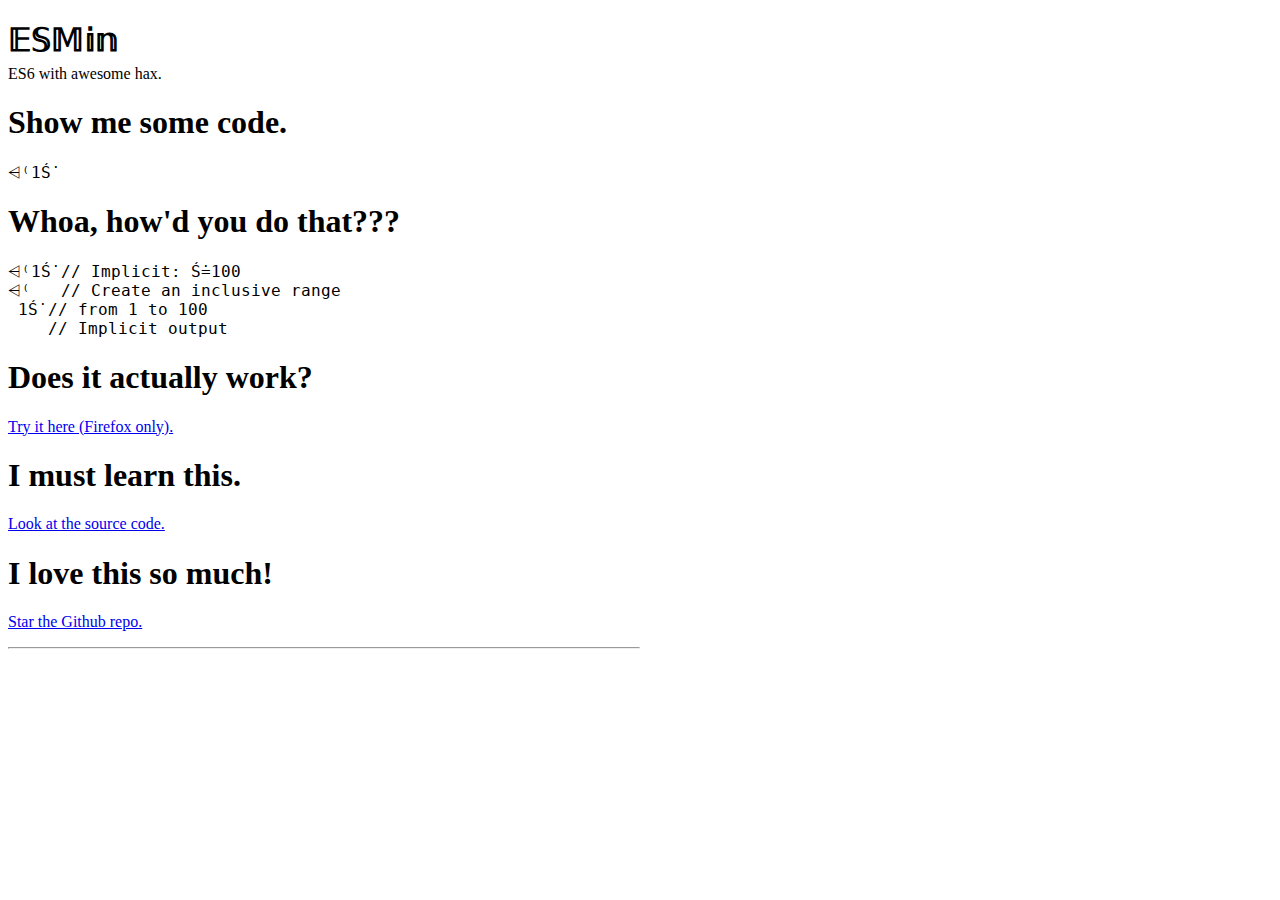
<file: index.html>
<!DOCTYPE html>
<html>
  <head>
    <title>𝔼𝕊𝕄𝕚𝕟</title>
    <link rel="stylesheet prefetch" href="https://molarmanful.github.io/TerseUI/bootstrap.min.css">
    <link rel="stylesheet prefetch" href="dvsm.css">
    <style>
      .container {
      	width:50%
      }
      pre {
      	font-family:dvsm;
      }
    </style>
  </head>
  <body>
    <div class="container-fluid text-center">
      <div class="jumbotron">
        <h1>𝔼𝕊𝕄𝕚𝕟</h1>
        <p style="margin-top:-1em">ES6 with awesome hax.</p>
      </div>
    </div>
    <div class="container">
      <h1 class="text-center">Show me some code.</h1>
      <pre>⩤⁽1Ṥ</pre>
      <h1 class="text-center">Whoa, how'd you do that???</h1>
      <pre>⩤⁽1Ṥ // Implicit: Ṥ=100
⩤⁽   // Create an inclusive range
 1Ṥ // from 1 to 100
    // Implicit output</pre>
      <h1 class="text-center">Does it actually work?</h1>
      <p class="text-center"><a href="http://molarmanful.github.io/ESMin/interpreter3.html?eval=true&amp;input=13&amp;code=%E2%A9%A4%E2%81%BD1%E1%B9%A4" target="_blank" class="btn btn-primary">Try it here (Firefox only).</a></p>
      <h1 class="text-center">I must learn this.</h1>
      <p class="text-center"><a href="https://github.com/molarmanful/ESMin/blob/gh-pages/interpreter3.js" target="_blank" class="btn btn-success">Look at the source code.</a></p>
      <h1 class="text-center">I love this so much!</h1>
      <p class="text-center"><a href="https://github.com/molarmanful/ESMin" target="_blank" class="btn btn-warning">Star the Github repo.</a></p>
      <hr><br><br><br><br>
    </div>
  </body>
</html>
</file>
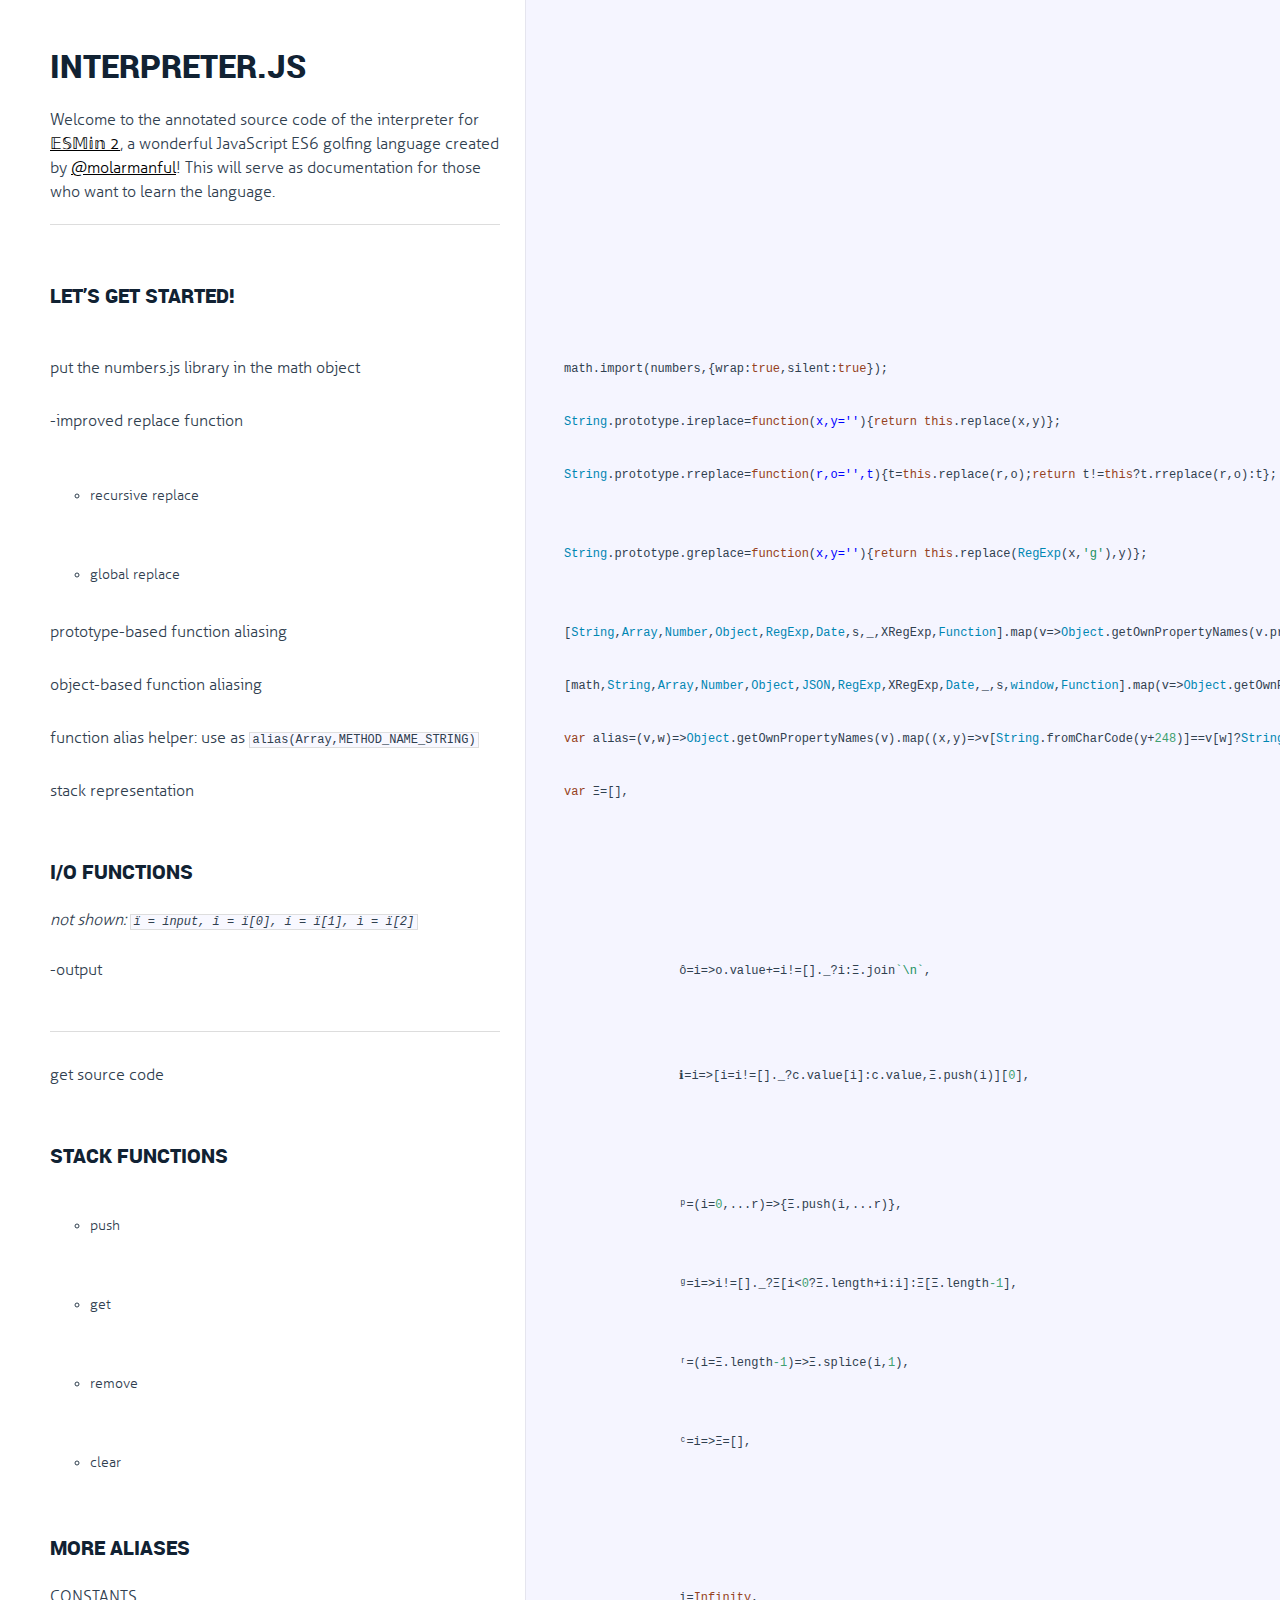
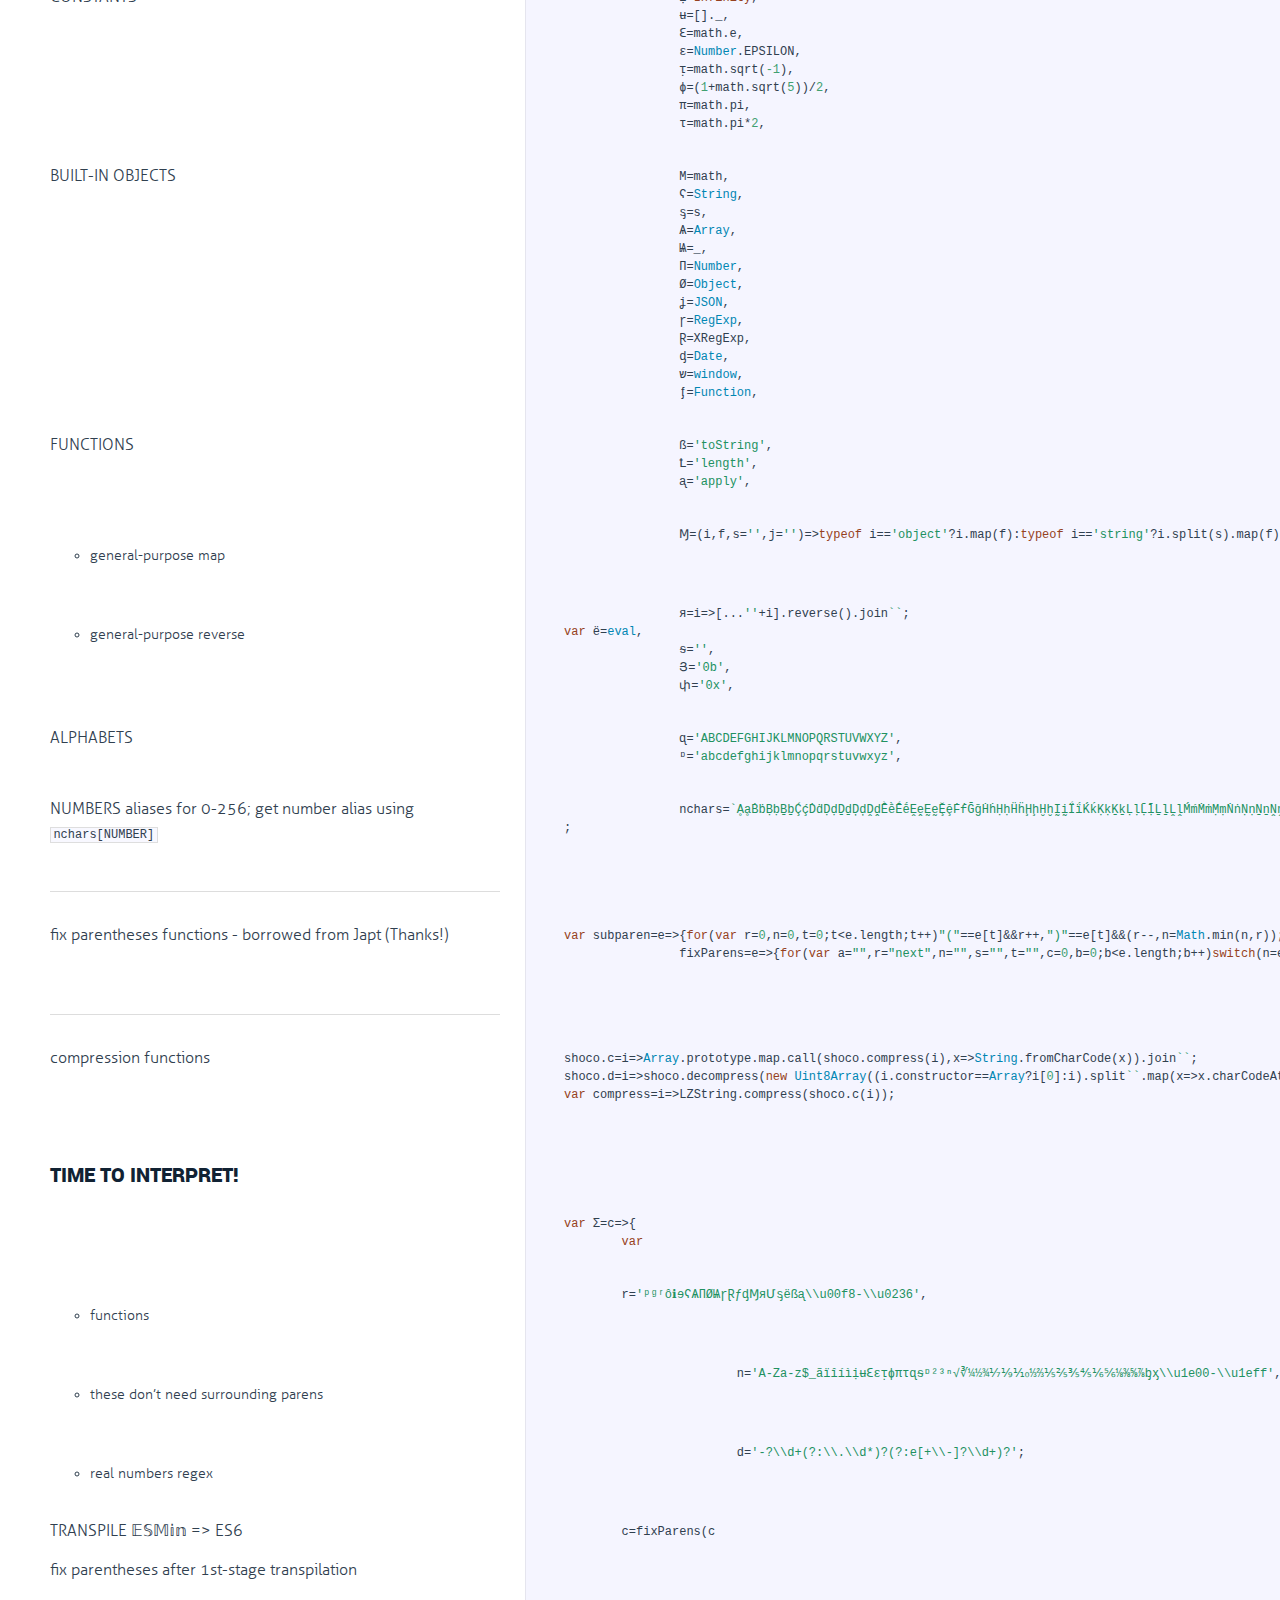
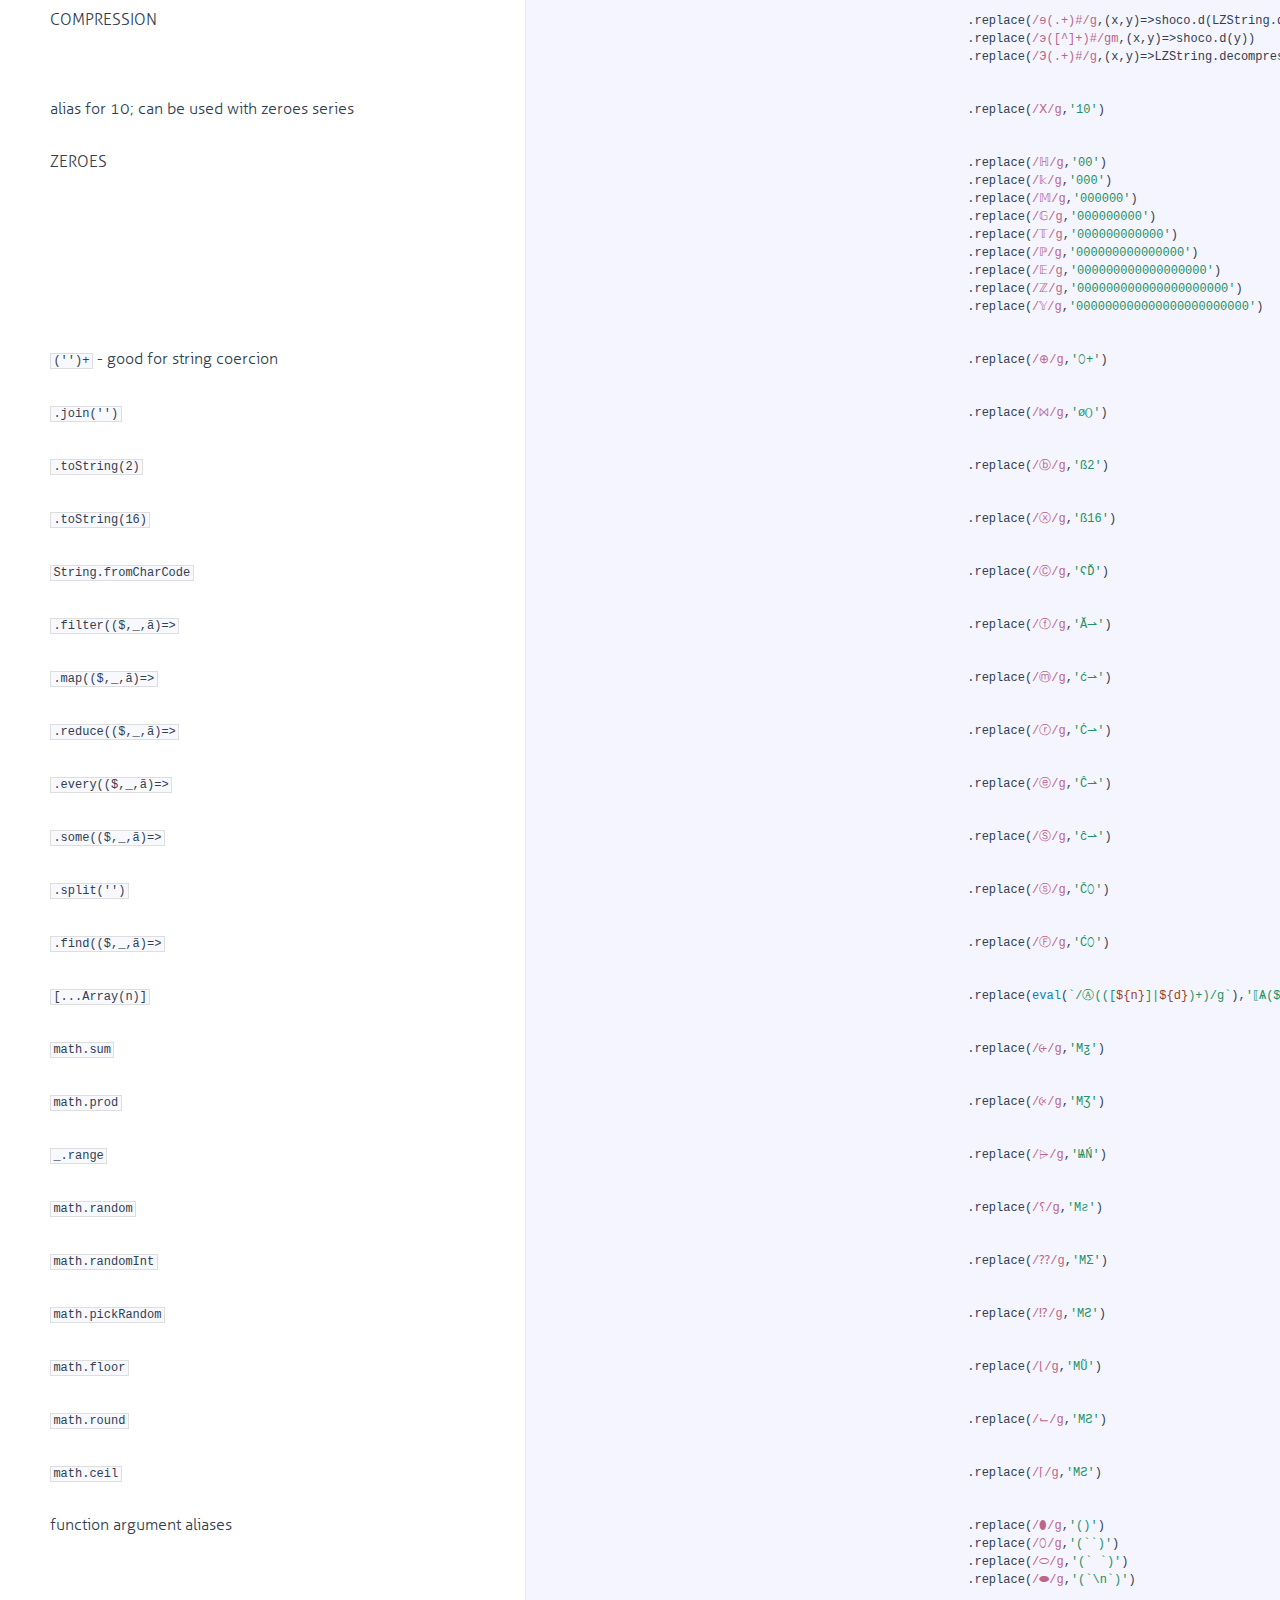
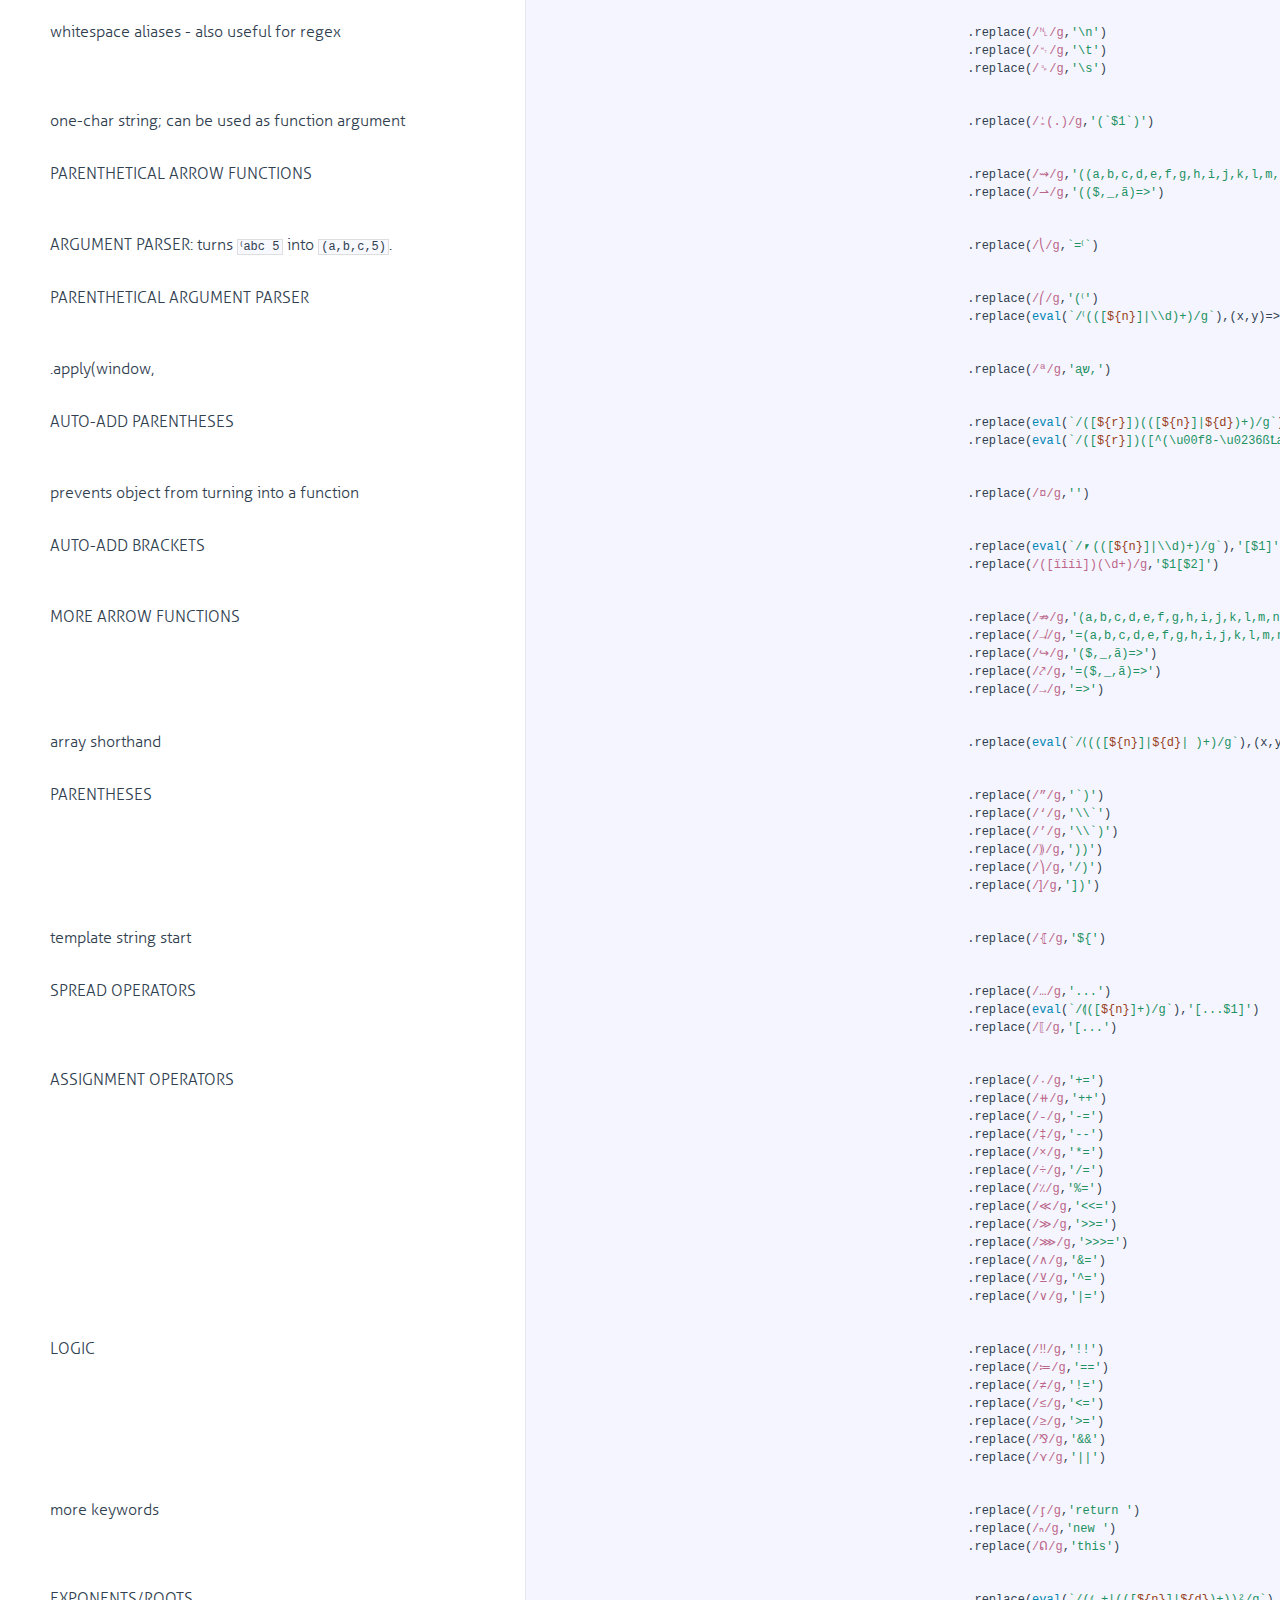
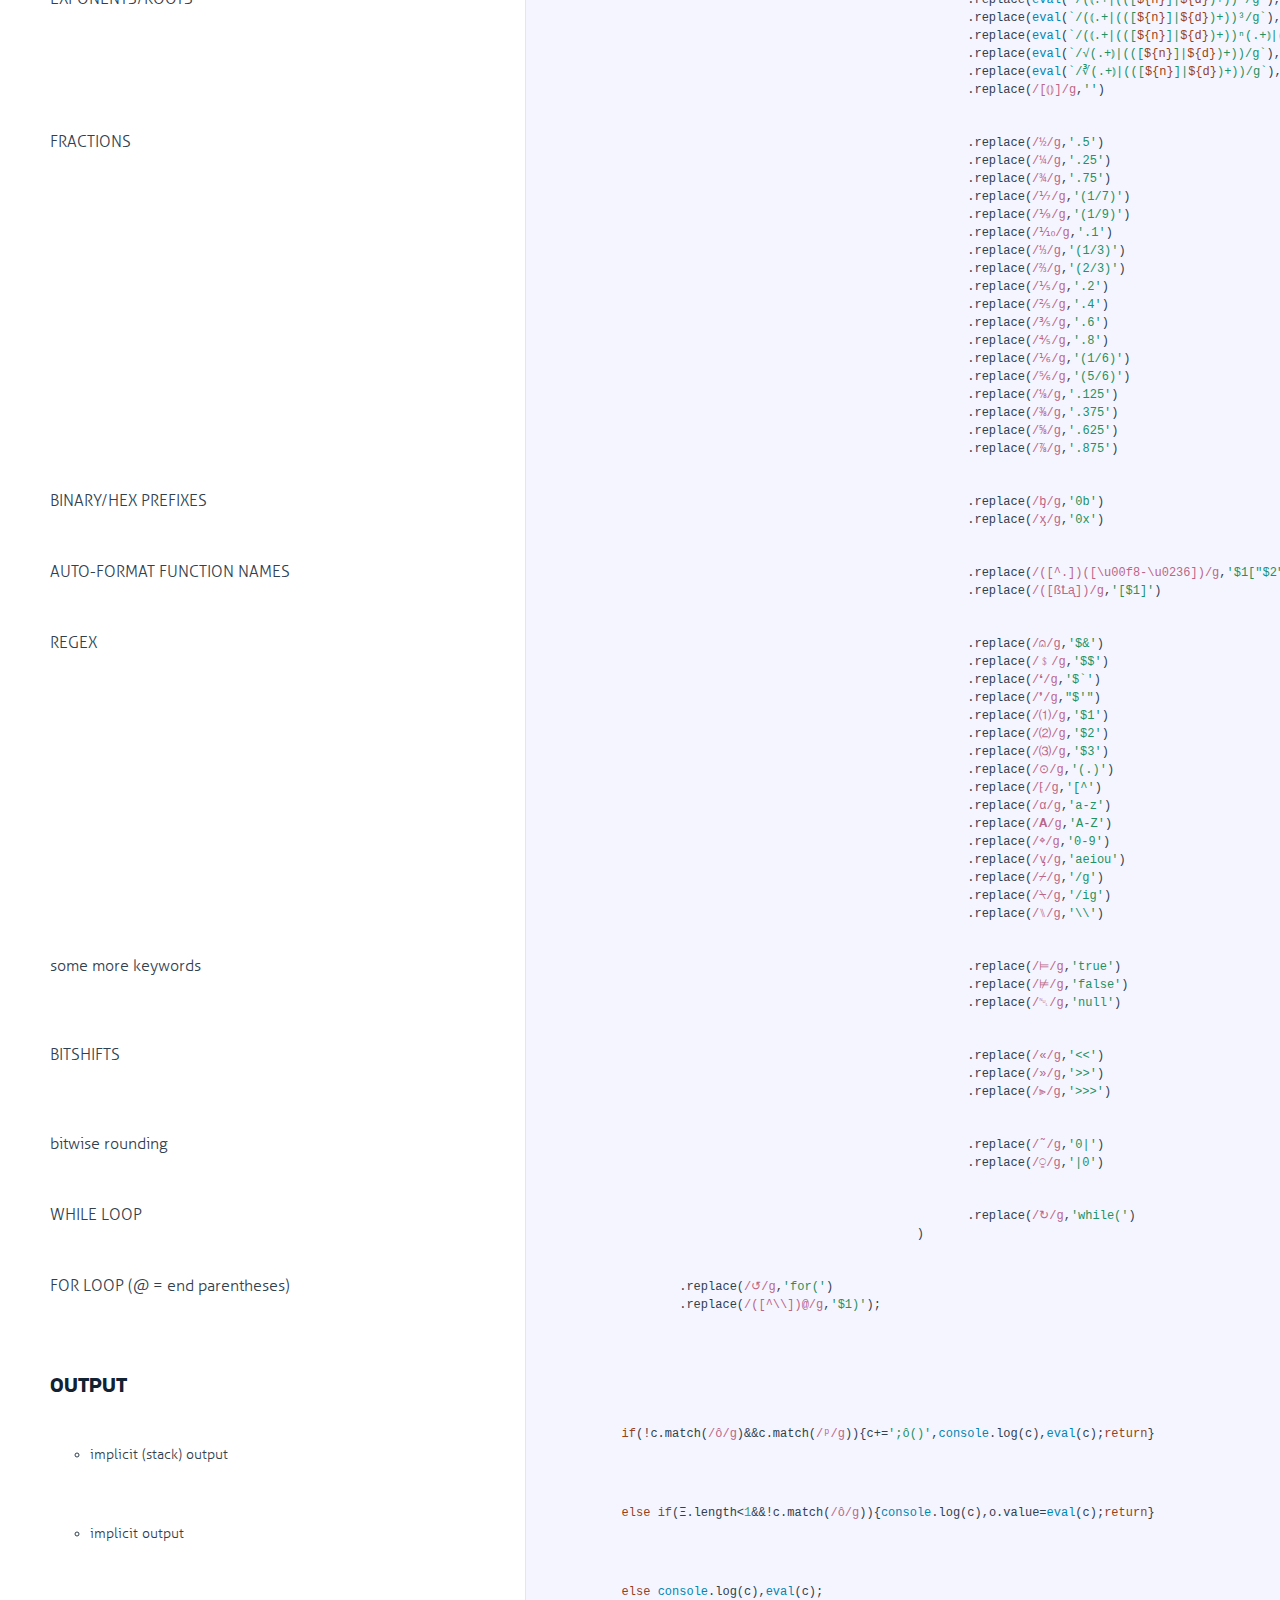
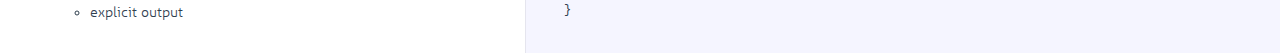
<file: docs/interpreter.html>
<!DOCTYPE html>

<html>
<head>
  <title>interpreter.js</title>
  <meta http-equiv="content-type" content="text/html; charset=UTF-8">
  <meta name="viewport" content="width=device-width, target-densitydpi=160dpi, initial-scale=1.0; maximum-scale=1.0; user-scalable=0;">
  <link rel="stylesheet" media="all" href="docco.css" />
</head>
<body>
  <div id="container">
    <div id="background"></div>
    
    <ul class="sections">
        
          <li id="title">
              <div class="annotation">
                  <h1>interpreter.js</h1>
              </div>
          </li>
        
        
        
        <li id="section-1">
            <div class="annotation">
              
              <div class="pilwrap ">
                <a class="pilcrow" href="#section-1">&#182;</a>
              </div>
              <p>Welcome to the annotated source code of the interpreter for <a href="https://github.com/molarmanful/ESMin">𝔼𝕊𝕄𝕚𝕟 2</a>, a wonderful JavaScript ES6 golfing language created by <a href="https://github.com/molarmanful">@molarmanful</a>!
This will serve as documentation for those who want to learn the language.</p>
<hr>

            </div>
            
        </li>
        
        
        <li id="section-2">
            <div class="annotation">
              
              <div class="pilwrap ">
                <a class="pilcrow" href="#section-2">&#182;</a>
              </div>
              <h2 id="let-s-get-started-">Let’s get started!</h2>

            </div>
            
        </li>
        
        
        <li id="section-3">
            <div class="annotation">
              
              <div class="pilwrap ">
                <a class="pilcrow" href="#section-3">&#182;</a>
              </div>
              
            </div>
            
        </li>
        
        
        <li id="section-4">
            <div class="annotation">
              
              <div class="pilwrap ">
                <a class="pilcrow" href="#section-4">&#182;</a>
              </div>
              <p>put the numbers.js library in the math object</p>

            </div>
            
            <div class="content"><div class='highlight'><pre>math.import(numbers,{wrap:<span class="hljs-literal">true</span>,silent:<span class="hljs-literal">true</span>});</pre></div></div>
            
        </li>
        
        
        <li id="section-5">
            <div class="annotation">
              
              <div class="pilwrap ">
                <a class="pilcrow" href="#section-5">&#182;</a>
              </div>
              <p>-improved replace function</p>

            </div>
            
            <div class="content"><div class='highlight'><pre><span class="hljs-built_in">String</span>.prototype.ireplace=<span class="hljs-function"><span class="hljs-keyword">function</span>(<span class="hljs-params">x,y=''</span>)</span>{<span class="hljs-keyword">return</span> <span class="hljs-keyword">this</span>.replace(x,y)};</pre></div></div>
            
        </li>
        
        
        <li id="section-6">
            <div class="annotation">
              
              <div class="pilwrap ">
                <a class="pilcrow" href="#section-6">&#182;</a>
              </div>
              <ul>
<li>recursive replace</li>
</ul>

            </div>
            
            <div class="content"><div class='highlight'><pre><span class="hljs-built_in">String</span>.prototype.rreplace=<span class="hljs-function"><span class="hljs-keyword">function</span>(<span class="hljs-params">r,o='',t</span>)</span>{t=<span class="hljs-keyword">this</span>.replace(r,o);<span class="hljs-keyword">return</span> t!=<span class="hljs-keyword">this</span>?t.rreplace(r,o):t};</pre></div></div>
            
        </li>
        
        
        <li id="section-7">
            <div class="annotation">
              
              <div class="pilwrap ">
                <a class="pilcrow" href="#section-7">&#182;</a>
              </div>
              <ul>
<li>global replace</li>
</ul>

            </div>
            
            <div class="content"><div class='highlight'><pre><span class="hljs-built_in">String</span>.prototype.greplace=<span class="hljs-function"><span class="hljs-keyword">function</span>(<span class="hljs-params">x,y=''</span>)</span>{<span class="hljs-keyword">return</span> <span class="hljs-keyword">this</span>.replace(<span class="hljs-built_in">RegExp</span>(x,<span class="hljs-string">'g'</span>),y)};</pre></div></div>
            
        </li>
        
        
        <li id="section-8">
            <div class="annotation">
              
              <div class="pilwrap ">
                <a class="pilcrow" href="#section-8">&#182;</a>
              </div>
              <p>prototype-based function aliasing</p>

            </div>
            
            <div class="content"><div class='highlight'><pre>[<span class="hljs-built_in">String</span>,<span class="hljs-built_in">Array</span>,<span class="hljs-built_in">Number</span>,<span class="hljs-built_in">Object</span>,<span class="hljs-built_in">RegExp</span>,<span class="hljs-built_in">Date</span>,s,_,XRegExp,<span class="hljs-built_in">Function</span>].map(v=&gt;<span class="hljs-built_in">Object</span>.getOwnPropertyNames(v.prototype).map((x,y)=&gt;v.prototype[<span class="hljs-built_in">String</span>.fromCharCode(y+<span class="hljs-number">248</span>)]=v.prototype[x]));</pre></div></div>
            
        </li>
        
        
        <li id="section-9">
            <div class="annotation">
              
              <div class="pilwrap ">
                <a class="pilcrow" href="#section-9">&#182;</a>
              </div>
              <p>object-based function aliasing</p>

            </div>
            
            <div class="content"><div class='highlight'><pre>[math,<span class="hljs-built_in">String</span>,<span class="hljs-built_in">Array</span>,<span class="hljs-built_in">Number</span>,<span class="hljs-built_in">Object</span>,<span class="hljs-built_in">JSON</span>,<span class="hljs-built_in">RegExp</span>,XRegExp,<span class="hljs-built_in">Date</span>,_,s,<span class="hljs-built_in">window</span>,<span class="hljs-built_in">Function</span>].map(v=&gt;<span class="hljs-built_in">Object</span>.getOwnPropertyNames(v).map((x,y)=&gt;v[<span class="hljs-built_in">String</span>.fromCharCode(y+<span class="hljs-number">248</span>)]=v[x]));</pre></div></div>
            
        </li>
        
        
        <li id="section-10">
            <div class="annotation">
              
              <div class="pilwrap ">
                <a class="pilcrow" href="#section-10">&#182;</a>
              </div>
              <p>function alias helper: use as <code>alias(Array,METHOD_NAME_STRING)</code></p>

            </div>
            
            <div class="content"><div class='highlight'><pre><span class="hljs-keyword">var</span> alias=(v,w)=&gt;<span class="hljs-built_in">Object</span>.getOwnPropertyNames(v).map((x,y)=&gt;v[<span class="hljs-built_in">String</span>.fromCharCode(y+<span class="hljs-number">248</span>)]==v[w]?<span class="hljs-built_in">String</span>.fromCharCode(y+<span class="hljs-number">248</span>):<span class="hljs-number">0</span>).join<span class="hljs-string">``</span>.replace(<span class="hljs-regexp">/0/g</span>,<span class="hljs-string">''</span>);</pre></div></div>
            
        </li>
        
        
        <li id="section-11">
            <div class="annotation">
              
              <div class="pilwrap ">
                <a class="pilcrow" href="#section-11">&#182;</a>
              </div>
              <p>stack representation</p>

            </div>
            
            <div class="content"><div class='highlight'><pre><span class="hljs-keyword">var</span> Ξ=[],</pre></div></div>
            
        </li>
        
        
        <li id="section-12">
            <div class="annotation">
              
              <div class="pilwrap ">
                <a class="pilcrow" href="#section-12">&#182;</a>
              </div>
              <h2 id="i-o-functions">I/O FUNCTIONS</h2>

            </div>
            
        </li>
        
        
        <li id="section-13">
            <div class="annotation">
              
              <div class="pilwrap ">
                <a class="pilcrow" href="#section-13">&#182;</a>
              </div>
              <p><em>not shown: <code>ï = input, î = ï[0], í = ï[1], ì = ï[2]</code></em></p>

            </div>
            
        </li>
        
        
        <li id="section-14">
            <div class="annotation">
              
              <div class="pilwrap ">
                <a class="pilcrow" href="#section-14">&#182;</a>
              </div>
              <p>-output</p>

            </div>
            
            <div class="content"><div class='highlight'><pre>		ô=i=&gt;o.value+=i!=[]._?i:Ξ.join<span class="hljs-string">`\n`</span>,</pre></div></div>
            
        </li>
        
        
        <li id="section-15">
            <div class="annotation">
              
              <div class="pilwrap ">
                <a class="pilcrow" href="#section-15">&#182;</a>
              </div>
              <hr>

            </div>
            
        </li>
        
        
        <li id="section-16">
            <div class="annotation">
              
              <div class="pilwrap ">
                <a class="pilcrow" href="#section-16">&#182;</a>
              </div>
              <p>get source code</p>

            </div>
            
            <div class="content"><div class='highlight'><pre>		ℹ=i=&gt;[i=i!=[]._?c.value[i]:c.value,Ξ.push(i)][<span class="hljs-number">0</span>],</pre></div></div>
            
        </li>
        
        
        <li id="section-17">
            <div class="annotation">
              
              <div class="pilwrap ">
                <a class="pilcrow" href="#section-17">&#182;</a>
              </div>
              <h2 id="stack-functions">STACK FUNCTIONS</h2>

            </div>
            
        </li>
        
        
        <li id="section-18">
            <div class="annotation">
              
              <div class="pilwrap ">
                <a class="pilcrow" href="#section-18">&#182;</a>
              </div>
              <ul>
<li>push</li>
</ul>

            </div>
            
            <div class="content"><div class='highlight'><pre>		ᵖ=(i=<span class="hljs-number">0</span>,...r)=&gt;{Ξ.push(i,...r)},</pre></div></div>
            
        </li>
        
        
        <li id="section-19">
            <div class="annotation">
              
              <div class="pilwrap ">
                <a class="pilcrow" href="#section-19">&#182;</a>
              </div>
              <ul>
<li>get</li>
</ul>

            </div>
            
            <div class="content"><div class='highlight'><pre>		ᵍ=i=&gt;i!=[]._?Ξ[i&lt;<span class="hljs-number">0</span>?Ξ.length+i:i]:Ξ[Ξ.length<span class="hljs-number">-1</span>],</pre></div></div>
            
        </li>
        
        
        <li id="section-20">
            <div class="annotation">
              
              <div class="pilwrap ">
                <a class="pilcrow" href="#section-20">&#182;</a>
              </div>
              <ul>
<li>remove</li>
</ul>

            </div>
            
            <div class="content"><div class='highlight'><pre>		ʳ=(i=Ξ.length<span class="hljs-number">-1</span>)=&gt;Ξ.splice(i,<span class="hljs-number">1</span>),</pre></div></div>
            
        </li>
        
        
        <li id="section-21">
            <div class="annotation">
              
              <div class="pilwrap ">
                <a class="pilcrow" href="#section-21">&#182;</a>
              </div>
              <ul>
<li>clear</li>
</ul>

            </div>
            
            <div class="content"><div class='highlight'><pre>		ᶜ=i=&gt;Ξ=[],</pre></div></div>
            
        </li>
        
        
        <li id="section-22">
            <div class="annotation">
              
              <div class="pilwrap ">
                <a class="pilcrow" href="#section-22">&#182;</a>
              </div>
              <h2 id="more-aliases">MORE ALIASES</h2>

            </div>
            
        </li>
        
        
        <li id="section-23">
            <div class="annotation">
              
              <div class="pilwrap ">
                <a class="pilcrow" href="#section-23">&#182;</a>
              </div>
              <p>CONSTANTS</p>

            </div>
            
            <div class="content"><div class='highlight'><pre>		ị=<span class="hljs-literal">Infinity</span>,
		ʉ=[]._,
		ℇ=math.e,
		ε=<span class="hljs-built_in">Number</span>.EPSILON,
		ᴉ=math.sqrt(<span class="hljs-number">-1</span>),
		ɸ=(<span class="hljs-number">1</span>+math.sqrt(<span class="hljs-number">5</span>))/<span class="hljs-number">2</span>,
		π=math.pi,
		τ=math.pi*<span class="hljs-number">2</span>,</pre></div></div>
            
        </li>
        
        
        <li id="section-24">
            <div class="annotation">
              
              <div class="pilwrap ">
                <a class="pilcrow" href="#section-24">&#182;</a>
              </div>
              <p>BUILT-IN OBJECTS</p>

            </div>
            
            <div class="content"><div class='highlight'><pre>		М=math,
		Ϛ=<span class="hljs-built_in">String</span>,
		ᶊ=s,
		Ѧ=<span class="hljs-built_in">Array</span>,
		Ѩ=_,
		П=<span class="hljs-built_in">Number</span>,
		Ø=<span class="hljs-built_in">Object</span>,
		ʝ=<span class="hljs-built_in">JSON</span>,
		ɼ=<span class="hljs-built_in">RegExp</span>,
		Ɽ=XRegExp,
		ᶁ=<span class="hljs-built_in">Date</span>,
		ש=<span class="hljs-built_in">window</span>,
		ᶂ=<span class="hljs-built_in">Function</span>,</pre></div></div>
            
        </li>
        
        
        <li id="section-25">
            <div class="annotation">
              
              <div class="pilwrap ">
                <a class="pilcrow" href="#section-25">&#182;</a>
              </div>
              <p>FUNCTIONS</p>

            </div>
            
            <div class="content"><div class='highlight'><pre>		ß=<span class="hljs-string">'toString'</span>,
		Ꝉ=<span class="hljs-string">'length'</span>,
		ᶏ=<span class="hljs-string">'apply'</span>,</pre></div></div>
            
        </li>
        
        
        <li id="section-26">
            <div class="annotation">
              
              <div class="pilwrap ">
                <a class="pilcrow" href="#section-26">&#182;</a>
              </div>
              <ul>
<li>general-purpose map</li>
</ul>

            </div>
            
            <div class="content"><div class='highlight'><pre>		Ɱ=(i,f,s=<span class="hljs-string">''</span>,j=<span class="hljs-string">''</span>)=&gt;<span class="hljs-keyword">typeof</span> i==<span class="hljs-string">'object'</span>?i.map(f):<span class="hljs-keyword">typeof</span> i==<span class="hljs-string">'string'</span>?i.split(s).map(f).join(j):<span class="hljs-built_in">eval</span>((<span class="hljs-string">''</span>+i).split(s).map(f).join(j)),</pre></div></div>
            
        </li>
        
        
        <li id="section-27">
            <div class="annotation">
              
              <div class="pilwrap ">
                <a class="pilcrow" href="#section-27">&#182;</a>
              </div>
              <ul>
<li>general-purpose reverse</li>
</ul>

            </div>
            
            <div class="content"><div class='highlight'><pre>		ᴙ=i=&gt;[...<span class="hljs-string">''</span>+i].reverse().join<span class="hljs-string">``</span>;
<span class="hljs-keyword">var</span> ë=<span class="hljs-built_in">eval</span>,
		ᵴ=<span class="hljs-string">''</span>,
		Յ=<span class="hljs-string">'0b'</span>,
		փ=<span class="hljs-string">'0x'</span>,</pre></div></div>
            
        </li>
        
        
        <li id="section-28">
            <div class="annotation">
              
              <div class="pilwrap ">
                <a class="pilcrow" href="#section-28">&#182;</a>
              </div>
              <p>ALPHABETS</p>

            </div>
            
            <div class="content"><div class='highlight'><pre>		ᶐ=<span class="hljs-string">'ABCDEFGHIJKLMNOPQRSTUVWXYZ'</span>,
		ᶛ=<span class="hljs-string">'abcdefghijklmnopqrstuvwxyz'</span>,</pre></div></div>
            
        </li>
        
        
        <li id="section-29">
            <div class="annotation">
              
              <div class="pilwrap ">
                <a class="pilcrow" href="#section-29">&#182;</a>
              </div>
              <p>NUMBERS
aliases for 0-256; get number alias using <code>nchars[NUMBER]</code></p>

            </div>
            
            <div class="content"><div class='highlight'><pre>		nchars=<span class="hljs-string">`ḀḁḂḃḄḅḆḇḈḉḊḋḌḍḎḏḐḑḒḓḔḕḖḗḘḙḚḛḜḝḞḟḠḡḢḣḤḥḦḧḨḩḪḫḬḭḮḯḰḱḲḳḴḵḶḷḸḹḺḻḼḽḾḿṀṁṂṃṄṅṆṇṈṉṊṋṌṍṎṏṐṑṒṓṔṕṖṗṘṙṚṛṜṝṞṟṠṡṢṣṤṥṦṧṨṩṪṫṬṭṮṯṰṱṲṳṴṵṶṷṸṹṺṻṼṽṾṿẀẁẂẃẄẅẆẇẈẉẊẋẌẍẎẏẐẑẒẓẔẕẖẗẘẙaʾẛẜẝẞẟẠạẢảẤấẦầẨẩẪẫẬậẮắẰằẲẳẴẵẶặẸẹẺẻẼẽẾếỀềỂểỄễỆệỈỉỊịỌọỎỏỐốỒồỔổỖỗỘộỚớỜờỞởỠỡỢợỤụỦủỨứỪừỬửỮữỰựỲỳỴỵỶỷỸỹỺỻỼỽỾỿ`</span>
;</pre></div></div>
            
        </li>
        
        
        <li id="section-30">
            <div class="annotation">
              
              <div class="pilwrap ">
                <a class="pilcrow" href="#section-30">&#182;</a>
              </div>
              <hr>

            </div>
            
        </li>
        
        
        <li id="section-31">
            <div class="annotation">
              
              <div class="pilwrap ">
                <a class="pilcrow" href="#section-31">&#182;</a>
              </div>
              <p>fix parentheses functions - borrowed from Japt (Thanks!)</p>

            </div>
            
            <div class="content"><div class='highlight'><pre><span class="hljs-keyword">var</span> subparen=e=&gt;{<span class="hljs-keyword">for</span>(<span class="hljs-keyword">var</span> r=<span class="hljs-number">0</span>,n=<span class="hljs-number">0</span>,t=<span class="hljs-number">0</span>;t&lt;e.length;t++)<span class="hljs-string">"("</span>==e[t]&amp;&amp;r++,<span class="hljs-string">")"</span>==e[t]&amp;&amp;(r--,n=<span class="hljs-built_in">Math</span>.min(n,r));<span class="hljs-keyword">return</span> <span class="hljs-number">0</span>&gt;n&amp;&amp;(e=<span class="hljs-string">"("</span>.repeat(-n)+e,r-=n),r&gt;<span class="hljs-number">0</span>&amp;&amp;(e+=<span class="hljs-string">")"</span>.repeat(r)),e},
		fixParens=e=&gt;{<span class="hljs-keyword">for</span>(<span class="hljs-keyword">var</span> a=<span class="hljs-string">""</span>,r=<span class="hljs-string">"next"</span>,n=<span class="hljs-string">""</span>,s=<span class="hljs-string">""</span>,t=<span class="hljs-string">""</span>,c=<span class="hljs-number">0</span>,b=<span class="hljs-number">0</span>;b&lt;e.length;b++)<span class="hljs-keyword">switch</span>(n=e[b],r){<span class="hljs-keyword">case</span><span class="hljs-string">"next"</span>:<span class="hljs-string">";"</span>==n?(a+=subparen(s)+n,s=<span class="hljs-string">""</span>):<span class="hljs-string">"["</span>==n?(r=<span class="hljs-string">"array"</span>,c=<span class="hljs-number">0</span>):<span class="hljs-string">"{"</span>==n?(r=<span class="hljs-string">"brackets"</span>,c=<span class="hljs-number">0</span>):s+=n;<span class="hljs-keyword">break</span>;<span class="hljs-keyword">case</span><span class="hljs-string">"array"</span>:<span class="hljs-string">"["</span>==n?c++:<span class="hljs-string">"]"</span>==n&amp;&amp;c--,<span class="hljs-number">0</span>&gt;c?(s+=<span class="hljs-string">"["</span>+fixParens(t)+<span class="hljs-string">"]"</span>,t=<span class="hljs-string">""</span>,r=<span class="hljs-string">"next"</span>):t+=n;<span class="hljs-keyword">break</span>;<span class="hljs-keyword">case</span><span class="hljs-string">"brackets"</span>:<span class="hljs-string">"{"</span>==n?c++:<span class="hljs-string">"}"</span>==n&amp;&amp;c--,<span class="hljs-number">0</span>&gt;c?(s+=<span class="hljs-string">"{"</span>+t+<span class="hljs-string">"}"</span>,t=<span class="hljs-string">""</span>,r=<span class="hljs-string">"next"</span>):t+=n}<span class="hljs-keyword">return</span> a+=subparen(s)}</pre></div></div>
            
        </li>
        
        
        <li id="section-32">
            <div class="annotation">
              
              <div class="pilwrap ">
                <a class="pilcrow" href="#section-32">&#182;</a>
              </div>
              <hr>

            </div>
            
        </li>
        
        
        <li id="section-33">
            <div class="annotation">
              
              <div class="pilwrap ">
                <a class="pilcrow" href="#section-33">&#182;</a>
              </div>
              <p>compression functions</p>

            </div>
            
            <div class="content"><div class='highlight'><pre>shoco.c=i=&gt;<span class="hljs-built_in">Array</span>.prototype.map.call(shoco.compress(i),x=&gt;<span class="hljs-built_in">String</span>.fromCharCode(x)).join<span class="hljs-string">``</span>;
shoco.d=i=&gt;shoco.decompress(<span class="hljs-keyword">new</span> <span class="hljs-built_in">Uint8Array</span>((i.constructor==<span class="hljs-built_in">Array</span>?i[<span class="hljs-number">0</span>]:i).split<span class="hljs-string">``</span>.map(x=&gt;x.charCodeAt(<span class="hljs-number">0</span>))));
<span class="hljs-keyword">var</span> compress=i=&gt;LZString.compress(shoco.c(i));</pre></div></div>
            
        </li>
        
        
        <li id="section-34">
            <div class="annotation">
              
              <div class="pilwrap ">
                <a class="pilcrow" href="#section-34">&#182;</a>
              </div>
              <h2 id="time-to-interpret-">TIME TO INTERPRET!</h2>

            </div>
            
        </li>
        
        
        <li id="section-35">
            <div class="annotation">
              
              <div class="pilwrap ">
                <a class="pilcrow" href="#section-35">&#182;</a>
              </div>
              
            </div>
            
            <div class="content"><div class='highlight'><pre><span class="hljs-keyword">var</span> Σ=c=&gt;{
	<span class="hljs-keyword">var</span></pre></div></div>
            
        </li>
        
        
        <li id="section-36">
            <div class="annotation">
              
              <div class="pilwrap ">
                <a class="pilcrow" href="#section-36">&#182;</a>
              </div>
              <ul>
<li>functions</li>
</ul>

            </div>
            
            <div class="content"><div class='highlight'><pre>	r=<span class="hljs-string">'ᵖᵍʳôℹɘϚѦПØѨɼⱤƒᶁⱮᴙՄᶊëßᶏ\\u00f8-\\u0236'</span>,</pre></div></div>
            
        </li>
        
        
        <li id="section-37">
            <div class="annotation">
              
              <div class="pilwrap ">
                <a class="pilcrow" href="#section-37">&#182;</a>
              </div>
              <ul>
<li>these don’t need surrounding parens</li>
</ul>

            </div>
            
            <div class="content"><div class='highlight'><pre>			n=<span class="hljs-string">'A-Za-z$_ãïîíìịʉℇεᴉɸπτᶐᵴᶛ²³ⁿ√∛¼½¾⅐⅑⅒⅓⅔⅕⅖⅗⅘⅙⅚⅛⅜⅝⅞ᶀᶍ\\u1e00-\\u1eff'</span>,</pre></div></div>
            
        </li>
        
        
        <li id="section-38">
            <div class="annotation">
              
              <div class="pilwrap ">
                <a class="pilcrow" href="#section-38">&#182;</a>
              </div>
              <ul>
<li>real numbers regex</li>
</ul>

            </div>
            
            <div class="content"><div class='highlight'><pre>			d=<span class="hljs-string">'-?\\d+(?:\\.\\d*)?(?:e[+\\-]?\\d+)?'</span>;</pre></div></div>
            
        </li>
        
        
        <li id="section-39">
            <div class="annotation">
              
              <div class="pilwrap ">
                <a class="pilcrow" href="#section-39">&#182;</a>
              </div>
              <p>TRANSPILE 𝔼𝕊𝕄𝕚𝕟 =&gt; ES6</p>
<p>fix parentheses after 1st-stage transpilation</p>

            </div>
            
            <div class="content"><div class='highlight'><pre>	c=fixParens(c</pre></div></div>
            
        </li>
        
        
        <li id="section-40">
            <div class="annotation">
              
              <div class="pilwrap ">
                <a class="pilcrow" href="#section-40">&#182;</a>
              </div>
              <p>COMPRESSION</p>

            </div>
            
            <div class="content"><div class='highlight'><pre>							.replace(<span class="hljs-regexp">/ɘ(.+)#/g</span>,(x,y)=&gt;shoco.d(LZString.decompress(y)))
							.replace(<span class="hljs-regexp">/э([^]+)#/gm</span>,(x,y)=&gt;shoco.d(y))
							.replace(<span class="hljs-regexp">/Э(.+)#/g</span>,(x,y)=&gt;LZString.decompress(y))</pre></div></div>
            
        </li>
        
        
        <li id="section-41">
            <div class="annotation">
              
              <div class="pilwrap ">
                <a class="pilcrow" href="#section-41">&#182;</a>
              </div>
              <p>alias for 10; can be used with zeroes series</p>

            </div>
            
            <div class="content"><div class='highlight'><pre>							.replace(<span class="hljs-regexp">/Ⅹ/g</span>,<span class="hljs-string">'10'</span>)</pre></div></div>
            
        </li>
        
        
        <li id="section-42">
            <div class="annotation">
              
              <div class="pilwrap ">
                <a class="pilcrow" href="#section-42">&#182;</a>
              </div>
              <p>ZEROES</p>

            </div>
            
            <div class="content"><div class='highlight'><pre>							.replace(<span class="hljs-regexp">/ℍ/g</span>,<span class="hljs-string">'00'</span>)
							.replace(<span class="hljs-regexp">/𝕜/g</span>,<span class="hljs-string">'000'</span>)
							.replace(<span class="hljs-regexp">/𝕄/g</span>,<span class="hljs-string">'000000'</span>)
							.replace(<span class="hljs-regexp">/𝔾/g</span>,<span class="hljs-string">'000000000'</span>)
							.replace(<span class="hljs-regexp">/𝕋/g</span>,<span class="hljs-string">'000000000000'</span>)
							.replace(<span class="hljs-regexp">/ℙ/g</span>,<span class="hljs-string">'000000000000000'</span>)
							.replace(<span class="hljs-regexp">/𝔼/g</span>,<span class="hljs-string">'000000000000000000'</span>)
							.replace(<span class="hljs-regexp">/ℤ/g</span>,<span class="hljs-string">'000000000000000000000'</span>)
							.replace(<span class="hljs-regexp">/𝕐/g</span>,<span class="hljs-string">'000000000000000000000000'</span>)</pre></div></div>
            
        </li>
        
        
        <li id="section-43">
            <div class="annotation">
              
              <div class="pilwrap ">
                <a class="pilcrow" href="#section-43">&#182;</a>
              </div>
              <p><code>(&#39;&#39;)+</code> - good for string coercion</p>

            </div>
            
            <div class="content"><div class='highlight'><pre>							.replace(<span class="hljs-regexp">/⊕/g</span>,<span class="hljs-string">'⬯+'</span>)</pre></div></div>
            
        </li>
        
        
        <li id="section-44">
            <div class="annotation">
              
              <div class="pilwrap ">
                <a class="pilcrow" href="#section-44">&#182;</a>
              </div>
              <p><code>.join(&#39;&#39;)</code></p>

            </div>
            
            <div class="content"><div class='highlight'><pre>							.replace(<span class="hljs-regexp">/⨝/g</span>,<span class="hljs-string">'ø⬯'</span>)</pre></div></div>
            
        </li>
        
        
        <li id="section-45">
            <div class="annotation">
              
              <div class="pilwrap ">
                <a class="pilcrow" href="#section-45">&#182;</a>
              </div>
              <p><code>.toString(2)</code></p>

            </div>
            
            <div class="content"><div class='highlight'><pre>							.replace(<span class="hljs-regexp">/ⓑ/g</span>,<span class="hljs-string">'ß2'</span>)</pre></div></div>
            
        </li>
        
        
        <li id="section-46">
            <div class="annotation">
              
              <div class="pilwrap ">
                <a class="pilcrow" href="#section-46">&#182;</a>
              </div>
              <p><code>.toString(16)</code></p>

            </div>
            
            <div class="content"><div class='highlight'><pre>							.replace(<span class="hljs-regexp">/ⓧ/g</span>,<span class="hljs-string">'ß16'</span>)</pre></div></div>
            
        </li>
        
        
        <li id="section-47">
            <div class="annotation">
              
              <div class="pilwrap ">
                <a class="pilcrow" href="#section-47">&#182;</a>
              </div>
              <p><code>String.fromCharCode</code></p>

            </div>
            
            <div class="content"><div class='highlight'><pre>							.replace(<span class="hljs-regexp">/Ⓒ/g</span>,<span class="hljs-string">'ϚĎ'</span>)</pre></div></div>
            
        </li>
        
        
        <li id="section-48">
            <div class="annotation">
              
              <div class="pilwrap ">
                <a class="pilcrow" href="#section-48">&#182;</a>
              </div>
              <p><code>.filter(($,_,ã)=&gt;</code></p>

            </div>
            
            <div class="content"><div class='highlight'><pre>							.replace(<span class="hljs-regexp">/ⓕ/g</span>,<span class="hljs-string">'Ă⇀'</span>)</pre></div></div>
            
        </li>
        
        
        <li id="section-49">
            <div class="annotation">
              
              <div class="pilwrap ">
                <a class="pilcrow" href="#section-49">&#182;</a>
              </div>
              <p><code>.map(($,_,ã)=&gt;</code></p>

            </div>
            
            <div class="content"><div class='highlight'><pre>							.replace(<span class="hljs-regexp">/ⓜ/g</span>,<span class="hljs-string">'ć⇀'</span>)</pre></div></div>
            
        </li>
        
        
        <li id="section-50">
            <div class="annotation">
              
              <div class="pilwrap ">
                <a class="pilcrow" href="#section-50">&#182;</a>
              </div>
              <p><code>.reduce(($,_,ã)=&gt;</code></p>

            </div>
            
            <div class="content"><div class='highlight'><pre>							.replace(<span class="hljs-regexp">/ⓡ/g</span>,<span class="hljs-string">'Ċ⇀'</span>)</pre></div></div>
            
        </li>
        
        
        <li id="section-51">
            <div class="annotation">
              
              <div class="pilwrap ">
                <a class="pilcrow" href="#section-51">&#182;</a>
              </div>
              <p><code>.every(($,_,ã)=&gt;</code></p>

            </div>
            
            <div class="content"><div class='highlight'><pre>							.replace(<span class="hljs-regexp">/ⓔ/g</span>,<span class="hljs-string">'Ĉ⇀'</span>)</pre></div></div>
            
        </li>
        
        
        <li id="section-52">
            <div class="annotation">
              
              <div class="pilwrap ">
                <a class="pilcrow" href="#section-52">&#182;</a>
              </div>
              <p><code>.some(($,_,ã)=&gt;</code></p>

            </div>
            
            <div class="content"><div class='highlight'><pre>							.replace(<span class="hljs-regexp">/Ⓢ/g</span>,<span class="hljs-string">'ĉ⇀'</span>)</pre></div></div>
            
        </li>
        
        
        <li id="section-53">
            <div class="annotation">
              
              <div class="pilwrap ">
                <a class="pilcrow" href="#section-53">&#182;</a>
              </div>
              <p><code>.split(&#39;&#39;)</code></p>

            </div>
            
            <div class="content"><div class='highlight'><pre>							.replace(<span class="hljs-regexp">/ⓢ/g</span>,<span class="hljs-string">'Č⬯'</span>)</pre></div></div>
            
        </li>
        
        
        <li id="section-54">
            <div class="annotation">
              
              <div class="pilwrap ">
                <a class="pilcrow" href="#section-54">&#182;</a>
              </div>
              <p><code>.find(($,_,ã)=&gt;</code></p>

            </div>
            
            <div class="content"><div class='highlight'><pre>							.replace(<span class="hljs-regexp">/Ⓕ/g</span>,<span class="hljs-string">'Ć⬯'</span>)</pre></div></div>
            
        </li>
        
        
        <li id="section-55">
            <div class="annotation">
              
              <div class="pilwrap ">
                <a class="pilcrow" href="#section-55">&#182;</a>
              </div>
              <p><code>[...Array(n)]</code></p>

            </div>
            
            <div class="content"><div class='highlight'><pre>							.replace(<span class="hljs-built_in">eval</span>(<span class="hljs-string">`/Ⓐ(([<span class="hljs-subst">${n}</span>]|<span class="hljs-subst">${d}</span>)+)/g`</span>),<span class="hljs-string">'⟦Ѧ($1)]'</span>)</pre></div></div>
            
        </li>
        
        
        <li id="section-56">
            <div class="annotation">
              
              <div class="pilwrap ">
                <a class="pilcrow" href="#section-56">&#182;</a>
              </div>
              <p><code>math.sum</code></p>

            </div>
            
            <div class="content"><div class='highlight'><pre>							.replace(<span class="hljs-regexp">/⨭/g</span>,<span class="hljs-string">'Мƺ'</span>)</pre></div></div>
            
        </li>
        
        
        <li id="section-57">
            <div class="annotation">
              
              <div class="pilwrap ">
                <a class="pilcrow" href="#section-57">&#182;</a>
              </div>
              <p><code>math.prod</code></p>

            </div>
            
            <div class="content"><div class='highlight'><pre>							.replace(<span class="hljs-regexp">/⨴/g</span>,<span class="hljs-string">'МƷ'</span>)</pre></div></div>
            
        </li>
        
        
        <li id="section-58">
            <div class="annotation">
              
              <div class="pilwrap ">
                <a class="pilcrow" href="#section-58">&#182;</a>
              </div>
              <p><code>_.range</code></p>

            </div>
            
            <div class="content"><div class='highlight'><pre>							.replace(<span class="hljs-regexp">/⩥/g</span>,<span class="hljs-string">'ѨŃ'</span>)</pre></div></div>
            
        </li>
        
        
        <li id="section-59">
            <div class="annotation">
              
              <div class="pilwrap ">
                <a class="pilcrow" href="#section-59">&#182;</a>
              </div>
              <p><code>math.random</code></p>

            </div>
            
            <div class="content"><div class='highlight'><pre>							.replace(<span class="hljs-regexp">/⸮/g</span>,<span class="hljs-string">'Мƨ'</span>)</pre></div></div>
            
        </li>
        
        
        <li id="section-60">
            <div class="annotation">
              
              <div class="pilwrap ">
                <a class="pilcrow" href="#section-60">&#182;</a>
              </div>
              <p><code>math.randomInt</code></p>

            </div>
            
            <div class="content"><div class='highlight'><pre>							.replace(<span class="hljs-regexp">/⁇/g</span>,<span class="hljs-string">'МƩ'</span>)</pre></div></div>
            
        </li>
        
        
        <li id="section-61">
            <div class="annotation">
              
              <div class="pilwrap ">
                <a class="pilcrow" href="#section-61">&#182;</a>
              </div>
              <p><code>math.pickRandom</code></p>

            </div>
            
            <div class="content"><div class='highlight'><pre>							.replace(<span class="hljs-regexp">/⁉/g</span>,<span class="hljs-string">'МƧ'</span>)</pre></div></div>
            
        </li>
        
        
        <li id="section-62">
            <div class="annotation">
              
              <div class="pilwrap ">
                <a class="pilcrow" href="#section-62">&#182;</a>
              </div>
              <p><code>math.floor</code></p>

            </div>
            
            <div class="content"><div class='highlight'><pre>							.replace(<span class="hljs-regexp">/⌊/g</span>,<span class="hljs-string">'МŨ'</span>)</pre></div></div>
            
        </li>
        
        
        <li id="section-63">
            <div class="annotation">
              
              <div class="pilwrap ">
                <a class="pilcrow" href="#section-63">&#182;</a>
              </div>
              <p><code>math.round</code></p>

            </div>
            
            <div class="content"><div class='highlight'><pre>							.replace(<span class="hljs-regexp">/⌙/g</span>,<span class="hljs-string">'МƧ'</span>)</pre></div></div>
            
        </li>
        
        
        <li id="section-64">
            <div class="annotation">
              
              <div class="pilwrap ">
                <a class="pilcrow" href="#section-64">&#182;</a>
              </div>
              <p><code>math.ceil</code></p>

            </div>
            
            <div class="content"><div class='highlight'><pre>							.replace(<span class="hljs-regexp">/⌈/g</span>,<span class="hljs-string">'МƧ'</span>)</pre></div></div>
            
        </li>
        
        
        <li id="section-65">
            <div class="annotation">
              
              <div class="pilwrap ">
                <a class="pilcrow" href="#section-65">&#182;</a>
              </div>
              <p>function argument aliases</p>

            </div>
            
            <div class="content"><div class='highlight'><pre>							.replace(<span class="hljs-regexp">/⬮/g</span>,<span class="hljs-string">'()'</span>)
							.replace(<span class="hljs-regexp">/⬯/g</span>,<span class="hljs-string">'(``)'</span>)
							.replace(<span class="hljs-regexp">/⬭/g</span>,<span class="hljs-string">'(` `)'</span>)
							.replace(<span class="hljs-regexp">/⬬/g</span>,<span class="hljs-string">'(`\n`)'</span>)</pre></div></div>
            
        </li>
        
        
        <li id="section-66">
            <div class="annotation">
              
              <div class="pilwrap ">
                <a class="pilcrow" href="#section-66">&#182;</a>
              </div>
              <p>whitespace aliases - also useful for regex</p>

            </div>
            
            <div class="content"><div class='highlight'><pre>							.replace(<span class="hljs-regexp">/␤/g</span>,<span class="hljs-string">'\n'</span>)
							.replace(<span class="hljs-regexp">/␉/g</span>,<span class="hljs-string">'\t'</span>)
							.replace(<span class="hljs-regexp">/␠/g</span>,<span class="hljs-string">'\s'</span>)</pre></div></div>
            
        </li>
        
        
        <li id="section-67">
            <div class="annotation">
              
              <div class="pilwrap ">
                <a class="pilcrow" href="#section-67">&#182;</a>
              </div>
              <p>one-char string; can be used as function argument</p>

            </div>
            
            <div class="content"><div class='highlight'><pre>							.replace(<span class="hljs-regexp">/⍘(.)/g</span>,<span class="hljs-string">'(`$1`)'</span>)</pre></div></div>
            
        </li>
        
        
        <li id="section-68">
            <div class="annotation">
              
              <div class="pilwrap ">
                <a class="pilcrow" href="#section-68">&#182;</a>
              </div>
              <p>PARENTHETICAL ARROW FUNCTIONS</p>

            </div>
            
            <div class="content"><div class='highlight'><pre>							.replace(<span class="hljs-regexp">/⇝/g</span>,<span class="hljs-string">'((a,b,c,d,e,f,g,h,i,j,k,l,m,n,o,p,q,r,s,t,u,v,w,x,y,z,A,B,C,D,E,F,G,H,I,J,L,M,N,O,P,Q,R,S,T,U,V,W,X,Y,Z)=&gt;'</span>)
							.replace(<span class="hljs-regexp">/⇀/g</span>,<span class="hljs-string">'(($,_,ã)=&gt;'</span>)</pre></div></div>
            
        </li>
        
        
        <li id="section-69">
            <div class="annotation">
              
              <div class="pilwrap ">
                <a class="pilcrow" href="#section-69">&#182;</a>
              </div>
              <p>ARGUMENT PARSER: turns <code>⁽abc 5</code> into <code>(a,b,c,5)</code>.</p>

            </div>
            
            <div class="content"><div class='highlight'><pre>							.replace(<span class="hljs-regexp">/⎝/g</span>,<span class="hljs-string">`=⁽`</span>)</pre></div></div>
            
        </li>
        
        
        <li id="section-70">
            <div class="annotation">
              
              <div class="pilwrap ">
                <a class="pilcrow" href="#section-70">&#182;</a>
              </div>
              <p>PARENTHETICAL ARGUMENT PARSER</p>

            </div>
            
            <div class="content"><div class='highlight'><pre>							.replace(<span class="hljs-regexp">/⎛/g</span>,<span class="hljs-string">'(⁽'</span>)
							.replace(<span class="hljs-built_in">eval</span>(<span class="hljs-string">`/⁽(([<span class="hljs-subst">${n}</span>]|\\d)+)/g`</span>),(x,y)=&gt;<span class="hljs-string">`(<span class="hljs-subst">${y.split(/\s|/g)}</span>)`</span>)</pre></div></div>
            
        </li>
        
        
        <li id="section-71">
            <div class="annotation">
              
              <div class="pilwrap ">
                <a class="pilcrow" href="#section-71">&#182;</a>
              </div>
              <p>.apply(window,</p>

            </div>
            
            <div class="content"><div class='highlight'><pre>							.replace(<span class="hljs-regexp">/ª/g</span>,<span class="hljs-string">'ᶏש,'</span>)</pre></div></div>
            
        </li>
        
        
        <li id="section-72">
            <div class="annotation">
              
              <div class="pilwrap ">
                <a class="pilcrow" href="#section-72">&#182;</a>
              </div>
              <p>AUTO-ADD PARENTHESES</p>

            </div>
            
            <div class="content"><div class='highlight'><pre>							.replace(<span class="hljs-built_in">eval</span>(<span class="hljs-string">`/([<span class="hljs-subst">${r}</span>])(([<span class="hljs-subst">${n}</span>]|<span class="hljs-subst">${d}</span>)+)/g`</span>),<span class="hljs-string">'$1($2)'</span>)
							.replace(<span class="hljs-built_in">eval</span>(<span class="hljs-string">`/([<span class="hljs-subst">${r}</span>])([^(\u00f8-\u0236ßꝈᶏ¤])/g`</span>),<span class="hljs-string">'$1($2'</span>)</pre></div></div>
            
        </li>
        
        
        <li id="section-73">
            <div class="annotation">
              
              <div class="pilwrap ">
                <a class="pilcrow" href="#section-73">&#182;</a>
              </div>
              <p>prevents object from turning into a function</p>

            </div>
            
            <div class="content"><div class='highlight'><pre>							.replace(<span class="hljs-regexp">/¤/g</span>,<span class="hljs-string">''</span>)</pre></div></div>
            
        </li>
        
        
        <li id="section-74">
            <div class="annotation">
              
              <div class="pilwrap ">
                <a class="pilcrow" href="#section-74">&#182;</a>
              </div>
              <p>AUTO-ADD BRACKETS</p>

            </div>
            
            <div class="content"><div class='highlight'><pre>							.replace(<span class="hljs-built_in">eval</span>(<span class="hljs-string">`/⎖(([<span class="hljs-subst">${n}</span>]|\\d)+)/g`</span>),<span class="hljs-string">'[$1]'</span>)
							.replace(<span class="hljs-regexp">/([ïîíì])(\d+)/g</span>,<span class="hljs-string">'$1[$2]'</span>)</pre></div></div>
            
        </li>
        
        
        <li id="section-75">
            <div class="annotation">
              
              <div class="pilwrap ">
                <a class="pilcrow" href="#section-75">&#182;</a>
              </div>
              <p>MORE ARROW FUNCTIONS</p>

            </div>
            
            <div class="content"><div class='highlight'><pre>							.replace(<span class="hljs-regexp">/⇏/g</span>,<span class="hljs-string">'(a,b,c,d,e,f,g,h,i,j,k,l,m,n,o,p,q,r,s,t,u,v,w,x,y,z,A,B,C,D,E,F,G,H,I,J,L,M,N,O,P,Q,R,S,T,U,V,W,X,Y,Z)=&gt;'</span>)
							.replace(<span class="hljs-regexp">/↛/g</span>,<span class="hljs-string">'=(a,b,c,d,e,f,g,h,i,j,k,l,m,n,o,p,q,r,s,t,u,v,w,x,y,z,A,B,C,D,E,F,G,H,I,J,L,M,N,O,P,Q,R,S,T,U,V,W,X,Y,Z)=&gt;'</span>)
							.replace(<span class="hljs-regexp">/↪/g</span>,<span class="hljs-string">'($,_,ã)=&gt;'</span>)
							.replace(<span class="hljs-regexp">/⤤/g</span>,<span class="hljs-string">'=($,_,ã)=&gt;'</span>)
							.replace(<span class="hljs-regexp">/→/g</span>,<span class="hljs-string">'=&gt;'</span>)</pre></div></div>
            
        </li>
        
        
        <li id="section-76">
            <div class="annotation">
              
              <div class="pilwrap ">
                <a class="pilcrow" href="#section-76">&#182;</a>
              </div>
              <p>array shorthand</p>

            </div>
            
            <div class="content"><div class='highlight'><pre>							.replace(<span class="hljs-built_in">eval</span>(<span class="hljs-string">`/⟨(([<span class="hljs-subst">${n}</span>]|<span class="hljs-subst">${d}</span>| )+)/g`</span>),(x,y)=&gt;<span class="hljs-string">`[<span class="hljs-subst">${y.split(/\s|/g)}</span>]`</span>)</pre></div></div>
            
        </li>
        
        
        <li id="section-77">
            <div class="annotation">
              
              <div class="pilwrap ">
                <a class="pilcrow" href="#section-77">&#182;</a>
              </div>
              <p>PARENTHESES</p>

            </div>
            
            <div class="content"><div class='highlight'><pre>							.replace(<span class="hljs-regexp">/”/g</span>,<span class="hljs-string">'`)'</span>)
							.replace(<span class="hljs-regexp">/‘/g</span>,<span class="hljs-string">'\\`'</span>)
							.replace(<span class="hljs-regexp">/’/g</span>,<span class="hljs-string">'\\`)'</span>)
							.replace(<span class="hljs-regexp">/⸩/g</span>,<span class="hljs-string">'))'</span>)
							.replace(<span class="hljs-regexp">/⎞/g</span>,<span class="hljs-string">'/)'</span>)
							.replace(<span class="hljs-regexp">/⦌/g</span>,<span class="hljs-string">'])'</span>)</pre></div></div>
            
        </li>
        
        
        <li id="section-78">
            <div class="annotation">
              
              <div class="pilwrap ">
                <a class="pilcrow" href="#section-78">&#182;</a>
              </div>
              <p>template string start</p>

            </div>
            
            <div class="content"><div class='highlight'><pre>							.replace(<span class="hljs-regexp">/⦃/g</span>,<span class="hljs-string">'${'</span>)</pre></div></div>
            
        </li>
        
        
        <li id="section-79">
            <div class="annotation">
              
              <div class="pilwrap ">
                <a class="pilcrow" href="#section-79">&#182;</a>
              </div>
              <p>SPREAD OPERATORS</p>

            </div>
            
            <div class="content"><div class='highlight'><pre>							.replace(<span class="hljs-regexp">/…/g</span>,<span class="hljs-string">'...'</span>)
							.replace(<span class="hljs-built_in">eval</span>(<span class="hljs-string">`/⟬([<span class="hljs-subst">${n}</span>]+)/g`</span>),<span class="hljs-string">'[...$1]'</span>)
							.replace(<span class="hljs-regexp">/⟦/g</span>,<span class="hljs-string">'[...'</span>)</pre></div></div>
            
        </li>
        
        
        <li id="section-80">
            <div class="annotation">
              
              <div class="pilwrap ">
                <a class="pilcrow" href="#section-80">&#182;</a>
              </div>
              <p>ASSIGNMENT OPERATORS</p>

            </div>
            
            <div class="content"><div class='highlight'><pre>							.replace(<span class="hljs-regexp">/˖/g</span>,<span class="hljs-string">'+='</span>)
							.replace(<span class="hljs-regexp">/⧺/g</span>,<span class="hljs-string">'++'</span>)
							.replace(<span class="hljs-regexp">/˗/g</span>,<span class="hljs-string">'-='</span>)
							.replace(<span class="hljs-regexp">/‡/g</span>,<span class="hljs-string">'--'</span>)
							.replace(<span class="hljs-regexp">/×/g</span>,<span class="hljs-string">'*='</span>)
							.replace(<span class="hljs-regexp">/÷/g</span>,<span class="hljs-string">'/='</span>)
							.replace(<span class="hljs-regexp">/٪/g</span>,<span class="hljs-string">'%='</span>)
							.replace(<span class="hljs-regexp">/≪/g</span>,<span class="hljs-string">'&lt;&lt;='</span>)
							.replace(<span class="hljs-regexp">/≫/g</span>,<span class="hljs-string">'&gt;&gt;='</span>)
							.replace(<span class="hljs-regexp">/⋙/g</span>,<span class="hljs-string">'&gt;&gt;&gt;='</span>)
							.replace(<span class="hljs-regexp">/∧/g</span>,<span class="hljs-string">'&amp;='</span>)
							.replace(<span class="hljs-regexp">/⊻/g</span>,<span class="hljs-string">'^='</span>)
							.replace(<span class="hljs-regexp">/∨/g</span>,<span class="hljs-string">'|='</span>)</pre></div></div>
            
        </li>
        
        
        <li id="section-81">
            <div class="annotation">
              
              <div class="pilwrap ">
                <a class="pilcrow" href="#section-81">&#182;</a>
              </div>
              <p>LOGIC</p>

            </div>
            
            <div class="content"><div class='highlight'><pre>							.replace(<span class="hljs-regexp">/‼/g</span>,<span class="hljs-string">'!!'</span>)
							.replace(<span class="hljs-regexp">/≔/g</span>,<span class="hljs-string">'=='</span>)
							.replace(<span class="hljs-regexp">/≠/g</span>,<span class="hljs-string">'!='</span>)
							.replace(<span class="hljs-regexp">/≤/g</span>,<span class="hljs-string">'&lt;='</span>)
							.replace(<span class="hljs-regexp">/≥/g</span>,<span class="hljs-string">'&gt;='</span>)
							.replace(<span class="hljs-regexp">/⅋/g</span>,<span class="hljs-string">'&amp;&amp;'</span>)
							.replace(<span class="hljs-regexp">/⋎/g</span>,<span class="hljs-string">'||'</span>)</pre></div></div>
            
        </li>
        
        
        <li id="section-82">
            <div class="annotation">
              
              <div class="pilwrap ">
                <a class="pilcrow" href="#section-82">&#182;</a>
              </div>
              <p>more keywords</p>

            </div>
            
            <div class="content"><div class='highlight'><pre>							.replace(<span class="hljs-regexp">/ᶉ/g</span>,<span class="hljs-string">'return '</span>)
							.replace(<span class="hljs-regexp">/ₙ/g</span>,<span class="hljs-string">'new '</span>)
							.replace(<span class="hljs-regexp">/ᕠ/g</span>,<span class="hljs-string">'this'</span>)</pre></div></div>
            
        </li>
        
        
        <li id="section-83">
            <div class="annotation">
              
              <div class="pilwrap ">
                <a class="pilcrow" href="#section-83">&#182;</a>
              </div>
              <p>EXPONENTS/ROOTS</p>

            </div>
            
            <div class="content"><div class='highlight'><pre>							.replace(<span class="hljs-built_in">eval</span>(<span class="hljs-string">`/(⦅.+|(([<span class="hljs-subst">${n}</span>]|<span class="hljs-subst">${d}</span>)+))²/g`</span>),<span class="hljs-string">'math.pow($1,2)'</span>)
							.replace(<span class="hljs-built_in">eval</span>(<span class="hljs-string">`/(⦅.+|(([<span class="hljs-subst">${n}</span>]|<span class="hljs-subst">${d}</span>)+))³/g`</span>),<span class="hljs-string">'math.pow($1,3)'</span>)
							.replace(<span class="hljs-built_in">eval</span>(<span class="hljs-string">`/(⦅.+|(([<span class="hljs-subst">${n}</span>]|<span class="hljs-subst">${d}</span>)+))ⁿ(.+⦆|(([<span class="hljs-subst">${n}</span>]|<span class="hljs-subst">${d}</span>|\s)+))/g`</span>),<span class="hljs-string">'math.pow($1,$4)'</span>)
							.replace(<span class="hljs-built_in">eval</span>(<span class="hljs-string">`/√(.+⦆|(([<span class="hljs-subst">${n}</span>]|<span class="hljs-subst">${d}</span>)+))/g`</span>),<span class="hljs-string">'math.sqrt($1)'</span>)
							.replace(<span class="hljs-built_in">eval</span>(<span class="hljs-string">`/∛(.+⦆|(([<span class="hljs-subst">${n}</span>]|<span class="hljs-subst">${d}</span>)+))/g`</span>),<span class="hljs-string">'math.cbrt($1)'</span>)
							.replace(<span class="hljs-regexp">/[⦅⦆]/g</span>,<span class="hljs-string">''</span>)</pre></div></div>
            
        </li>
        
        
        <li id="section-84">
            <div class="annotation">
              
              <div class="pilwrap ">
                <a class="pilcrow" href="#section-84">&#182;</a>
              </div>
              <p>FRACTIONS</p>

            </div>
            
            <div class="content"><div class='highlight'><pre>							.replace(<span class="hljs-regexp">/½/g</span>,<span class="hljs-string">'.5'</span>)
							.replace(<span class="hljs-regexp">/¼/g</span>,<span class="hljs-string">'.25'</span>)
							.replace(<span class="hljs-regexp">/¾/g</span>,<span class="hljs-string">'.75'</span>)
							.replace(<span class="hljs-regexp">/⅐/g</span>,<span class="hljs-string">'(1/7)'</span>)
							.replace(<span class="hljs-regexp">/⅑/g</span>,<span class="hljs-string">'(1/9)'</span>)
							.replace(<span class="hljs-regexp">/⅒/g</span>,<span class="hljs-string">'.1'</span>)
							.replace(<span class="hljs-regexp">/⅓/g</span>,<span class="hljs-string">'(1/3)'</span>)
							.replace(<span class="hljs-regexp">/⅔/g</span>,<span class="hljs-string">'(2/3)'</span>)
							.replace(<span class="hljs-regexp">/⅕/g</span>,<span class="hljs-string">'.2'</span>)
							.replace(<span class="hljs-regexp">/⅖/g</span>,<span class="hljs-string">'.4'</span>)
							.replace(<span class="hljs-regexp">/⅗/g</span>,<span class="hljs-string">'.6'</span>)
							.replace(<span class="hljs-regexp">/⅘/g</span>,<span class="hljs-string">'.8'</span>)
							.replace(<span class="hljs-regexp">/⅙/g</span>,<span class="hljs-string">'(1/6)'</span>)
							.replace(<span class="hljs-regexp">/⅚/g</span>,<span class="hljs-string">'(5/6)'</span>)
							.replace(<span class="hljs-regexp">/⅛/g</span>,<span class="hljs-string">'.125'</span>)
							.replace(<span class="hljs-regexp">/⅜/g</span>,<span class="hljs-string">'.375'</span>)
							.replace(<span class="hljs-regexp">/⅝/g</span>,<span class="hljs-string">'.625'</span>)
							.replace(<span class="hljs-regexp">/⅞/g</span>,<span class="hljs-string">'.875'</span>)</pre></div></div>
            
        </li>
        
        
        <li id="section-85">
            <div class="annotation">
              
              <div class="pilwrap ">
                <a class="pilcrow" href="#section-85">&#182;</a>
              </div>
              <p>BINARY/HEX PREFIXES</p>

            </div>
            
            <div class="content"><div class='highlight'><pre>							.replace(<span class="hljs-regexp">/ᶀ/g</span>,<span class="hljs-string">'0b'</span>)
							.replace(<span class="hljs-regexp">/ᶍ/g</span>,<span class="hljs-string">'0x'</span>)</pre></div></div>
            
        </li>
        
        
        <li id="section-86">
            <div class="annotation">
              
              <div class="pilwrap ">
                <a class="pilcrow" href="#section-86">&#182;</a>
              </div>
              <p>AUTO-FORMAT FUNCTION NAMES</p>

            </div>
            
            <div class="content"><div class='highlight'><pre>							.replace(<span class="hljs-regexp">/([^.])([\u00f8-\u0236])/g</span>,<span class="hljs-string">'$1["$2"]'</span>)
							.replace(<span class="hljs-regexp">/([ßꝈᶏ])/g</span>,<span class="hljs-string">'[$1]'</span>)</pre></div></div>
            
        </li>
        
        
        <li id="section-87">
            <div class="annotation">
              
              <div class="pilwrap ">
                <a class="pilcrow" href="#section-87">&#182;</a>
              </div>
              <p>REGEX</p>

            </div>
            
            <div class="content"><div class='highlight'><pre>							.replace(<span class="hljs-regexp">/⩄/g</span>,<span class="hljs-string">'$&amp;'</span>)
							.replace(<span class="hljs-regexp">/﹩/g</span>,<span class="hljs-string">'$$'</span>)
							.replace(<span class="hljs-regexp">/❛/g</span>,<span class="hljs-string">'$`'</span>)
							.replace(<span class="hljs-regexp">/❜/g</span>,<span class="hljs-string">"$'"</span>)
							.replace(<span class="hljs-regexp">/⑴/g</span>,<span class="hljs-string">'$1'</span>)
							.replace(<span class="hljs-regexp">/⑵/g</span>,<span class="hljs-string">'$2'</span>)
							.replace(<span class="hljs-regexp">/⑶/g</span>,<span class="hljs-string">'$3'</span>)
							.replace(<span class="hljs-regexp">/⊙/g</span>,<span class="hljs-string">'(.)'</span>)
							.replace(<span class="hljs-regexp">/⁅/g</span>,<span class="hljs-string">'[^'</span>)
							.replace(<span class="hljs-regexp">/α/g</span>,<span class="hljs-string">'a-z'</span>)
							.replace(<span class="hljs-regexp">/𝚨/g</span>,<span class="hljs-string">'A-Z'</span>)
							.replace(<span class="hljs-regexp">/𐄫/g</span>,<span class="hljs-string">'0-9'</span>)
							.replace(<span class="hljs-regexp">/ᶌ/g</span>,<span class="hljs-string">'aeiou'</span>)
							.replace(<span class="hljs-regexp">/⌿/g</span>,<span class="hljs-string">'/g'</span>)
							.replace(<span class="hljs-regexp">/⍀/g</span>,<span class="hljs-string">'/ig'</span>)
							.replace(<span class="hljs-regexp">/⑊/g</span>,<span class="hljs-string">'\\'</span>)</pre></div></div>
            
        </li>
        
        
        <li id="section-88">
            <div class="annotation">
              
              <div class="pilwrap ">
                <a class="pilcrow" href="#section-88">&#182;</a>
              </div>
              <p>some more keywords</p>

            </div>
            
            <div class="content"><div class='highlight'><pre>							.replace(<span class="hljs-regexp">/⊨/g</span>,<span class="hljs-string">'true'</span>)
							.replace(<span class="hljs-regexp">/⊭/g</span>,<span class="hljs-string">'false'</span>)
							.replace(<span class="hljs-regexp">/␀/g</span>,<span class="hljs-string">'null'</span>)</pre></div></div>
            
        </li>
        
        
        <li id="section-89">
            <div class="annotation">
              
              <div class="pilwrap ">
                <a class="pilcrow" href="#section-89">&#182;</a>
              </div>
              <p>BITSHIFTS</p>

            </div>
            
            <div class="content"><div class='highlight'><pre>							.replace(<span class="hljs-regexp">/«/g</span>,<span class="hljs-string">'&lt;&lt;'</span>)
							.replace(<span class="hljs-regexp">/»/g</span>,<span class="hljs-string">'&gt;&gt;'</span>)
							.replace(<span class="hljs-regexp">/⫸/g</span>,<span class="hljs-string">'&gt;&gt;&gt;'</span>)</pre></div></div>
            
        </li>
        
        
        <li id="section-90">
            <div class="annotation">
              
              <div class="pilwrap ">
                <a class="pilcrow" href="#section-90">&#182;</a>
              </div>
              <p>bitwise rounding</p>

            </div>
            
            <div class="content"><div class='highlight'><pre>							.replace(<span class="hljs-regexp">/˜/g</span>,<span class="hljs-string">'0|'</span>)
							.replace(<span class="hljs-regexp">/⍜/g</span>,<span class="hljs-string">'|0'</span>)</pre></div></div>
            
        </li>
        
        
        <li id="section-91">
            <div class="annotation">
              
              <div class="pilwrap ">
                <a class="pilcrow" href="#section-91">&#182;</a>
              </div>
              <p>WHILE LOOP</p>

            </div>
            
            <div class="content"><div class='highlight'><pre>							.replace(<span class="hljs-regexp">/↻/g</span>,<span class="hljs-string">'while('</span>)
						 )</pre></div></div>
            
        </li>
        
        
        <li id="section-92">
            <div class="annotation">
              
              <div class="pilwrap ">
                <a class="pilcrow" href="#section-92">&#182;</a>
              </div>
              <p>FOR LOOP (@ = end parentheses)</p>

            </div>
            
            <div class="content"><div class='highlight'><pre>		.replace(<span class="hljs-regexp">/↺/g</span>,<span class="hljs-string">'for('</span>)
		.replace(<span class="hljs-regexp">/([^\\])@/g</span>,<span class="hljs-string">'$1)'</span>);</pre></div></div>
            
        </li>
        
        
        <li id="section-93">
            <div class="annotation">
              
              <div class="pilwrap ">
                <a class="pilcrow" href="#section-93">&#182;</a>
              </div>
              <h2 id="output">OUTPUT</h2>

            </div>
            
        </li>
        
        
        <li id="section-94">
            <div class="annotation">
              
              <div class="pilwrap ">
                <a class="pilcrow" href="#section-94">&#182;</a>
              </div>
              <ul>
<li>implicit (stack) output</li>
</ul>

            </div>
            
            <div class="content"><div class='highlight'><pre>	<span class="hljs-keyword">if</span>(!c.match(<span class="hljs-regexp">/ô/g</span>)&amp;&amp;c.match(<span class="hljs-regexp">/ᵖ/g</span>)){c+=<span class="hljs-string">';ô()'</span>,<span class="hljs-built_in">console</span>.log(c),<span class="hljs-built_in">eval</span>(c);<span class="hljs-keyword">return</span>}</pre></div></div>
            
        </li>
        
        
        <li id="section-95">
            <div class="annotation">
              
              <div class="pilwrap ">
                <a class="pilcrow" href="#section-95">&#182;</a>
              </div>
              <ul>
<li>implicit output</li>
</ul>

            </div>
            
            <div class="content"><div class='highlight'><pre>	<span class="hljs-keyword">else</span> <span class="hljs-keyword">if</span>(Ξ.length&lt;<span class="hljs-number">1</span>&amp;&amp;!c.match(<span class="hljs-regexp">/ô/g</span>)){<span class="hljs-built_in">console</span>.log(c),o.value=<span class="hljs-built_in">eval</span>(c);<span class="hljs-keyword">return</span>}</pre></div></div>
            
        </li>
        
        
        <li id="section-96">
            <div class="annotation">
              
              <div class="pilwrap ">
                <a class="pilcrow" href="#section-96">&#182;</a>
              </div>
              <ul>
<li>explicit output</li>
</ul>

            </div>
            
            <div class="content"><div class='highlight'><pre>	<span class="hljs-keyword">else</span> <span class="hljs-built_in">console</span>.log(c),<span class="hljs-built_in">eval</span>(c);
}</pre></div></div>
            
        </li>
        
    </ul>
  </div>
</body>
</html>
</file>
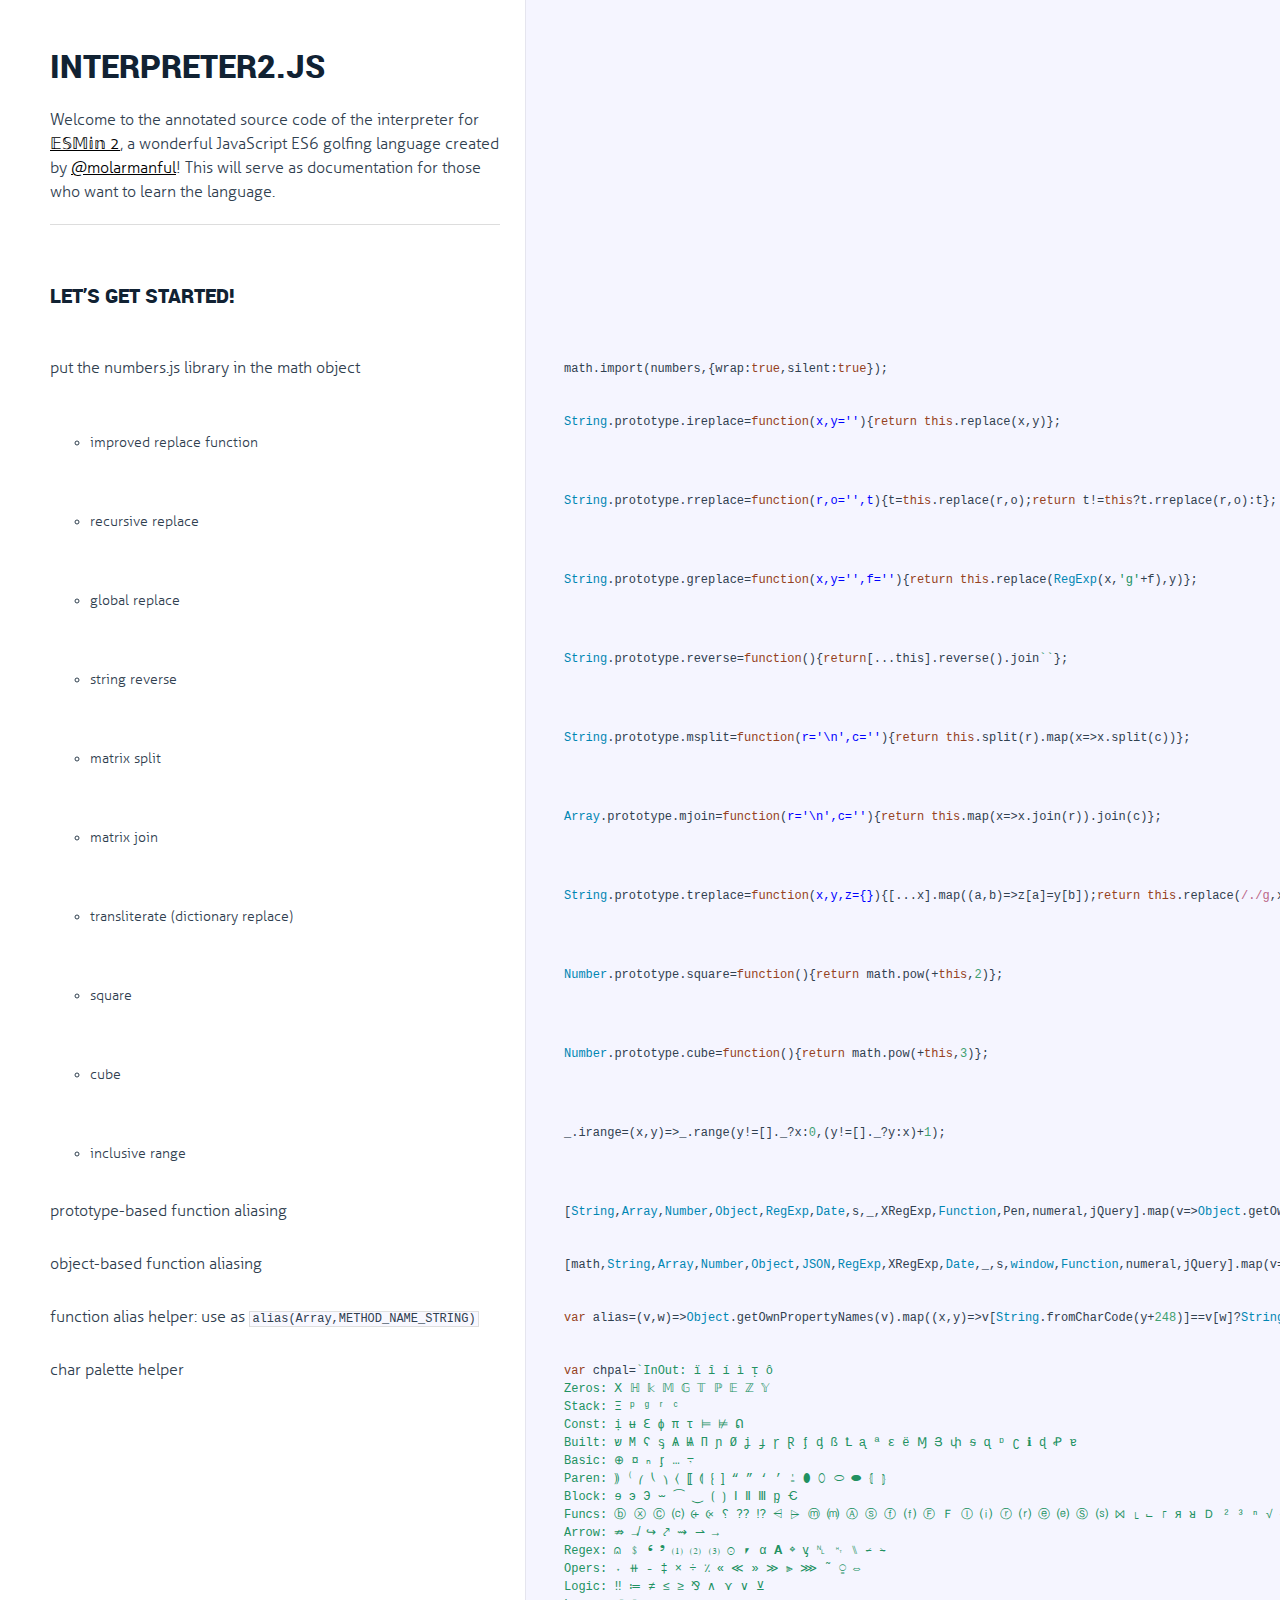
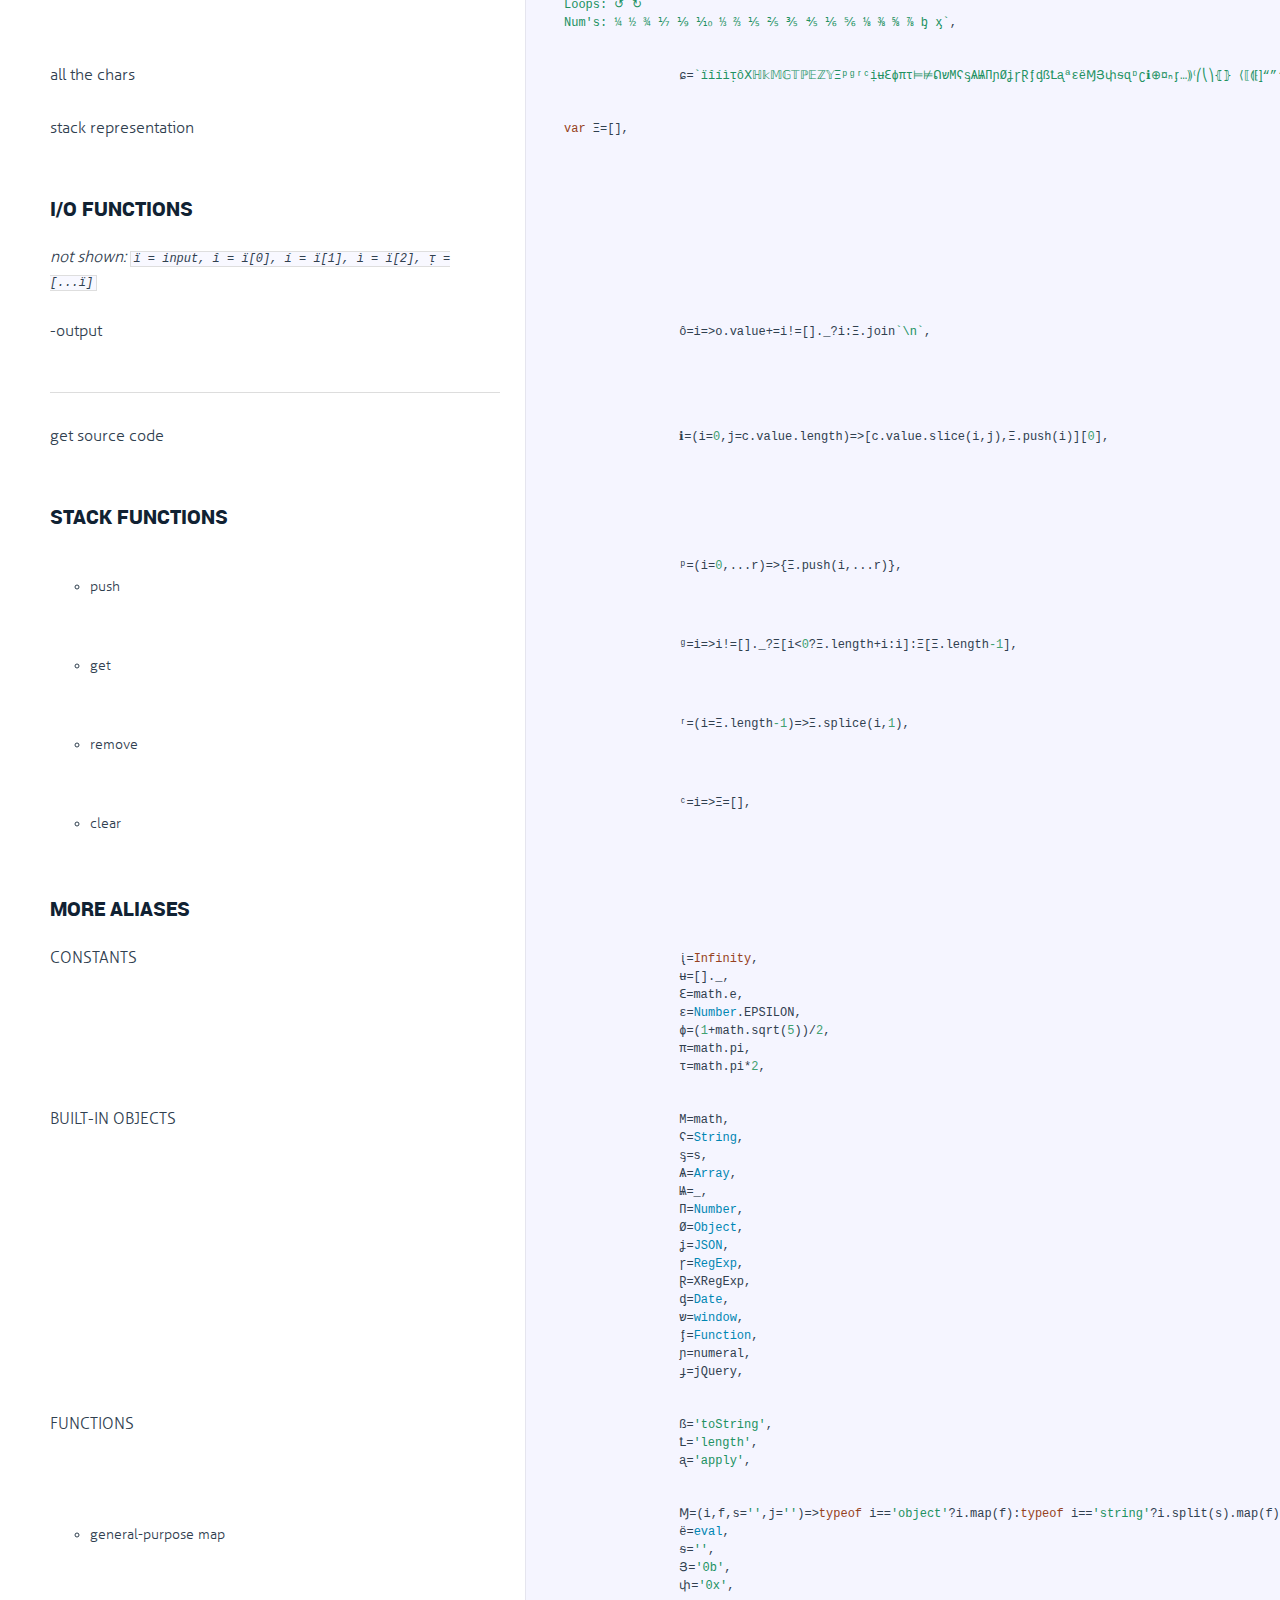
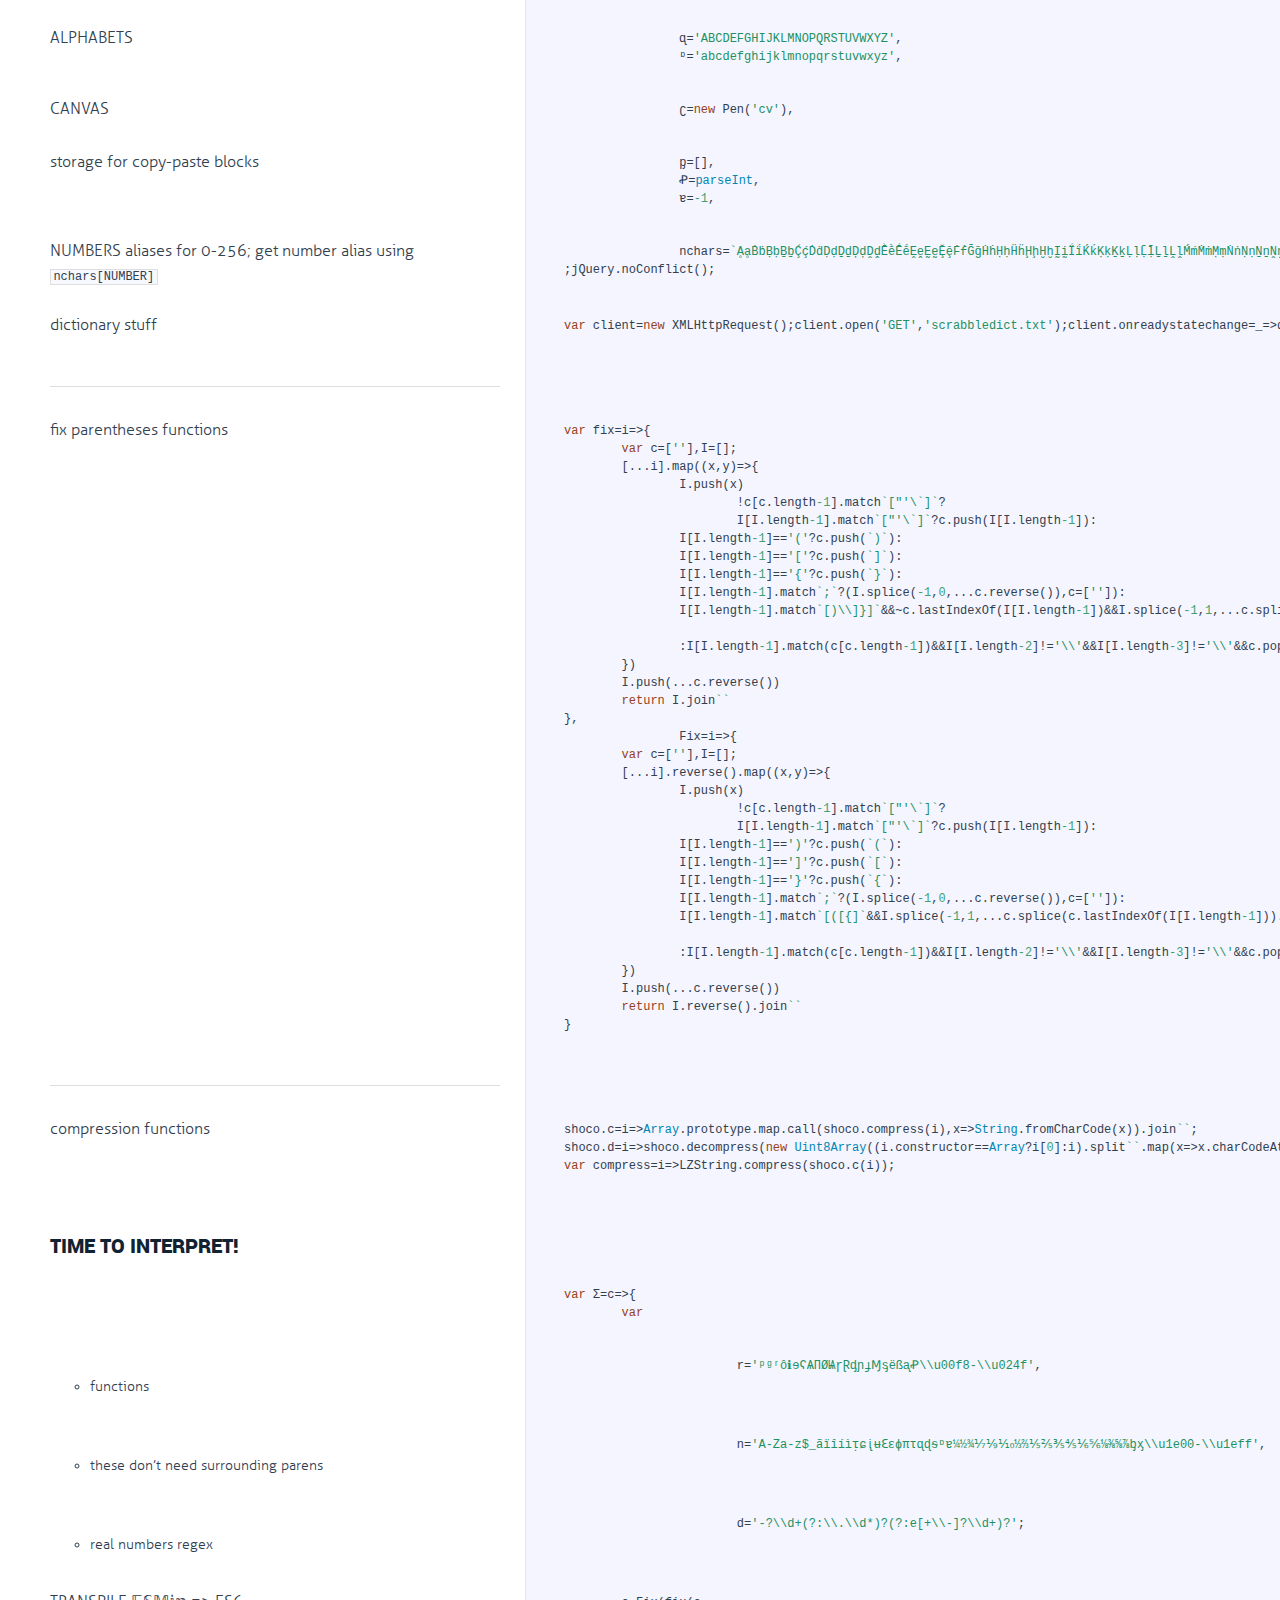
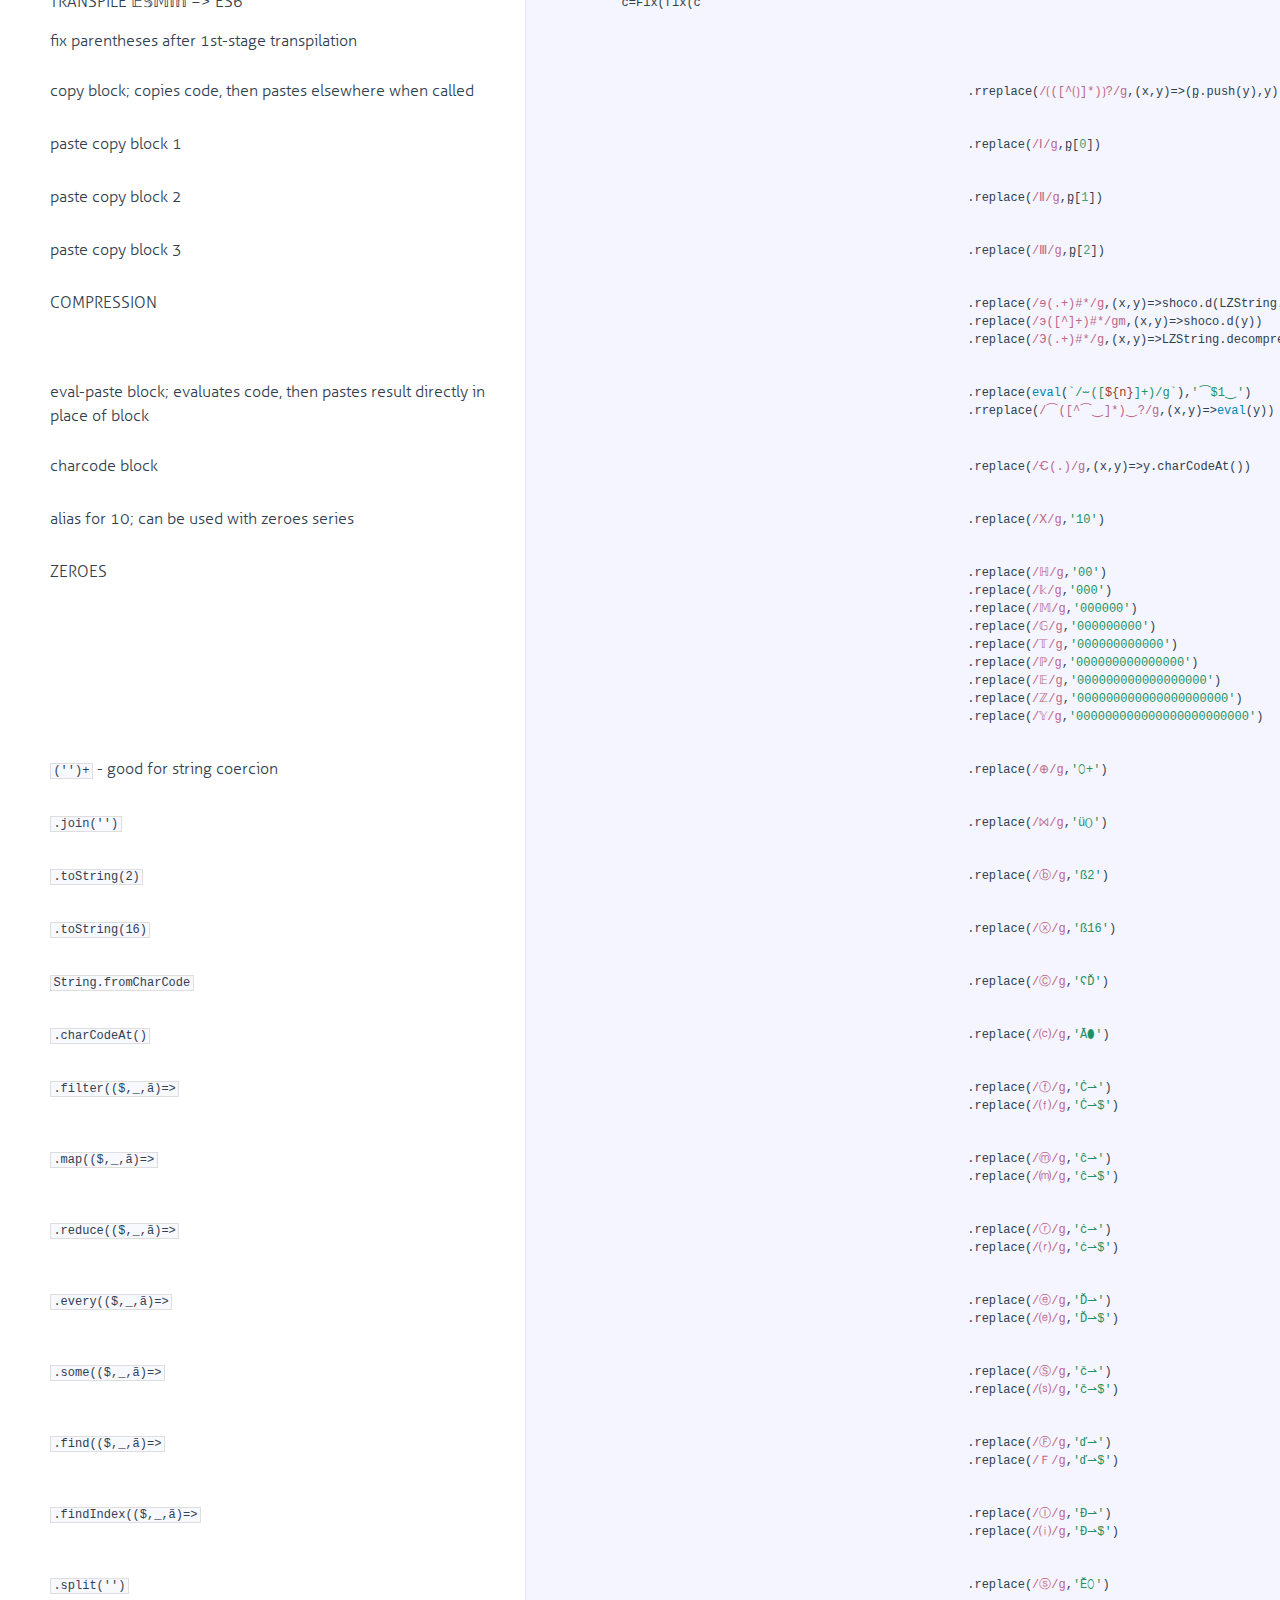
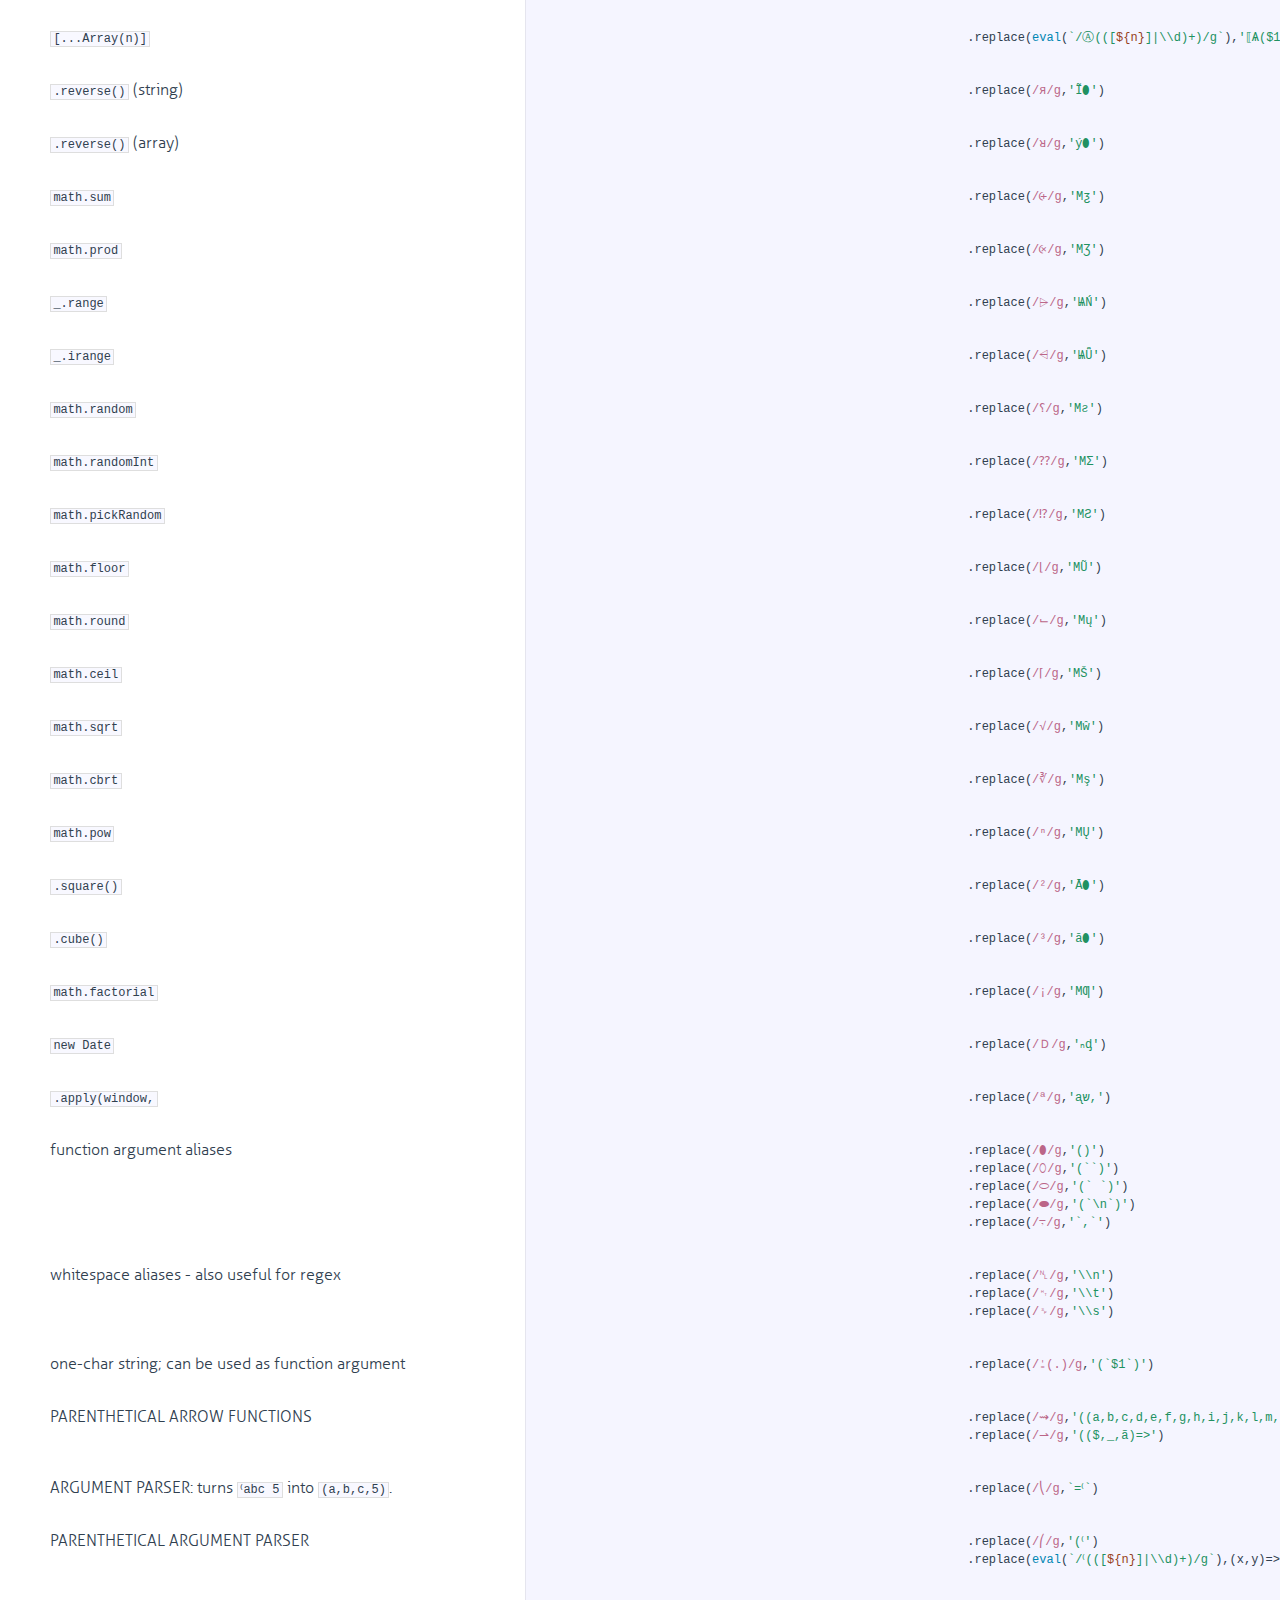
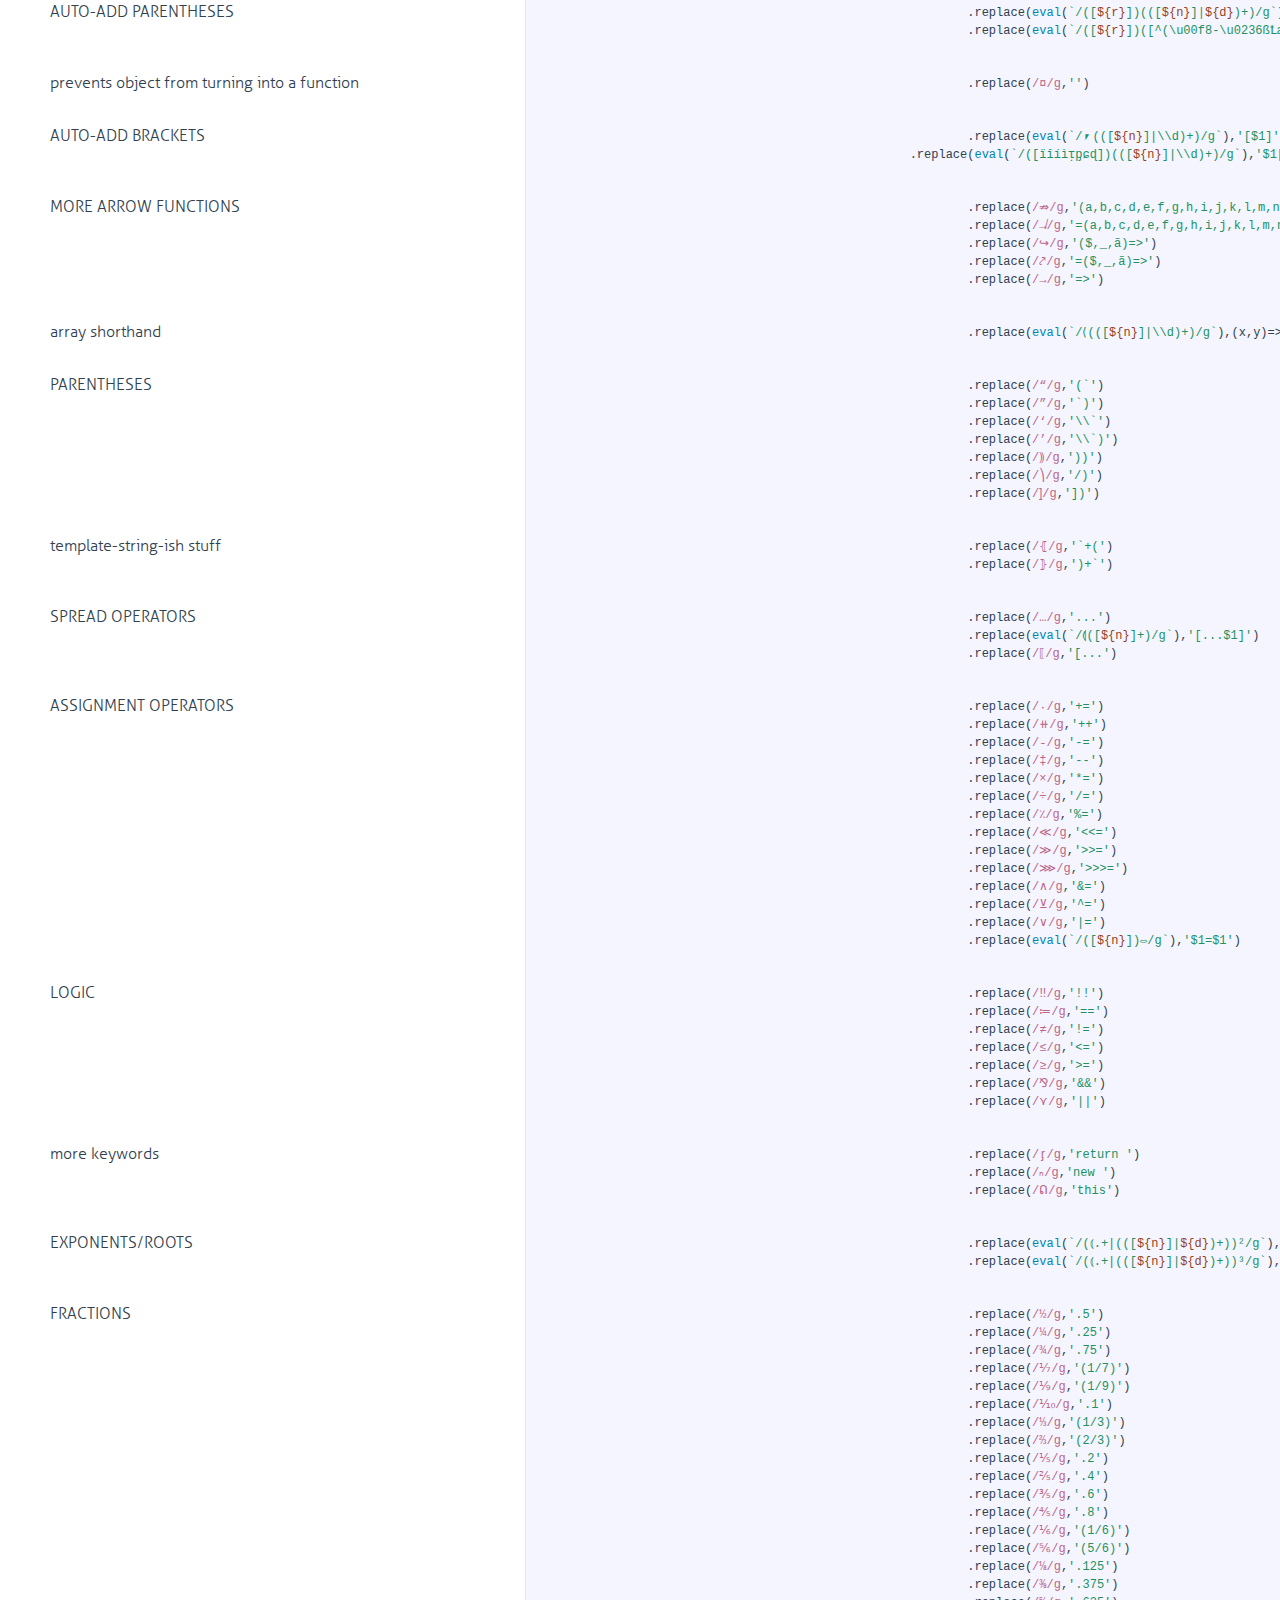
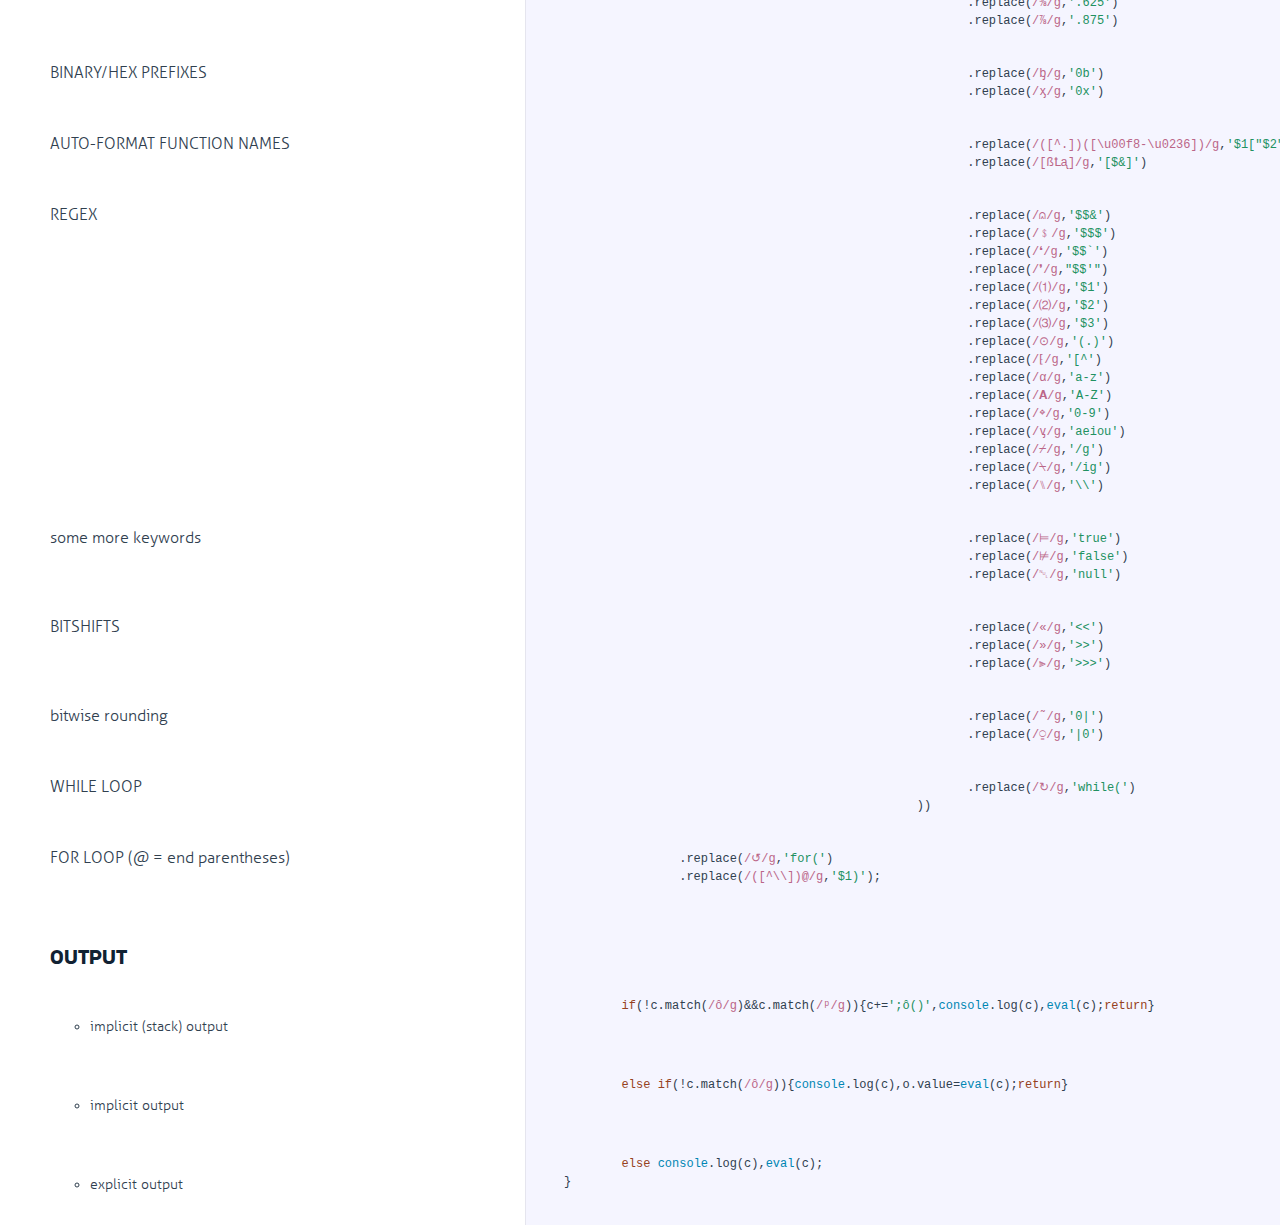
<file: docs/interpreter2.html>
<!DOCTYPE html>

<html>
<head>
  <title>interpreter2.js</title>
  <meta http-equiv="content-type" content="text/html; charset=UTF-8">
  <meta name="viewport" content="width=device-width, target-densitydpi=160dpi, initial-scale=1.0; maximum-scale=1.0; user-scalable=0;">
  <link rel="stylesheet" media="all" href="docco.css" />
</head>
<body>
  <div id="container">
    <div id="background"></div>
    
    <ul class="sections">
        
          <li id="title">
              <div class="annotation">
                  <h1>interpreter2.js</h1>
              </div>
          </li>
        
        
        
        <li id="section-1">
            <div class="annotation">
              
              <div class="pilwrap ">
                <a class="pilcrow" href="#section-1">&#182;</a>
              </div>
              <p>Welcome to the annotated source code of the interpreter for <a href="https://github.com/molarmanful/ESMin">𝔼𝕊𝕄𝕚𝕟 2</a>, a wonderful JavaScript ES6 golfing language created by <a href="https://github.com/molarmanful">@molarmanful</a>!
This will serve as documentation for those who want to learn the language.</p>
<hr>

            </div>
            
        </li>
        
        
        <li id="section-2">
            <div class="annotation">
              
              <div class="pilwrap ">
                <a class="pilcrow" href="#section-2">&#182;</a>
              </div>
              <h2 id="let-s-get-started-">Let’s get started!</h2>

            </div>
            
        </li>
        
        
        <li id="section-3">
            <div class="annotation">
              
              <div class="pilwrap ">
                <a class="pilcrow" href="#section-3">&#182;</a>
              </div>
              
            </div>
            
        </li>
        
        
        <li id="section-4">
            <div class="annotation">
              
              <div class="pilwrap ">
                <a class="pilcrow" href="#section-4">&#182;</a>
              </div>
              <p>put the numbers.js library in the math object</p>

            </div>
            
            <div class="content"><div class='highlight'><pre>math.import(numbers,{wrap:<span class="hljs-literal">true</span>,silent:<span class="hljs-literal">true</span>});</pre></div></div>
            
        </li>
        
        
        <li id="section-5">
            <div class="annotation">
              
              <div class="pilwrap ">
                <a class="pilcrow" href="#section-5">&#182;</a>
              </div>
              <ul>
<li>improved replace function</li>
</ul>

            </div>
            
            <div class="content"><div class='highlight'><pre><span class="hljs-built_in">String</span>.prototype.ireplace=<span class="hljs-function"><span class="hljs-keyword">function</span>(<span class="hljs-params">x,y=''</span>)</span>{<span class="hljs-keyword">return</span> <span class="hljs-keyword">this</span>.replace(x,y)};</pre></div></div>
            
        </li>
        
        
        <li id="section-6">
            <div class="annotation">
              
              <div class="pilwrap ">
                <a class="pilcrow" href="#section-6">&#182;</a>
              </div>
              <ul>
<li>recursive replace</li>
</ul>

            </div>
            
            <div class="content"><div class='highlight'><pre><span class="hljs-built_in">String</span>.prototype.rreplace=<span class="hljs-function"><span class="hljs-keyword">function</span>(<span class="hljs-params">r,o='',t</span>)</span>{t=<span class="hljs-keyword">this</span>.replace(r,o);<span class="hljs-keyword">return</span> t!=<span class="hljs-keyword">this</span>?t.rreplace(r,o):t};</pre></div></div>
            
        </li>
        
        
        <li id="section-7">
            <div class="annotation">
              
              <div class="pilwrap ">
                <a class="pilcrow" href="#section-7">&#182;</a>
              </div>
              <ul>
<li>global replace</li>
</ul>

            </div>
            
            <div class="content"><div class='highlight'><pre><span class="hljs-built_in">String</span>.prototype.greplace=<span class="hljs-function"><span class="hljs-keyword">function</span>(<span class="hljs-params">x,y='',f=''</span>)</span>{<span class="hljs-keyword">return</span> <span class="hljs-keyword">this</span>.replace(<span class="hljs-built_in">RegExp</span>(x,<span class="hljs-string">'g'</span>+f),y)};</pre></div></div>
            
        </li>
        
        
        <li id="section-8">
            <div class="annotation">
              
              <div class="pilwrap ">
                <a class="pilcrow" href="#section-8">&#182;</a>
              </div>
              <ul>
<li>string reverse</li>
</ul>

            </div>
            
            <div class="content"><div class='highlight'><pre><span class="hljs-built_in">String</span>.prototype.reverse=<span class="hljs-function"><span class="hljs-keyword">function</span>(<span class="hljs-params"></span>)</span>{<span class="hljs-keyword">return</span>[...this].reverse().join<span class="hljs-string">``</span>};</pre></div></div>
            
        </li>
        
        
        <li id="section-9">
            <div class="annotation">
              
              <div class="pilwrap ">
                <a class="pilcrow" href="#section-9">&#182;</a>
              </div>
              <ul>
<li>matrix split</li>
</ul>

            </div>
            
            <div class="content"><div class='highlight'><pre><span class="hljs-built_in">String</span>.prototype.msplit=<span class="hljs-function"><span class="hljs-keyword">function</span>(<span class="hljs-params">r='\n',c=''</span>)</span>{<span class="hljs-keyword">return</span> <span class="hljs-keyword">this</span>.split(r).map(x=&gt;x.split(c))};</pre></div></div>
            
        </li>
        
        
        <li id="section-10">
            <div class="annotation">
              
              <div class="pilwrap ">
                <a class="pilcrow" href="#section-10">&#182;</a>
              </div>
              <ul>
<li>matrix join</li>
</ul>

            </div>
            
            <div class="content"><div class='highlight'><pre><span class="hljs-built_in">Array</span>.prototype.mjoin=<span class="hljs-function"><span class="hljs-keyword">function</span>(<span class="hljs-params">r='\n',c=''</span>)</span>{<span class="hljs-keyword">return</span> <span class="hljs-keyword">this</span>.map(x=&gt;x.join(r)).join(c)};</pre></div></div>
            
        </li>
        
        
        <li id="section-11">
            <div class="annotation">
              
              <div class="pilwrap ">
                <a class="pilcrow" href="#section-11">&#182;</a>
              </div>
              <ul>
<li>transliterate (dictionary replace)</li>
</ul>

            </div>
            
            <div class="content"><div class='highlight'><pre><span class="hljs-built_in">String</span>.prototype.treplace=<span class="hljs-function"><span class="hljs-keyword">function</span>(<span class="hljs-params">x,y,z={}</span>)</span>{[...x].map((a,b)=&gt;z[a]=y[b]);<span class="hljs-keyword">return</span> <span class="hljs-keyword">this</span>.replace(<span class="hljs-regexp">/./g</span>,x=&gt;z[x]===[]._?x:z[x])};</pre></div></div>
            
        </li>
        
        
        <li id="section-12">
            <div class="annotation">
              
              <div class="pilwrap ">
                <a class="pilcrow" href="#section-12">&#182;</a>
              </div>
              <ul>
<li>square</li>
</ul>

            </div>
            
            <div class="content"><div class='highlight'><pre><span class="hljs-built_in">Number</span>.prototype.square=<span class="hljs-function"><span class="hljs-keyword">function</span>(<span class="hljs-params"></span>)</span>{<span class="hljs-keyword">return</span> math.pow(+<span class="hljs-keyword">this</span>,<span class="hljs-number">2</span>)};</pre></div></div>
            
        </li>
        
        
        <li id="section-13">
            <div class="annotation">
              
              <div class="pilwrap ">
                <a class="pilcrow" href="#section-13">&#182;</a>
              </div>
              <ul>
<li>cube</li>
</ul>

            </div>
            
            <div class="content"><div class='highlight'><pre><span class="hljs-built_in">Number</span>.prototype.cube=<span class="hljs-function"><span class="hljs-keyword">function</span>(<span class="hljs-params"></span>)</span>{<span class="hljs-keyword">return</span> math.pow(+<span class="hljs-keyword">this</span>,<span class="hljs-number">3</span>)};</pre></div></div>
            
        </li>
        
        
        <li id="section-14">
            <div class="annotation">
              
              <div class="pilwrap ">
                <a class="pilcrow" href="#section-14">&#182;</a>
              </div>
              <ul>
<li>inclusive range</li>
</ul>

            </div>
            
            <div class="content"><div class='highlight'><pre>_.irange=(x,y)=&gt;_.range(y!=[]._?x:<span class="hljs-number">0</span>,(y!=[]._?y:x)+<span class="hljs-number">1</span>);</pre></div></div>
            
        </li>
        
        
        <li id="section-15">
            <div class="annotation">
              
              <div class="pilwrap ">
                <a class="pilcrow" href="#section-15">&#182;</a>
              </div>
              <p>prototype-based function aliasing</p>

            </div>
            
            <div class="content"><div class='highlight'><pre>[<span class="hljs-built_in">String</span>,<span class="hljs-built_in">Array</span>,<span class="hljs-built_in">Number</span>,<span class="hljs-built_in">Object</span>,<span class="hljs-built_in">RegExp</span>,<span class="hljs-built_in">Date</span>,s,_,XRegExp,<span class="hljs-built_in">Function</span>,Pen,numeral,jQuery].map(v=&gt;<span class="hljs-built_in">Object</span>.getOwnPropertyNames(v.prototype).map((x,y)=&gt;v.prototype[<span class="hljs-built_in">String</span>.fromCharCode(y+<span class="hljs-number">248</span>)]=v.prototype[x]));</pre></div></div>
            
        </li>
        
        
        <li id="section-16">
            <div class="annotation">
              
              <div class="pilwrap ">
                <a class="pilcrow" href="#section-16">&#182;</a>
              </div>
              <p>object-based function aliasing</p>

            </div>
            
            <div class="content"><div class='highlight'><pre>[math,<span class="hljs-built_in">String</span>,<span class="hljs-built_in">Array</span>,<span class="hljs-built_in">Number</span>,<span class="hljs-built_in">Object</span>,<span class="hljs-built_in">JSON</span>,<span class="hljs-built_in">RegExp</span>,XRegExp,<span class="hljs-built_in">Date</span>,_,s,<span class="hljs-built_in">window</span>,<span class="hljs-built_in">Function</span>,numeral,jQuery].map(v=&gt;<span class="hljs-built_in">Object</span>.getOwnPropertyNames(v).map((x,y)=&gt;v[<span class="hljs-built_in">String</span>.fromCharCode(y+<span class="hljs-number">248</span>)]=v[x]));</pre></div></div>
            
        </li>
        
        
        <li id="section-17">
            <div class="annotation">
              
              <div class="pilwrap ">
                <a class="pilcrow" href="#section-17">&#182;</a>
              </div>
              <p>function alias helper: use as <code>alias(Array,METHOD_NAME_STRING)</code></p>

            </div>
            
            <div class="content"><div class='highlight'><pre><span class="hljs-keyword">var</span> alias=(v,w)=&gt;<span class="hljs-built_in">Object</span>.getOwnPropertyNames(v).map((x,y)=&gt;v[<span class="hljs-built_in">String</span>.fromCharCode(y+<span class="hljs-number">248</span>)]==v[w]?<span class="hljs-built_in">String</span>.fromCharCode(y+<span class="hljs-number">248</span>):<span class="hljs-number">0</span>).join<span class="hljs-string">``</span>.replace(<span class="hljs-regexp">/0/g</span>,<span class="hljs-string">''</span>);</pre></div></div>
            
        </li>
        
        
        <li id="section-18">
            <div class="annotation">
              
              <div class="pilwrap ">
                <a class="pilcrow" href="#section-18">&#182;</a>
              </div>
              <p>char palette helper</p>

            </div>
            
            <div class="content"><div class='highlight'><pre><span class="hljs-keyword">var</span> chpal=<span class="hljs-string">`InOut: ï î í ì ᴉ ô
Zeros: Ⅹ ℍ 𝕜 𝕄 𝔾 𝕋 ℙ 𝔼 ℤ 𝕐
Stack: Ξ ᵖ ᵍ ʳ ᶜ
Const: ị ʉ ℇ ɸ π τ ⊨ ⊭ ᕠ
Built: ש М Ϛ ᶊ Ѧ Ѩ П ɲ Ø ʝ ɟ ɼ Ɽ ᶂ ᶁ ß Ꝉ ᶏ ª ε ë Ɱ Յ փ ᵴ ᶐ ᶛ ʗ ℹ ɖ Ꝓ ɐ
Basic: ⊕ ¤ ₙ ᶉ … ⍪
Paren: ⸩ ⁽ ⎛ ⎝ ⎞ ⟨ ⟦ ⟬ ⁅ ⦌ “ ” ‘ ’ ⍘ ⬮ ⬯ ⬭ ⬬ ⦃ ⦄
Block: ɘ э Э ⏖ ⏜ ⏝ ⟮ ⟯ Ⅰ Ⅱ Ⅲ ᶈ Ꞓ
Funcs: ⓑ ⓧ Ⓒ ⒞ ⨭ ⨴ ⸮ ⁇ ⁉ ⩤ ⩥ ⓜ ⒨ Ⓐ ⓢ ⓕ ⒡ Ⓕ Ｆ Ⓘ ⒤ ⓡ ⒭ ⓔ ⒠ Ⓢ ⒮ ⨝ ⌊ ⌙ ⌈ ᴙ ᴚ Ｄ ² ³ ⁿ √ ∛ ¡
Arrow: ⇏ ↛ ↪ ⤤ ⇝ ⇀ →
Regex: ⩄ ﹩ ❛ ❜ ⑴ ⑵ ⑶ ⊙ ⎖ α 𝚨 𐄫 ᶌ ␤ ␉ ⑊ ⌿ ⍀
Opers: ˖ ⧺ ˗ ‡ × ÷ ٪ « ≪ » ≫ ⫸ ⋙ ˜ ⍜ ⇔
Logic: ‼ ≔ ≠ ≤ ≥ ⅋ ∧ ⋎ ∨ ⊻
Loops: ↺ ↻
Num's: ¼ ½ ¾ ⅐ ⅑ ⅒ ⅓ ⅔ ⅕ ⅖ ⅗ ⅘ ⅙ ⅚ ⅛ ⅜ ⅝ ⅞ ᶀ ᶍ`</span>,</pre></div></div>
            
        </li>
        
        
        <li id="section-19">
            <div class="annotation">
              
              <div class="pilwrap ">
                <a class="pilcrow" href="#section-19">&#182;</a>
              </div>
              <p>all the chars</p>

            </div>
            
            <div class="content"><div class='highlight'><pre>		ɕ=<span class="hljs-string">`ïîíìᴉôⅩℍ𝕜𝕄𝔾𝕋ℙ𝔼ℤ𝕐Ξᵖᵍʳᶜịʉℇɸπτ⊨⊭ᕠשМϚᶊѦѨПɲØʝɼⱤᶂᶁßꝈᶏªεëⱮՅփᵴᶐᶛʗℹ⊕¤ₙᶉ…⸩⁽⎛⎝⎞⦃⦄ ⟨⟦⟬⁅⦌“”‘’⍘⬮⬯⬭⬬ɘэЭ⏖⏜⏝⟮⟯ⅠⅡⅢᶈⓑⓧⒸ⒞⨭⨴⸮⁇⁉⩥ⓜ⒨Ⓐⓢⓕ⒡ⒻＦⒾ⒤ⓡ⒭ⓔ⒠Ⓢ⒮⨝⌊⌙⌈ᴙᴚＤ⇏↛↪⤤⇝⇀→⩄﹩❛❜⑴⑵⑶⊙⎖α𝚨𐄫ᶌ␤␉⑊⌿⍀˖⧺˗‡×÷٪«≪»≫⫸⋙˜⍜⇔‼≔≠≤≥⅋∧⋎∨⊻↺↻²³ⁿ√∛¼½¾⅐⅑⅒⅓⅔⅕⅖⅗⅘⅙⅚⅛⅜⅝⅞ᶀᶍɟ¡⍪ɖꞒꝒ`</span>;</pre></div></div>
            
        </li>
        
        
        <li id="section-20">
            <div class="annotation">
              
              <div class="pilwrap ">
                <a class="pilcrow" href="#section-20">&#182;</a>
              </div>
              <p>stack representation</p>

            </div>
            
            <div class="content"><div class='highlight'><pre><span class="hljs-keyword">var</span> Ξ=[],</pre></div></div>
            
        </li>
        
        
        <li id="section-21">
            <div class="annotation">
              
              <div class="pilwrap ">
                <a class="pilcrow" href="#section-21">&#182;</a>
              </div>
              <h2 id="i-o-functions">I/O FUNCTIONS</h2>

            </div>
            
        </li>
        
        
        <li id="section-22">
            <div class="annotation">
              
              <div class="pilwrap ">
                <a class="pilcrow" href="#section-22">&#182;</a>
              </div>
              <p><em>not shown: <code>ï = input, î = ï[0], í = ï[1], ì = ï[2], ᴉ = [...ï]</code></em></p>

            </div>
            
        </li>
        
        
        <li id="section-23">
            <div class="annotation">
              
              <div class="pilwrap ">
                <a class="pilcrow" href="#section-23">&#182;</a>
              </div>
              <p>-output</p>

            </div>
            
            <div class="content"><div class='highlight'><pre>		ô=i=&gt;o.value+=i!=[]._?i:Ξ.join<span class="hljs-string">`\n`</span>,</pre></div></div>
            
        </li>
        
        
        <li id="section-24">
            <div class="annotation">
              
              <div class="pilwrap ">
                <a class="pilcrow" href="#section-24">&#182;</a>
              </div>
              <hr>

            </div>
            
        </li>
        
        
        <li id="section-25">
            <div class="annotation">
              
              <div class="pilwrap ">
                <a class="pilcrow" href="#section-25">&#182;</a>
              </div>
              <p>get source code</p>

            </div>
            
            <div class="content"><div class='highlight'><pre>		ℹ=(i=<span class="hljs-number">0</span>,j=c.value.length)=&gt;[c.value.slice(i,j),Ξ.push(i)][<span class="hljs-number">0</span>],</pre></div></div>
            
        </li>
        
        
        <li id="section-26">
            <div class="annotation">
              
              <div class="pilwrap ">
                <a class="pilcrow" href="#section-26">&#182;</a>
              </div>
              <h2 id="stack-functions">STACK FUNCTIONS</h2>

            </div>
            
        </li>
        
        
        <li id="section-27">
            <div class="annotation">
              
              <div class="pilwrap ">
                <a class="pilcrow" href="#section-27">&#182;</a>
              </div>
              <ul>
<li>push</li>
</ul>

            </div>
            
            <div class="content"><div class='highlight'><pre>		ᵖ=(i=<span class="hljs-number">0</span>,...r)=&gt;{Ξ.push(i,...r)},</pre></div></div>
            
        </li>
        
        
        <li id="section-28">
            <div class="annotation">
              
              <div class="pilwrap ">
                <a class="pilcrow" href="#section-28">&#182;</a>
              </div>
              <ul>
<li>get</li>
</ul>

            </div>
            
            <div class="content"><div class='highlight'><pre>		ᵍ=i=&gt;i!=[]._?Ξ[i&lt;<span class="hljs-number">0</span>?Ξ.length+i:i]:Ξ[Ξ.length<span class="hljs-number">-1</span>],</pre></div></div>
            
        </li>
        
        
        <li id="section-29">
            <div class="annotation">
              
              <div class="pilwrap ">
                <a class="pilcrow" href="#section-29">&#182;</a>
              </div>
              <ul>
<li>remove</li>
</ul>

            </div>
            
            <div class="content"><div class='highlight'><pre>		ʳ=(i=Ξ.length<span class="hljs-number">-1</span>)=&gt;Ξ.splice(i,<span class="hljs-number">1</span>),</pre></div></div>
            
        </li>
        
        
        <li id="section-30">
            <div class="annotation">
              
              <div class="pilwrap ">
                <a class="pilcrow" href="#section-30">&#182;</a>
              </div>
              <ul>
<li>clear</li>
</ul>

            </div>
            
            <div class="content"><div class='highlight'><pre>		ᶜ=i=&gt;Ξ=[],</pre></div></div>
            
        </li>
        
        
        <li id="section-31">
            <div class="annotation">
              
              <div class="pilwrap ">
                <a class="pilcrow" href="#section-31">&#182;</a>
              </div>
              <h2 id="more-aliases">MORE ALIASES</h2>

            </div>
            
        </li>
        
        
        <li id="section-32">
            <div class="annotation">
              
              <div class="pilwrap ">
                <a class="pilcrow" href="#section-32">&#182;</a>
              </div>
              <p>CONSTANTS</p>

            </div>
            
            <div class="content"><div class='highlight'><pre>		ᶖ=<span class="hljs-literal">Infinity</span>,
		ʉ=[]._,
		ℇ=math.e,
		ε=<span class="hljs-built_in">Number</span>.EPSILON,
		ɸ=(<span class="hljs-number">1</span>+math.sqrt(<span class="hljs-number">5</span>))/<span class="hljs-number">2</span>,
		π=math.pi,
		τ=math.pi*<span class="hljs-number">2</span>,</pre></div></div>
            
        </li>
        
        
        <li id="section-33">
            <div class="annotation">
              
              <div class="pilwrap ">
                <a class="pilcrow" href="#section-33">&#182;</a>
              </div>
              <p>BUILT-IN OBJECTS</p>

            </div>
            
            <div class="content"><div class='highlight'><pre>		М=math,
		Ϛ=<span class="hljs-built_in">String</span>,
		ᶊ=s,
		Ѧ=<span class="hljs-built_in">Array</span>,
		Ѩ=_,
		П=<span class="hljs-built_in">Number</span>,
		Ø=<span class="hljs-built_in">Object</span>,
		ʝ=<span class="hljs-built_in">JSON</span>,
		ɼ=<span class="hljs-built_in">RegExp</span>,
		Ɽ=XRegExp,
		ᶁ=<span class="hljs-built_in">Date</span>,
		ש=<span class="hljs-built_in">window</span>,
		ᶂ=<span class="hljs-built_in">Function</span>,
		ɲ=numeral,
		ɟ=jQuery,</pre></div></div>
            
        </li>
        
        
        <li id="section-34">
            <div class="annotation">
              
              <div class="pilwrap ">
                <a class="pilcrow" href="#section-34">&#182;</a>
              </div>
              <p>FUNCTIONS</p>

            </div>
            
            <div class="content"><div class='highlight'><pre>		ß=<span class="hljs-string">'toString'</span>,
		Ꝉ=<span class="hljs-string">'length'</span>,
		ᶏ=<span class="hljs-string">'apply'</span>,</pre></div></div>
            
        </li>
        
        
        <li id="section-35">
            <div class="annotation">
              
              <div class="pilwrap ">
                <a class="pilcrow" href="#section-35">&#182;</a>
              </div>
              <ul>
<li>general-purpose map</li>
</ul>

            </div>
            
            <div class="content"><div class='highlight'><pre>		Ɱ=(i,f,s=<span class="hljs-string">''</span>,j=<span class="hljs-string">''</span>)=&gt;<span class="hljs-keyword">typeof</span> i==<span class="hljs-string">'object'</span>?i.map(f):<span class="hljs-keyword">typeof</span> i==<span class="hljs-string">'string'</span>?i.split(s).map(f).join(j):<span class="hljs-built_in">eval</span>((<span class="hljs-string">''</span>+i).split(s).map(f).join(j)),
		ë=<span class="hljs-built_in">eval</span>,
		ᵴ=<span class="hljs-string">''</span>,
		Յ=<span class="hljs-string">'0b'</span>,
		փ=<span class="hljs-string">'0x'</span>,</pre></div></div>
            
        </li>
        
        
        <li id="section-36">
            <div class="annotation">
              
              <div class="pilwrap ">
                <a class="pilcrow" href="#section-36">&#182;</a>
              </div>
              <p>ALPHABETS</p>

            </div>
            
            <div class="content"><div class='highlight'><pre>		ᶐ=<span class="hljs-string">'ABCDEFGHIJKLMNOPQRSTUVWXYZ'</span>,
		ᶛ=<span class="hljs-string">'abcdefghijklmnopqrstuvwxyz'</span>,</pre></div></div>
            
        </li>
        
        
        <li id="section-37">
            <div class="annotation">
              
              <div class="pilwrap ">
                <a class="pilcrow" href="#section-37">&#182;</a>
              </div>
              <p>CANVAS</p>

            </div>
            
            <div class="content"><div class='highlight'><pre>		ʗ=<span class="hljs-keyword">new</span> Pen(<span class="hljs-string">'cv'</span>),</pre></div></div>
            
        </li>
        
        
        <li id="section-38">
            <div class="annotation">
              
              <div class="pilwrap ">
                <a class="pilcrow" href="#section-38">&#182;</a>
              </div>
              <p>storage for copy-paste blocks</p>

            </div>
            
            <div class="content"><div class='highlight'><pre>		ᶈ=[],
		Ꝓ=<span class="hljs-built_in">parseInt</span>,
		ɐ=<span class="hljs-number">-1</span>,</pre></div></div>
            
        </li>
        
        
        <li id="section-39">
            <div class="annotation">
              
              <div class="pilwrap ">
                <a class="pilcrow" href="#section-39">&#182;</a>
              </div>
              <p>NUMBERS
aliases for 0-256; get number alias using <code>nchars[NUMBER]</code></p>

            </div>
            
            <div class="content"><div class='highlight'><pre>		nchars=<span class="hljs-string">`ḀḁḂḃḄḅḆḇḈḉḊḋḌḍḎḏḐḑḒḓḔḕḖḗḘḙḚḛḜḝḞḟḠḡḢḣḤḥḦḧḨḩḪḫḬḭḮḯḰḱḲḳḴḵḶḷḸḹḺḻḼḽḾḿṀṁṂṃṄṅṆṇṈṉṊṋṌṍṎṏṐṑṒṓṔṕṖṗṘṙṚṛṜṝṞṟṠṡṢṣṤṥṦṧṨṩṪṫṬṭṮṯṰṱṲṳṴṵṶṷṸṹṺṻṼṽṾṿẀẁẂẃẄẅẆẇẈẉẊẋẌẍẎẏẐẑẒẓẔẕẖẗẘẙaʾẛẜẝẞẟẠạẢảẤấẦầẨẩẪẫẬậẮắẰằẲẳẴẵẶặẸẹẺẻẼẽẾếỀềỂểỄễỆệỈỉỊịỌọỎỏỐốỒồỔổỖỗỘộỚớỜờỞởỠỡỢợỤụỦủỨứỪừỬửỮữỰựỲỳỴỵỶỷỸỹỺỻỼỽỾỿ`</span>
;jQuery.noConflict();</pre></div></div>
            
        </li>
        
        
        <li id="section-40">
            <div class="annotation">
              
              <div class="pilwrap ">
                <a class="pilcrow" href="#section-40">&#182;</a>
              </div>
              <p>dictionary stuff</p>

            </div>
            
            <div class="content"><div class='highlight'><pre><span class="hljs-keyword">var</span> client=<span class="hljs-keyword">new</span> XMLHttpRequest();client.open(<span class="hljs-string">'GET'</span>,<span class="hljs-string">'scrabbledict.txt'</span>);client.onreadystatechange=_=&gt;ɖ=client.responseText.split<span class="hljs-string">`\n`</span>;client.send();</pre></div></div>
            
        </li>
        
        
        <li id="section-41">
            <div class="annotation">
              
              <div class="pilwrap ">
                <a class="pilcrow" href="#section-41">&#182;</a>
              </div>
              <hr>

            </div>
            
        </li>
        
        
        <li id="section-42">
            <div class="annotation">
              
              <div class="pilwrap ">
                <a class="pilcrow" href="#section-42">&#182;</a>
              </div>
              <p>fix parentheses functions</p>

            </div>
            
            <div class="content"><div class='highlight'><pre><span class="hljs-keyword">var</span> fix=i=&gt;{
	<span class="hljs-keyword">var</span> c=[<span class="hljs-string">''</span>],I=[];
	[...i].map((x,y)=&gt;{
		I.push(x)
			!c[c.length<span class="hljs-number">-1</span>].match<span class="hljs-string">`["'\`]`</span>?
			I[I.length<span class="hljs-number">-1</span>].match<span class="hljs-string">`["'\`]`</span>?c.push(I[I.length<span class="hljs-number">-1</span>]):
		I[I.length<span class="hljs-number">-1</span>]==<span class="hljs-string">'('</span>?c.push(<span class="hljs-string">`)`</span>):
		I[I.length<span class="hljs-number">-1</span>]==<span class="hljs-string">'['</span>?c.push(<span class="hljs-string">`]`</span>):
		I[I.length<span class="hljs-number">-1</span>]==<span class="hljs-string">'{'</span>?c.push(<span class="hljs-string">`}`</span>):
		I[I.length<span class="hljs-number">-1</span>].match<span class="hljs-string">`;`</span>?(I.splice(<span class="hljs-number">-1</span>,<span class="hljs-number">0</span>,...c.reverse()),c=[<span class="hljs-string">''</span>]):
		I[I.length<span class="hljs-number">-1</span>].match<span class="hljs-string">`[)\\]}]`</span>&amp;&amp;~c.lastIndexOf(I[I.length<span class="hljs-number">-1</span>])&amp;&amp;I.splice(<span class="hljs-number">-1</span>,<span class="hljs-number">1</span>,...c.splice(c.lastIndexOf(I[I.length<span class="hljs-number">-1</span>])).reverse())

		:I[I.length<span class="hljs-number">-1</span>].match(c[c.length<span class="hljs-number">-1</span>])&amp;&amp;I[I.length<span class="hljs-number">-2</span>]!=<span class="hljs-string">'\\'</span>&amp;&amp;I[I.length<span class="hljs-number">-3</span>]!=<span class="hljs-string">'\\'</span>&amp;&amp;c.pop()
	})
	I.push(...c.reverse())
	<span class="hljs-keyword">return</span> I.join<span class="hljs-string">``</span>
},
		Fix=i=&gt;{
	<span class="hljs-keyword">var</span> c=[<span class="hljs-string">''</span>],I=[];
	[...i].reverse().map((x,y)=&gt;{
		I.push(x)
			!c[c.length<span class="hljs-number">-1</span>].match<span class="hljs-string">`["'\`]`</span>?
			I[I.length<span class="hljs-number">-1</span>].match<span class="hljs-string">`["'\`]`</span>?c.push(I[I.length<span class="hljs-number">-1</span>]):
		I[I.length<span class="hljs-number">-1</span>]==<span class="hljs-string">')'</span>?c.push(<span class="hljs-string">`(`</span>):
		I[I.length<span class="hljs-number">-1</span>]==<span class="hljs-string">']'</span>?c.push(<span class="hljs-string">`[`</span>):
		I[I.length<span class="hljs-number">-1</span>]==<span class="hljs-string">'}'</span>?c.push(<span class="hljs-string">`{`</span>):
		I[I.length<span class="hljs-number">-1</span>].match<span class="hljs-string">`;`</span>?(I.splice(<span class="hljs-number">-1</span>,<span class="hljs-number">0</span>,...c.reverse()),c=[<span class="hljs-string">''</span>]):
		I[I.length<span class="hljs-number">-1</span>].match<span class="hljs-string">`[([{]`</span>&amp;&amp;I.splice(<span class="hljs-number">-1</span>,<span class="hljs-number">1</span>,...c.splice(c.lastIndexOf(I[I.length<span class="hljs-number">-1</span>])).reverse())

		:I[I.length<span class="hljs-number">-1</span>].match(c[c.length<span class="hljs-number">-1</span>])&amp;&amp;I[I.length<span class="hljs-number">-2</span>]!=<span class="hljs-string">'\\'</span>&amp;&amp;I[I.length<span class="hljs-number">-3</span>]!=<span class="hljs-string">'\\'</span>&amp;&amp;c.pop()
	})
	I.push(...c.reverse())
	<span class="hljs-keyword">return</span> I.reverse().join<span class="hljs-string">``</span>
}</pre></div></div>
            
        </li>
        
        
        <li id="section-43">
            <div class="annotation">
              
              <div class="pilwrap ">
                <a class="pilcrow" href="#section-43">&#182;</a>
              </div>
              <hr>

            </div>
            
        </li>
        
        
        <li id="section-44">
            <div class="annotation">
              
              <div class="pilwrap ">
                <a class="pilcrow" href="#section-44">&#182;</a>
              </div>
              <p>compression functions</p>

            </div>
            
            <div class="content"><div class='highlight'><pre>shoco.c=i=&gt;<span class="hljs-built_in">Array</span>.prototype.map.call(shoco.compress(i),x=&gt;<span class="hljs-built_in">String</span>.fromCharCode(x)).join<span class="hljs-string">``</span>;
shoco.d=i=&gt;shoco.decompress(<span class="hljs-keyword">new</span> <span class="hljs-built_in">Uint8Array</span>((i.constructor==<span class="hljs-built_in">Array</span>?i[<span class="hljs-number">0</span>]:i).split<span class="hljs-string">``</span>.map(x=&gt;x.charCodeAt(<span class="hljs-number">0</span>))));
<span class="hljs-keyword">var</span> compress=i=&gt;LZString.compress(shoco.c(i));</pre></div></div>
            
        </li>
        
        
        <li id="section-45">
            <div class="annotation">
              
              <div class="pilwrap ">
                <a class="pilcrow" href="#section-45">&#182;</a>
              </div>
              <h2 id="time-to-interpret-">TIME TO INTERPRET!</h2>

            </div>
            
        </li>
        
        
        <li id="section-46">
            <div class="annotation">
              
              <div class="pilwrap ">
                <a class="pilcrow" href="#section-46">&#182;</a>
              </div>
              
            </div>
            
            <div class="content"><div class='highlight'><pre><span class="hljs-keyword">var</span> Σ=c=&gt;{
	<span class="hljs-keyword">var</span></pre></div></div>
            
        </li>
        
        
        <li id="section-47">
            <div class="annotation">
              
              <div class="pilwrap ">
                <a class="pilcrow" href="#section-47">&#182;</a>
              </div>
              <ul>
<li>functions</li>
</ul>

            </div>
            
            <div class="content"><div class='highlight'><pre>			r=<span class="hljs-string">'ᵖᵍʳôℹɘϚѦПØѨɼⱤᶁɲɟⱮᶊëßᶏꝒ\\u00f8-\\u024f'</span>,</pre></div></div>
            
        </li>
        
        
        <li id="section-48">
            <div class="annotation">
              
              <div class="pilwrap ">
                <a class="pilcrow" href="#section-48">&#182;</a>
              </div>
              <ul>
<li>these don’t need surrounding parens</li>
</ul>

            </div>
            
            <div class="content"><div class='highlight'><pre>			n=<span class="hljs-string">'A-Za-z$_ãïîíìᴉɕᶖʉℇεɸπτᶐɖᵴᶛɐ¼½¾⅐⅑⅒⅓⅔⅕⅖⅗⅘⅙⅚⅛⅜⅝⅞ᶀᶍ\\u1e00-\\u1eff'</span>,</pre></div></div>
            
        </li>
        
        
        <li id="section-49">
            <div class="annotation">
              
              <div class="pilwrap ">
                <a class="pilcrow" href="#section-49">&#182;</a>
              </div>
              <ul>
<li>real numbers regex</li>
</ul>

            </div>
            
            <div class="content"><div class='highlight'><pre>			d=<span class="hljs-string">'-?\\d+(?:\\.\\d*)?(?:e[+\\-]?\\d+)?'</span>;</pre></div></div>
            
        </li>
        
        
        <li id="section-50">
            <div class="annotation">
              
              <div class="pilwrap ">
                <a class="pilcrow" href="#section-50">&#182;</a>
              </div>
              <p>TRANSPILE 𝔼𝕊𝕄𝕚𝕟 =&gt; ES6</p>
<p>fix parentheses after 1st-stage transpilation</p>

            </div>
            
            <div class="content"><div class='highlight'><pre>	c=Fix(fix(c</pre></div></div>
            
        </li>
        
        
        <li id="section-51">
            <div class="annotation">
              
              <div class="pilwrap ">
                <a class="pilcrow" href="#section-51">&#182;</a>
              </div>
              <p>copy block; copies code, then pastes elsewhere when called</p>

            </div>
            
            <div class="content"><div class='highlight'><pre>							.rreplace(<span class="hljs-regexp">/⟮([^⟮⟯]*)⟯?/g</span>,(x,y)=&gt;(ᶈ.push(y),y))</pre></div></div>
            
        </li>
        
        
        <li id="section-52">
            <div class="annotation">
              
              <div class="pilwrap ">
                <a class="pilcrow" href="#section-52">&#182;</a>
              </div>
              <p>paste copy block 1</p>

            </div>
            
            <div class="content"><div class='highlight'><pre>							.replace(<span class="hljs-regexp">/Ⅰ/g</span>,ᶈ[<span class="hljs-number">0</span>])</pre></div></div>
            
        </li>
        
        
        <li id="section-53">
            <div class="annotation">
              
              <div class="pilwrap ">
                <a class="pilcrow" href="#section-53">&#182;</a>
              </div>
              <p>paste copy block 2</p>

            </div>
            
            <div class="content"><div class='highlight'><pre>							.replace(<span class="hljs-regexp">/Ⅱ/g</span>,ᶈ[<span class="hljs-number">1</span>])</pre></div></div>
            
        </li>
        
        
        <li id="section-54">
            <div class="annotation">
              
              <div class="pilwrap ">
                <a class="pilcrow" href="#section-54">&#182;</a>
              </div>
              <p>paste copy block 3</p>

            </div>
            
            <div class="content"><div class='highlight'><pre>							.replace(<span class="hljs-regexp">/Ⅲ/g</span>,ᶈ[<span class="hljs-number">2</span>])</pre></div></div>
            
        </li>
        
        
        <li id="section-55">
            <div class="annotation">
              
              <div class="pilwrap ">
                <a class="pilcrow" href="#section-55">&#182;</a>
              </div>
              <p>COMPRESSION</p>

            </div>
            
            <div class="content"><div class='highlight'><pre>							.replace(<span class="hljs-regexp">/ɘ(.+)#*/g</span>,(x,y)=&gt;shoco.d(LZString.decompress(y)))
							.replace(<span class="hljs-regexp">/э([^]+)#*/gm</span>,(x,y)=&gt;shoco.d(y))
							.replace(<span class="hljs-regexp">/Э(.+)#*/g</span>,(x,y)=&gt;LZString.decompress(y))</pre></div></div>
            
        </li>
        
        
        <li id="section-56">
            <div class="annotation">
              
              <div class="pilwrap ">
                <a class="pilcrow" href="#section-56">&#182;</a>
              </div>
              <p>eval-paste block; evaluates code, then pastes result directly in place of block</p>

            </div>
            
            <div class="content"><div class='highlight'><pre>							.replace(<span class="hljs-built_in">eval</span>(<span class="hljs-string">`/⏖([<span class="hljs-subst">${n}</span>]+)/g`</span>),<span class="hljs-string">'⏜$1⏝'</span>)
							.rreplace(<span class="hljs-regexp">/⏜([^⏜⏝]*)⏝?/g</span>,(x,y)=&gt;<span class="hljs-built_in">eval</span>(y))</pre></div></div>
            
        </li>
        
        
        <li id="section-57">
            <div class="annotation">
              
              <div class="pilwrap ">
                <a class="pilcrow" href="#section-57">&#182;</a>
              </div>
              <p>charcode block</p>

            </div>
            
            <div class="content"><div class='highlight'><pre>							.replace(<span class="hljs-regexp">/Ꞓ(.)/g</span>,(x,y)=&gt;y.charCodeAt())</pre></div></div>
            
        </li>
        
        
        <li id="section-58">
            <div class="annotation">
              
              <div class="pilwrap ">
                <a class="pilcrow" href="#section-58">&#182;</a>
              </div>
              <p>alias for 10; can be used with zeroes series</p>

            </div>
            
            <div class="content"><div class='highlight'><pre>							.replace(<span class="hljs-regexp">/Ⅹ/g</span>,<span class="hljs-string">'10'</span>)</pre></div></div>
            
        </li>
        
        
        <li id="section-59">
            <div class="annotation">
              
              <div class="pilwrap ">
                <a class="pilcrow" href="#section-59">&#182;</a>
              </div>
              <p>ZEROES</p>

            </div>
            
            <div class="content"><div class='highlight'><pre>							.replace(<span class="hljs-regexp">/ℍ/g</span>,<span class="hljs-string">'00'</span>)
							.replace(<span class="hljs-regexp">/𝕜/g</span>,<span class="hljs-string">'000'</span>)
							.replace(<span class="hljs-regexp">/𝕄/g</span>,<span class="hljs-string">'000000'</span>)
							.replace(<span class="hljs-regexp">/𝔾/g</span>,<span class="hljs-string">'000000000'</span>)
							.replace(<span class="hljs-regexp">/𝕋/g</span>,<span class="hljs-string">'000000000000'</span>)
							.replace(<span class="hljs-regexp">/ℙ/g</span>,<span class="hljs-string">'000000000000000'</span>)
							.replace(<span class="hljs-regexp">/𝔼/g</span>,<span class="hljs-string">'000000000000000000'</span>)
							.replace(<span class="hljs-regexp">/ℤ/g</span>,<span class="hljs-string">'000000000000000000000'</span>)
							.replace(<span class="hljs-regexp">/𝕐/g</span>,<span class="hljs-string">'000000000000000000000000'</span>)</pre></div></div>
            
        </li>
        
        
        <li id="section-60">
            <div class="annotation">
              
              <div class="pilwrap ">
                <a class="pilcrow" href="#section-60">&#182;</a>
              </div>
              <p><code>(&#39;&#39;)+</code> - good for string coercion</p>

            </div>
            
            <div class="content"><div class='highlight'><pre>							.replace(<span class="hljs-regexp">/⊕/g</span>,<span class="hljs-string">'⬯+'</span>)</pre></div></div>
            
        </li>
        
        
        <li id="section-61">
            <div class="annotation">
              
              <div class="pilwrap ">
                <a class="pilcrow" href="#section-61">&#182;</a>
              </div>
              <p><code>.join(&#39;&#39;)</code></p>

            </div>
            
            <div class="content"><div class='highlight'><pre>							.replace(<span class="hljs-regexp">/⨝/g</span>,<span class="hljs-string">'ü⬯'</span>)</pre></div></div>
            
        </li>
        
        
        <li id="section-62">
            <div class="annotation">
              
              <div class="pilwrap ">
                <a class="pilcrow" href="#section-62">&#182;</a>
              </div>
              <p><code>.toString(2)</code></p>

            </div>
            
            <div class="content"><div class='highlight'><pre>							.replace(<span class="hljs-regexp">/ⓑ/g</span>,<span class="hljs-string">'ß2'</span>)</pre></div></div>
            
        </li>
        
        
        <li id="section-63">
            <div class="annotation">
              
              <div class="pilwrap ">
                <a class="pilcrow" href="#section-63">&#182;</a>
              </div>
              <p><code>.toString(16)</code></p>

            </div>
            
            <div class="content"><div class='highlight'><pre>							.replace(<span class="hljs-regexp">/ⓧ/g</span>,<span class="hljs-string">'ß16'</span>)</pre></div></div>
            
        </li>
        
        
        <li id="section-64">
            <div class="annotation">
              
              <div class="pilwrap ">
                <a class="pilcrow" href="#section-64">&#182;</a>
              </div>
              <p><code>String.fromCharCode</code></p>

            </div>
            
            <div class="content"><div class='highlight'><pre>							.replace(<span class="hljs-regexp">/Ⓒ/g</span>,<span class="hljs-string">'ϚĎ'</span>)</pre></div></div>
            
        </li>
        
        
        <li id="section-65">
            <div class="annotation">
              
              <div class="pilwrap ">
                <a class="pilcrow" href="#section-65">&#182;</a>
              </div>
              <p><code>.charCodeAt()</code></p>

            </div>
            
            <div class="content"><div class='highlight'><pre>							.replace(<span class="hljs-regexp">/⒞/g</span>,<span class="hljs-string">'Ā⬮'</span>)</pre></div></div>
            
        </li>
        
        
        <li id="section-66">
            <div class="annotation">
              
              <div class="pilwrap ">
                <a class="pilcrow" href="#section-66">&#182;</a>
              </div>
              <p><code>.filter(($,_,ã)=&gt;</code></p>

            </div>
            
            <div class="content"><div class='highlight'><pre>							.replace(<span class="hljs-regexp">/ⓕ/g</span>,<span class="hljs-string">'Ċ⇀'</span>)
							.replace(<span class="hljs-regexp">/⒡/g</span>,<span class="hljs-string">'Ċ⇀$'</span>)</pre></div></div>
            
        </li>
        
        
        <li id="section-67">
            <div class="annotation">
              
              <div class="pilwrap ">
                <a class="pilcrow" href="#section-67">&#182;</a>
              </div>
              <p><code>.map(($,_,ã)=&gt;</code></p>

            </div>
            
            <div class="content"><div class='highlight'><pre>							.replace(<span class="hljs-regexp">/ⓜ/g</span>,<span class="hljs-string">'ĉ⇀'</span>)
							.replace(<span class="hljs-regexp">/⒨/g</span>,<span class="hljs-string">'ĉ⇀$'</span>)</pre></div></div>
            
        </li>
        
        
        <li id="section-68">
            <div class="annotation">
              
              <div class="pilwrap ">
                <a class="pilcrow" href="#section-68">&#182;</a>
              </div>
              <p><code>.reduce(($,_,ã)=&gt;</code></p>

            </div>
            
            <div class="content"><div class='highlight'><pre>							.replace(<span class="hljs-regexp">/ⓡ/g</span>,<span class="hljs-string">'ċ⇀'</span>)
							.replace(<span class="hljs-regexp">/⒭/g</span>,<span class="hljs-string">'ċ⇀$'</span>)</pre></div></div>
            
        </li>
        
        
        <li id="section-69">
            <div class="annotation">
              
              <div class="pilwrap ">
                <a class="pilcrow" href="#section-69">&#182;</a>
              </div>
              <p><code>.every(($,_,ã)=&gt;</code></p>

            </div>
            
            <div class="content"><div class='highlight'><pre>							.replace(<span class="hljs-regexp">/ⓔ/g</span>,<span class="hljs-string">'Ď⇀'</span>)
							.replace(<span class="hljs-regexp">/⒠/g</span>,<span class="hljs-string">'Ď⇀$'</span>)</pre></div></div>
            
        </li>
        
        
        <li id="section-70">
            <div class="annotation">
              
              <div class="pilwrap ">
                <a class="pilcrow" href="#section-70">&#182;</a>
              </div>
              <p><code>.some(($,_,ã)=&gt;</code></p>

            </div>
            
            <div class="content"><div class='highlight'><pre>							.replace(<span class="hljs-regexp">/Ⓢ/g</span>,<span class="hljs-string">'č⇀'</span>)
							.replace(<span class="hljs-regexp">/⒮/g</span>,<span class="hljs-string">'č⇀$'</span>)</pre></div></div>
            
        </li>
        
        
        <li id="section-71">
            <div class="annotation">
              
              <div class="pilwrap ">
                <a class="pilcrow" href="#section-71">&#182;</a>
              </div>
              <p><code>.find(($,_,ã)=&gt;</code></p>

            </div>
            
            <div class="content"><div class='highlight'><pre>							.replace(<span class="hljs-regexp">/Ⓕ/g</span>,<span class="hljs-string">'ď⇀'</span>)
							.replace(<span class="hljs-regexp">/Ｆ/g</span>,<span class="hljs-string">'ď⇀$'</span>)</pre></div></div>
            
        </li>
        
        
        <li id="section-72">
            <div class="annotation">
              
              <div class="pilwrap ">
                <a class="pilcrow" href="#section-72">&#182;</a>
              </div>
              <p><code>.findIndex(($,_,ã)=&gt;</code></p>

            </div>
            
            <div class="content"><div class='highlight'><pre>							.replace(<span class="hljs-regexp">/Ⓘ/g</span>,<span class="hljs-string">'Đ⇀'</span>)
							.replace(<span class="hljs-regexp">/⒤/g</span>,<span class="hljs-string">'Đ⇀$'</span>)</pre></div></div>
            
        </li>
        
        
        <li id="section-73">
            <div class="annotation">
              
              <div class="pilwrap ">
                <a class="pilcrow" href="#section-73">&#182;</a>
              </div>
              <p><code>.split(&#39;&#39;)</code></p>

            </div>
            
            <div class="content"><div class='highlight'><pre>							.replace(<span class="hljs-regexp">/ⓢ/g</span>,<span class="hljs-string">'Ĕ⬯'</span>)</pre></div></div>
            
        </li>
        
        
        <li id="section-74">
            <div class="annotation">
              
              <div class="pilwrap ">
                <a class="pilcrow" href="#section-74">&#182;</a>
              </div>
              <p><code>[...Array(n)]</code></p>

            </div>
            
            <div class="content"><div class='highlight'><pre>							.replace(<span class="hljs-built_in">eval</span>(<span class="hljs-string">`/Ⓐ(([<span class="hljs-subst">${n}</span>]|\\d)+)/g`</span>),<span class="hljs-string">'⟦Ѧ($1)]'</span>)</pre></div></div>
            
        </li>
        
        
        <li id="section-75">
            <div class="annotation">
              
              <div class="pilwrap ">
                <a class="pilcrow" href="#section-75">&#182;</a>
              </div>
              <p><code>.reverse()</code> (string)</p>

            </div>
            
            <div class="content"><div class='highlight'><pre>							.replace(<span class="hljs-regexp">/ᴙ/g</span>,<span class="hljs-string">'Ĩ⬮'</span>)</pre></div></div>
            
        </li>
        
        
        <li id="section-76">
            <div class="annotation">
              
              <div class="pilwrap ">
                <a class="pilcrow" href="#section-76">&#182;</a>
              </div>
              <p><code>.reverse()</code> (array)</p>

            </div>
            
            <div class="content"><div class='highlight'><pre>							.replace(<span class="hljs-regexp">/ᴚ/g</span>,<span class="hljs-string">'ý⬮'</span>)</pre></div></div>
            
        </li>
        
        
        <li id="section-77">
            <div class="annotation">
              
              <div class="pilwrap ">
                <a class="pilcrow" href="#section-77">&#182;</a>
              </div>
              <p><code>math.sum</code></p>

            </div>
            
            <div class="content"><div class='highlight'><pre>							.replace(<span class="hljs-regexp">/⨭/g</span>,<span class="hljs-string">'Мƺ'</span>)</pre></div></div>
            
        </li>
        
        
        <li id="section-78">
            <div class="annotation">
              
              <div class="pilwrap ">
                <a class="pilcrow" href="#section-78">&#182;</a>
              </div>
              <p><code>math.prod</code></p>

            </div>
            
            <div class="content"><div class='highlight'><pre>							.replace(<span class="hljs-regexp">/⨴/g</span>,<span class="hljs-string">'МƷ'</span>)</pre></div></div>
            
        </li>
        
        
        <li id="section-79">
            <div class="annotation">
              
              <div class="pilwrap ">
                <a class="pilcrow" href="#section-79">&#182;</a>
              </div>
              <p><code>_.range</code></p>

            </div>
            
            <div class="content"><div class='highlight'><pre>							.replace(<span class="hljs-regexp">/⩥/g</span>,<span class="hljs-string">'ѨŃ'</span>)</pre></div></div>
            
        </li>
        
        
        <li id="section-80">
            <div class="annotation">
              
              <div class="pilwrap ">
                <a class="pilcrow" href="#section-80">&#182;</a>
              </div>
              <p><code>_.irange</code></p>

            </div>
            
            <div class="content"><div class='highlight'><pre>							.replace(<span class="hljs-regexp">/⩤/g</span>,<span class="hljs-string">'ѨǙ'</span>)</pre></div></div>
            
        </li>
        
        
        <li id="section-81">
            <div class="annotation">
              
              <div class="pilwrap ">
                <a class="pilcrow" href="#section-81">&#182;</a>
              </div>
              <p><code>math.random</code></p>

            </div>
            
            <div class="content"><div class='highlight'><pre>							.replace(<span class="hljs-regexp">/⸮/g</span>,<span class="hljs-string">'Мƨ'</span>)</pre></div></div>
            
        </li>
        
        
        <li id="section-82">
            <div class="annotation">
              
              <div class="pilwrap ">
                <a class="pilcrow" href="#section-82">&#182;</a>
              </div>
              <p><code>math.randomInt</code></p>

            </div>
            
            <div class="content"><div class='highlight'><pre>							.replace(<span class="hljs-regexp">/⁇/g</span>,<span class="hljs-string">'МƩ'</span>)</pre></div></div>
            
        </li>
        
        
        <li id="section-83">
            <div class="annotation">
              
              <div class="pilwrap ">
                <a class="pilcrow" href="#section-83">&#182;</a>
              </div>
              <p><code>math.pickRandom</code></p>

            </div>
            
            <div class="content"><div class='highlight'><pre>							.replace(<span class="hljs-regexp">/⁉/g</span>,<span class="hljs-string">'МƧ'</span>)</pre></div></div>
            
        </li>
        
        
        <li id="section-84">
            <div class="annotation">
              
              <div class="pilwrap ">
                <a class="pilcrow" href="#section-84">&#182;</a>
              </div>
              <p><code>math.floor</code></p>

            </div>
            
            <div class="content"><div class='highlight'><pre>							.replace(<span class="hljs-regexp">/⌊/g</span>,<span class="hljs-string">'МŨ'</span>)</pre></div></div>
            
        </li>
        
        
        <li id="section-85">
            <div class="annotation">
              
              <div class="pilwrap ">
                <a class="pilcrow" href="#section-85">&#182;</a>
              </div>
              <p><code>math.round</code></p>

            </div>
            
            <div class="content"><div class='highlight'><pre>							.replace(<span class="hljs-regexp">/⌙/g</span>,<span class="hljs-string">'Мų'</span>)</pre></div></div>
            
        </li>
        
        
        <li id="section-86">
            <div class="annotation">
              
              <div class="pilwrap ">
                <a class="pilcrow" href="#section-86">&#182;</a>
              </div>
              <p><code>math.ceil</code></p>

            </div>
            
            <div class="content"><div class='highlight'><pre>							.replace(<span class="hljs-regexp">/⌈/g</span>,<span class="hljs-string">'МŠ'</span>)</pre></div></div>
            
        </li>
        
        
        <li id="section-87">
            <div class="annotation">
              
              <div class="pilwrap ">
                <a class="pilcrow" href="#section-87">&#182;</a>
              </div>
              <p><code>math.sqrt</code></p>

            </div>
            
            <div class="content"><div class='highlight'><pre>							.replace(<span class="hljs-regexp">/√/g</span>,<span class="hljs-string">'Мŵ'</span>)</pre></div></div>
            
        </li>
        
        
        <li id="section-88">
            <div class="annotation">
              
              <div class="pilwrap ">
                <a class="pilcrow" href="#section-88">&#182;</a>
              </div>
              <p><code>math.cbrt</code></p>

            </div>
            
            <div class="content"><div class='highlight'><pre>							.replace(<span class="hljs-regexp">/∛/g</span>,<span class="hljs-string">'Мş'</span>)</pre></div></div>
            
        </li>
        
        
        <li id="section-89">
            <div class="annotation">
              
              <div class="pilwrap ">
                <a class="pilcrow" href="#section-89">&#182;</a>
              </div>
              <p><code>math.pow</code></p>

            </div>
            
            <div class="content"><div class='highlight'><pre>							.replace(<span class="hljs-regexp">/ⁿ/g</span>,<span class="hljs-string">'МŲ'</span>)</pre></div></div>
            
        </li>
        
        
        <li id="section-90">
            <div class="annotation">
              
              <div class="pilwrap ">
                <a class="pilcrow" href="#section-90">&#182;</a>
              </div>
              <p><code>.square()</code></p>

            </div>
            
            <div class="content"><div class='highlight'><pre>							.replace(<span class="hljs-regexp">/²/g</span>,<span class="hljs-string">'Ā⬮'</span>)</pre></div></div>
            
        </li>
        
        
        <li id="section-91">
            <div class="annotation">
              
              <div class="pilwrap ">
                <a class="pilcrow" href="#section-91">&#182;</a>
              </div>
              <p><code>.cube()</code></p>

            </div>
            
            <div class="content"><div class='highlight'><pre>							.replace(<span class="hljs-regexp">/³/g</span>,<span class="hljs-string">'ā⬮'</span>)</pre></div></div>
            
        </li>
        
        
        <li id="section-92">
            <div class="annotation">
              
              <div class="pilwrap ">
                <a class="pilcrow" href="#section-92">&#182;</a>
              </div>
              <p><code>math.factorial</code></p>

            </div>
            
            <div class="content"><div class='highlight'><pre>							.replace(<span class="hljs-regexp">/¡/g</span>,<span class="hljs-string">'МƢ'</span>)</pre></div></div>
            
        </li>
        
        
        <li id="section-93">
            <div class="annotation">
              
              <div class="pilwrap ">
                <a class="pilcrow" href="#section-93">&#182;</a>
              </div>
              <p><code>new Date</code></p>

            </div>
            
            <div class="content"><div class='highlight'><pre>							.replace(<span class="hljs-regexp">/Ｄ/g</span>,<span class="hljs-string">'ₙᶁ'</span>)</pre></div></div>
            
        </li>
        
        
        <li id="section-94">
            <div class="annotation">
              
              <div class="pilwrap ">
                <a class="pilcrow" href="#section-94">&#182;</a>
              </div>
              <p><code>.apply(window,</code></p>

            </div>
            
            <div class="content"><div class='highlight'><pre>							.replace(<span class="hljs-regexp">/ª/g</span>,<span class="hljs-string">'ᶏש,'</span>)</pre></div></div>
            
        </li>
        
        
        <li id="section-95">
            <div class="annotation">
              
              <div class="pilwrap ">
                <a class="pilcrow" href="#section-95">&#182;</a>
              </div>
              <p>function argument aliases</p>

            </div>
            
            <div class="content"><div class='highlight'><pre>							.replace(<span class="hljs-regexp">/⬮/g</span>,<span class="hljs-string">'()'</span>)
							.replace(<span class="hljs-regexp">/⬯/g</span>,<span class="hljs-string">'(``)'</span>)
							.replace(<span class="hljs-regexp">/⬭/g</span>,<span class="hljs-string">'(` `)'</span>)
							.replace(<span class="hljs-regexp">/⬬/g</span>,<span class="hljs-string">'(`\n`)'</span>)
							.replace(<span class="hljs-regexp">/⍪/g</span>,<span class="hljs-string">'`,`'</span>)</pre></div></div>
            
        </li>
        
        
        <li id="section-96">
            <div class="annotation">
              
              <div class="pilwrap ">
                <a class="pilcrow" href="#section-96">&#182;</a>
              </div>
              <p>whitespace aliases - also useful for regex</p>

            </div>
            
            <div class="content"><div class='highlight'><pre>							.replace(<span class="hljs-regexp">/␤/g</span>,<span class="hljs-string">'\\n'</span>)
							.replace(<span class="hljs-regexp">/␉/g</span>,<span class="hljs-string">'\\t'</span>)
							.replace(<span class="hljs-regexp">/␠/g</span>,<span class="hljs-string">'\\s'</span>)</pre></div></div>
            
        </li>
        
        
        <li id="section-97">
            <div class="annotation">
              
              <div class="pilwrap ">
                <a class="pilcrow" href="#section-97">&#182;</a>
              </div>
              <p>one-char string; can be used as function argument</p>

            </div>
            
            <div class="content"><div class='highlight'><pre>							.replace(<span class="hljs-regexp">/⍘(.)/g</span>,<span class="hljs-string">'(`$1`)'</span>)</pre></div></div>
            
        </li>
        
        
        <li id="section-98">
            <div class="annotation">
              
              <div class="pilwrap ">
                <a class="pilcrow" href="#section-98">&#182;</a>
              </div>
              <p>PARENTHETICAL ARROW FUNCTIONS</p>

            </div>
            
            <div class="content"><div class='highlight'><pre>							.replace(<span class="hljs-regexp">/⇝/g</span>,<span class="hljs-string">'((a,b,c,d,e,f,g,h,i,j,k,l,m,n,o,p,q,r,s,t,u,v,w,x,y,z,A,B,C,D,E,F,G,H,I,J,L,M,N,O,P,Q,R,S,T,U,V,W,X,Y,Z)=&gt;'</span>)
							.replace(<span class="hljs-regexp">/⇀/g</span>,<span class="hljs-string">'(($,_,ã)=&gt;'</span>)</pre></div></div>
            
        </li>
        
        
        <li id="section-99">
            <div class="annotation">
              
              <div class="pilwrap ">
                <a class="pilcrow" href="#section-99">&#182;</a>
              </div>
              <p>ARGUMENT PARSER: turns <code>⁽abc 5</code> into <code>(a,b,c,5)</code>.</p>

            </div>
            
            <div class="content"><div class='highlight'><pre>							.replace(<span class="hljs-regexp">/⎝/g</span>,<span class="hljs-string">`=⁽`</span>)</pre></div></div>
            
        </li>
        
        
        <li id="section-100">
            <div class="annotation">
              
              <div class="pilwrap ">
                <a class="pilcrow" href="#section-100">&#182;</a>
              </div>
              <p>PARENTHETICAL ARGUMENT PARSER</p>

            </div>
            
            <div class="content"><div class='highlight'><pre>							.replace(<span class="hljs-regexp">/⎛/g</span>,<span class="hljs-string">'(⁽'</span>)
							.replace(<span class="hljs-built_in">eval</span>(<span class="hljs-string">`/⁽(([<span class="hljs-subst">${n}</span>]|\\d)+)/g`</span>),(x,y)=&gt;<span class="hljs-string">`(<span class="hljs-subst">${y.split(/\s|/g)}</span>)`</span>)</pre></div></div>
            
        </li>
        
        
        <li id="section-101">
            <div class="annotation">
              
              <div class="pilwrap ">
                <a class="pilcrow" href="#section-101">&#182;</a>
              </div>
              <p>AUTO-ADD PARENTHESES</p>

            </div>
            
            <div class="content"><div class='highlight'><pre>							.replace(<span class="hljs-built_in">eval</span>(<span class="hljs-string">`/([<span class="hljs-subst">${r}</span>])(([<span class="hljs-subst">${n}</span>]|<span class="hljs-subst">${d}</span>)+)/g`</span>),<span class="hljs-string">'$1($2)'</span>)
							.replace(<span class="hljs-built_in">eval</span>(<span class="hljs-string">`/([<span class="hljs-subst">${r}</span>])([^(\u00f8-\u0236ßꝈᶏ¤])/g`</span>),<span class="hljs-string">'$1($2'</span>)</pre></div></div>
            
        </li>
        
        
        <li id="section-102">
            <div class="annotation">
              
              <div class="pilwrap ">
                <a class="pilcrow" href="#section-102">&#182;</a>
              </div>
              <p>prevents object from turning into a function</p>

            </div>
            
            <div class="content"><div class='highlight'><pre>							.replace(<span class="hljs-regexp">/¤/g</span>,<span class="hljs-string">''</span>)</pre></div></div>
            
        </li>
        
        
        <li id="section-103">
            <div class="annotation">
              
              <div class="pilwrap ">
                <a class="pilcrow" href="#section-103">&#182;</a>
              </div>
              <p>AUTO-ADD BRACKETS</p>

            </div>
            
            <div class="content"><div class='highlight'><pre>							.replace(<span class="hljs-built_in">eval</span>(<span class="hljs-string">`/⎖(([<span class="hljs-subst">${n}</span>]|\\d)+)/g`</span>),<span class="hljs-string">'[$1]'</span>)
						.replace(<span class="hljs-built_in">eval</span>(<span class="hljs-string">`/([ïîíìᴉᶈɕɖ])(([<span class="hljs-subst">${n}</span>]|\\d)+)/g`</span>),<span class="hljs-string">'$1[$2]'</span>)</pre></div></div>
            
        </li>
        
        
        <li id="section-104">
            <div class="annotation">
              
              <div class="pilwrap ">
                <a class="pilcrow" href="#section-104">&#182;</a>
              </div>
              <p>MORE ARROW FUNCTIONS</p>

            </div>
            
            <div class="content"><div class='highlight'><pre>							.replace(<span class="hljs-regexp">/⇏/g</span>,<span class="hljs-string">'(a,b,c,d,e,f,g,h,i,j,k,l,m,n,o,p,q,r,s,t,u,v,w,x,y,z,A,B,C,D,E,F,G,H,I,J,L,M,N,O,P,Q,R,S,T,U,V,W,X,Y,Z)=&gt;'</span>)
							.replace(<span class="hljs-regexp">/↛/g</span>,<span class="hljs-string">'=(a,b,c,d,e,f,g,h,i,j,k,l,m,n,o,p,q,r,s,t,u,v,w,x,y,z,A,B,C,D,E,F,G,H,I,J,L,M,N,O,P,Q,R,S,T,U,V,W,X,Y,Z)=&gt;'</span>)
							.replace(<span class="hljs-regexp">/↪/g</span>,<span class="hljs-string">'($,_,ã)=&gt;'</span>)
							.replace(<span class="hljs-regexp">/⤤/g</span>,<span class="hljs-string">'=($,_,ã)=&gt;'</span>)
							.replace(<span class="hljs-regexp">/→/g</span>,<span class="hljs-string">'=&gt;'</span>)</pre></div></div>
            
        </li>
        
        
        <li id="section-105">
            <div class="annotation">
              
              <div class="pilwrap ">
                <a class="pilcrow" href="#section-105">&#182;</a>
              </div>
              <p>array shorthand</p>

            </div>
            
            <div class="content"><div class='highlight'><pre>							.replace(<span class="hljs-built_in">eval</span>(<span class="hljs-string">`/⟨(([<span class="hljs-subst">${n}</span>]|\\d)+)/g`</span>),(x,y)=&gt;<span class="hljs-string">`[<span class="hljs-subst">${y.split(/\s|/g)}</span>]`</span>)</pre></div></div>
            
        </li>
        
        
        <li id="section-106">
            <div class="annotation">
              
              <div class="pilwrap ">
                <a class="pilcrow" href="#section-106">&#182;</a>
              </div>
              <p>PARENTHESES</p>

            </div>
            
            <div class="content"><div class='highlight'><pre>							.replace(<span class="hljs-regexp">/“/g</span>,<span class="hljs-string">'(`'</span>)
							.replace(<span class="hljs-regexp">/”/g</span>,<span class="hljs-string">'`)'</span>)
							.replace(<span class="hljs-regexp">/‘/g</span>,<span class="hljs-string">'\\`'</span>)
							.replace(<span class="hljs-regexp">/’/g</span>,<span class="hljs-string">'\\`)'</span>)
							.replace(<span class="hljs-regexp">/⸩/g</span>,<span class="hljs-string">'))'</span>)
							.replace(<span class="hljs-regexp">/⎞/g</span>,<span class="hljs-string">'/)'</span>)
							.replace(<span class="hljs-regexp">/⦌/g</span>,<span class="hljs-string">'])'</span>)</pre></div></div>
            
        </li>
        
        
        <li id="section-107">
            <div class="annotation">
              
              <div class="pilwrap ">
                <a class="pilcrow" href="#section-107">&#182;</a>
              </div>
              <p>template-string-ish stuff</p>

            </div>
            
            <div class="content"><div class='highlight'><pre>							.replace(<span class="hljs-regexp">/⦃/g</span>,<span class="hljs-string">'`+('</span>)
							.replace(<span class="hljs-regexp">/⦄/g</span>,<span class="hljs-string">')+`'</span>)</pre></div></div>
            
        </li>
        
        
        <li id="section-108">
            <div class="annotation">
              
              <div class="pilwrap ">
                <a class="pilcrow" href="#section-108">&#182;</a>
              </div>
              <p>SPREAD OPERATORS</p>

            </div>
            
            <div class="content"><div class='highlight'><pre>							.replace(<span class="hljs-regexp">/…/g</span>,<span class="hljs-string">'...'</span>)
							.replace(<span class="hljs-built_in">eval</span>(<span class="hljs-string">`/⟬([<span class="hljs-subst">${n}</span>]+)/g`</span>),<span class="hljs-string">'[...$1]'</span>)
							.replace(<span class="hljs-regexp">/⟦/g</span>,<span class="hljs-string">'[...'</span>)</pre></div></div>
            
        </li>
        
        
        <li id="section-109">
            <div class="annotation">
              
              <div class="pilwrap ">
                <a class="pilcrow" href="#section-109">&#182;</a>
              </div>
              <p>ASSIGNMENT OPERATORS</p>

            </div>
            
            <div class="content"><div class='highlight'><pre>							.replace(<span class="hljs-regexp">/˖/g</span>,<span class="hljs-string">'+='</span>)
							.replace(<span class="hljs-regexp">/⧺/g</span>,<span class="hljs-string">'++'</span>)
							.replace(<span class="hljs-regexp">/˗/g</span>,<span class="hljs-string">'-='</span>)
							.replace(<span class="hljs-regexp">/‡/g</span>,<span class="hljs-string">'--'</span>)
							.replace(<span class="hljs-regexp">/×/g</span>,<span class="hljs-string">'*='</span>)
							.replace(<span class="hljs-regexp">/÷/g</span>,<span class="hljs-string">'/='</span>)
							.replace(<span class="hljs-regexp">/٪/g</span>,<span class="hljs-string">'%='</span>)
							.replace(<span class="hljs-regexp">/≪/g</span>,<span class="hljs-string">'&lt;&lt;='</span>)
							.replace(<span class="hljs-regexp">/≫/g</span>,<span class="hljs-string">'&gt;&gt;='</span>)
							.replace(<span class="hljs-regexp">/⋙/g</span>,<span class="hljs-string">'&gt;&gt;&gt;='</span>)
							.replace(<span class="hljs-regexp">/∧/g</span>,<span class="hljs-string">'&amp;='</span>)
							.replace(<span class="hljs-regexp">/⊻/g</span>,<span class="hljs-string">'^='</span>)
							.replace(<span class="hljs-regexp">/∨/g</span>,<span class="hljs-string">'|='</span>)
							.replace(<span class="hljs-built_in">eval</span>(<span class="hljs-string">`/([<span class="hljs-subst">${n}</span>])⇔/g`</span>),<span class="hljs-string">'$1=$1'</span>)</pre></div></div>
            
        </li>
        
        
        <li id="section-110">
            <div class="annotation">
              
              <div class="pilwrap ">
                <a class="pilcrow" href="#section-110">&#182;</a>
              </div>
              <p>LOGIC</p>

            </div>
            
            <div class="content"><div class='highlight'><pre>							.replace(<span class="hljs-regexp">/‼/g</span>,<span class="hljs-string">'!!'</span>)
							.replace(<span class="hljs-regexp">/≔/g</span>,<span class="hljs-string">'=='</span>)
							.replace(<span class="hljs-regexp">/≠/g</span>,<span class="hljs-string">'!='</span>)
							.replace(<span class="hljs-regexp">/≤/g</span>,<span class="hljs-string">'&lt;='</span>)
							.replace(<span class="hljs-regexp">/≥/g</span>,<span class="hljs-string">'&gt;='</span>)
							.replace(<span class="hljs-regexp">/⅋/g</span>,<span class="hljs-string">'&amp;&amp;'</span>)
							.replace(<span class="hljs-regexp">/⋎/g</span>,<span class="hljs-string">'||'</span>)</pre></div></div>
            
        </li>
        
        
        <li id="section-111">
            <div class="annotation">
              
              <div class="pilwrap ">
                <a class="pilcrow" href="#section-111">&#182;</a>
              </div>
              <p>more keywords</p>

            </div>
            
            <div class="content"><div class='highlight'><pre>							.replace(<span class="hljs-regexp">/ᶉ/g</span>,<span class="hljs-string">'return '</span>)
							.replace(<span class="hljs-regexp">/ₙ/g</span>,<span class="hljs-string">'new '</span>)
							.replace(<span class="hljs-regexp">/ᕠ/g</span>,<span class="hljs-string">'this'</span>)</pre></div></div>
            
        </li>
        
        
        <li id="section-112">
            <div class="annotation">
              
              <div class="pilwrap ">
                <a class="pilcrow" href="#section-112">&#182;</a>
              </div>
              <p>EXPONENTS/ROOTS</p>

            </div>
            
            <div class="content"><div class='highlight'><pre>							.replace(<span class="hljs-built_in">eval</span>(<span class="hljs-string">`/(⦅.+|(([<span class="hljs-subst">${n}</span>]|<span class="hljs-subst">${d}</span>)+))²/g`</span>),<span class="hljs-string">'math.pow($1,2)'</span>)
							.replace(<span class="hljs-built_in">eval</span>(<span class="hljs-string">`/(⦅.+|(([<span class="hljs-subst">${n}</span>]|<span class="hljs-subst">${d}</span>)+))³/g`</span>),<span class="hljs-string">'math.pow($1,3)'</span>)</pre></div></div>
            
        </li>
        
        
        <li id="section-113">
            <div class="annotation">
              
              <div class="pilwrap ">
                <a class="pilcrow" href="#section-113">&#182;</a>
              </div>
              <p>FRACTIONS</p>

            </div>
            
            <div class="content"><div class='highlight'><pre>							.replace(<span class="hljs-regexp">/½/g</span>,<span class="hljs-string">'.5'</span>)
							.replace(<span class="hljs-regexp">/¼/g</span>,<span class="hljs-string">'.25'</span>)
							.replace(<span class="hljs-regexp">/¾/g</span>,<span class="hljs-string">'.75'</span>)
							.replace(<span class="hljs-regexp">/⅐/g</span>,<span class="hljs-string">'(1/7)'</span>)
							.replace(<span class="hljs-regexp">/⅑/g</span>,<span class="hljs-string">'(1/9)'</span>)
							.replace(<span class="hljs-regexp">/⅒/g</span>,<span class="hljs-string">'.1'</span>)
							.replace(<span class="hljs-regexp">/⅓/g</span>,<span class="hljs-string">'(1/3)'</span>)
							.replace(<span class="hljs-regexp">/⅔/g</span>,<span class="hljs-string">'(2/3)'</span>)
							.replace(<span class="hljs-regexp">/⅕/g</span>,<span class="hljs-string">'.2'</span>)
							.replace(<span class="hljs-regexp">/⅖/g</span>,<span class="hljs-string">'.4'</span>)
							.replace(<span class="hljs-regexp">/⅗/g</span>,<span class="hljs-string">'.6'</span>)
							.replace(<span class="hljs-regexp">/⅘/g</span>,<span class="hljs-string">'.8'</span>)
							.replace(<span class="hljs-regexp">/⅙/g</span>,<span class="hljs-string">'(1/6)'</span>)
							.replace(<span class="hljs-regexp">/⅚/g</span>,<span class="hljs-string">'(5/6)'</span>)
							.replace(<span class="hljs-regexp">/⅛/g</span>,<span class="hljs-string">'.125'</span>)
							.replace(<span class="hljs-regexp">/⅜/g</span>,<span class="hljs-string">'.375'</span>)
							.replace(<span class="hljs-regexp">/⅝/g</span>,<span class="hljs-string">'.625'</span>)
							.replace(<span class="hljs-regexp">/⅞/g</span>,<span class="hljs-string">'.875'</span>)</pre></div></div>
            
        </li>
        
        
        <li id="section-114">
            <div class="annotation">
              
              <div class="pilwrap ">
                <a class="pilcrow" href="#section-114">&#182;</a>
              </div>
              <p>BINARY/HEX PREFIXES</p>

            </div>
            
            <div class="content"><div class='highlight'><pre>							.replace(<span class="hljs-regexp">/ᶀ/g</span>,<span class="hljs-string">'0b'</span>)
							.replace(<span class="hljs-regexp">/ᶍ/g</span>,<span class="hljs-string">'0x'</span>)</pre></div></div>
            
        </li>
        
        
        <li id="section-115">
            <div class="annotation">
              
              <div class="pilwrap ">
                <a class="pilcrow" href="#section-115">&#182;</a>
              </div>
              <p>AUTO-FORMAT FUNCTION NAMES</p>

            </div>
            
            <div class="content"><div class='highlight'><pre>							.replace(<span class="hljs-regexp">/([^.])([\u00f8-\u0236])/g</span>,<span class="hljs-string">'$1["$2"]'</span>)
							.replace(<span class="hljs-regexp">/[ßꝈᶏ]/g</span>,<span class="hljs-string">'[$&amp;]'</span>)</pre></div></div>
            
        </li>
        
        
        <li id="section-116">
            <div class="annotation">
              
              <div class="pilwrap ">
                <a class="pilcrow" href="#section-116">&#182;</a>
              </div>
              <p>REGEX</p>

            </div>
            
            <div class="content"><div class='highlight'><pre>							.replace(<span class="hljs-regexp">/⩄/g</span>,<span class="hljs-string">'$$&amp;'</span>)
							.replace(<span class="hljs-regexp">/﹩/g</span>,<span class="hljs-string">'$$$'</span>)
							.replace(<span class="hljs-regexp">/❛/g</span>,<span class="hljs-string">'$$`'</span>)
							.replace(<span class="hljs-regexp">/❜/g</span>,<span class="hljs-string">"$$'"</span>)
							.replace(<span class="hljs-regexp">/⑴/g</span>,<span class="hljs-string">'$1'</span>)
							.replace(<span class="hljs-regexp">/⑵/g</span>,<span class="hljs-string">'$2'</span>)
							.replace(<span class="hljs-regexp">/⑶/g</span>,<span class="hljs-string">'$3'</span>)
							.replace(<span class="hljs-regexp">/⊙/g</span>,<span class="hljs-string">'(.)'</span>)
							.replace(<span class="hljs-regexp">/⁅/g</span>,<span class="hljs-string">'[^'</span>)
							.replace(<span class="hljs-regexp">/α/g</span>,<span class="hljs-string">'a-z'</span>)
							.replace(<span class="hljs-regexp">/𝚨/g</span>,<span class="hljs-string">'A-Z'</span>)
							.replace(<span class="hljs-regexp">/𐄫/g</span>,<span class="hljs-string">'0-9'</span>)
							.replace(<span class="hljs-regexp">/ᶌ/g</span>,<span class="hljs-string">'aeiou'</span>)
							.replace(<span class="hljs-regexp">/⌿/g</span>,<span class="hljs-string">'/g'</span>)
							.replace(<span class="hljs-regexp">/⍀/g</span>,<span class="hljs-string">'/ig'</span>)
							.replace(<span class="hljs-regexp">/⑊/g</span>,<span class="hljs-string">'\\'</span>)</pre></div></div>
            
        </li>
        
        
        <li id="section-117">
            <div class="annotation">
              
              <div class="pilwrap ">
                <a class="pilcrow" href="#section-117">&#182;</a>
              </div>
              <p>some more keywords</p>

            </div>
            
            <div class="content"><div class='highlight'><pre>							.replace(<span class="hljs-regexp">/⊨/g</span>,<span class="hljs-string">'true'</span>)
							.replace(<span class="hljs-regexp">/⊭/g</span>,<span class="hljs-string">'false'</span>)
							.replace(<span class="hljs-regexp">/␀/g</span>,<span class="hljs-string">'null'</span>)</pre></div></div>
            
        </li>
        
        
        <li id="section-118">
            <div class="annotation">
              
              <div class="pilwrap ">
                <a class="pilcrow" href="#section-118">&#182;</a>
              </div>
              <p>BITSHIFTS</p>

            </div>
            
            <div class="content"><div class='highlight'><pre>							.replace(<span class="hljs-regexp">/«/g</span>,<span class="hljs-string">'&lt;&lt;'</span>)
							.replace(<span class="hljs-regexp">/»/g</span>,<span class="hljs-string">'&gt;&gt;'</span>)
							.replace(<span class="hljs-regexp">/⫸/g</span>,<span class="hljs-string">'&gt;&gt;&gt;'</span>)</pre></div></div>
            
        </li>
        
        
        <li id="section-119">
            <div class="annotation">
              
              <div class="pilwrap ">
                <a class="pilcrow" href="#section-119">&#182;</a>
              </div>
              <p>bitwise rounding</p>

            </div>
            
            <div class="content"><div class='highlight'><pre>							.replace(<span class="hljs-regexp">/˜/g</span>,<span class="hljs-string">'0|'</span>)
							.replace(<span class="hljs-regexp">/⍜/g</span>,<span class="hljs-string">'|0'</span>)</pre></div></div>
            
        </li>
        
        
        <li id="section-120">
            <div class="annotation">
              
              <div class="pilwrap ">
                <a class="pilcrow" href="#section-120">&#182;</a>
              </div>
              <p>WHILE LOOP</p>

            </div>
            
            <div class="content"><div class='highlight'><pre>							.replace(<span class="hljs-regexp">/↻/g</span>,<span class="hljs-string">'while('</span>)
						 ))</pre></div></div>
            
        </li>
        
        
        <li id="section-121">
            <div class="annotation">
              
              <div class="pilwrap ">
                <a class="pilcrow" href="#section-121">&#182;</a>
              </div>
              <p>FOR LOOP (@ = end parentheses)</p>

            </div>
            
            <div class="content"><div class='highlight'><pre>		.replace(<span class="hljs-regexp">/↺/g</span>,<span class="hljs-string">'for('</span>)
		.replace(<span class="hljs-regexp">/([^\\])@/g</span>,<span class="hljs-string">'$1)'</span>);</pre></div></div>
            
        </li>
        
        
        <li id="section-122">
            <div class="annotation">
              
              <div class="pilwrap ">
                <a class="pilcrow" href="#section-122">&#182;</a>
              </div>
              <h2 id="output">OUTPUT</h2>

            </div>
            
        </li>
        
        
        <li id="section-123">
            <div class="annotation">
              
              <div class="pilwrap ">
                <a class="pilcrow" href="#section-123">&#182;</a>
              </div>
              <ul>
<li>implicit (stack) output</li>
</ul>

            </div>
            
            <div class="content"><div class='highlight'><pre>	<span class="hljs-keyword">if</span>(!c.match(<span class="hljs-regexp">/ô/g</span>)&amp;&amp;c.match(<span class="hljs-regexp">/ᵖ/g</span>)){c+=<span class="hljs-string">';ô()'</span>,<span class="hljs-built_in">console</span>.log(c),<span class="hljs-built_in">eval</span>(c);<span class="hljs-keyword">return</span>}</pre></div></div>
            
        </li>
        
        
        <li id="section-124">
            <div class="annotation">
              
              <div class="pilwrap ">
                <a class="pilcrow" href="#section-124">&#182;</a>
              </div>
              <ul>
<li>implicit output</li>
</ul>

            </div>
            
            <div class="content"><div class='highlight'><pre>	<span class="hljs-keyword">else</span> <span class="hljs-keyword">if</span>(!c.match(<span class="hljs-regexp">/ô/g</span>)){<span class="hljs-built_in">console</span>.log(c),o.value=<span class="hljs-built_in">eval</span>(c);<span class="hljs-keyword">return</span>}</pre></div></div>
            
        </li>
        
        
        <li id="section-125">
            <div class="annotation">
              
              <div class="pilwrap ">
                <a class="pilcrow" href="#section-125">&#182;</a>
              </div>
              <ul>
<li>explicit output</li>
</ul>

            </div>
            
            <div class="content"><div class='highlight'><pre>	<span class="hljs-keyword">else</span> <span class="hljs-built_in">console</span>.log(c),<span class="hljs-built_in">eval</span>(c);
}</pre></div></div>
            
        </li>
        
    </ul>
  </div>
</body>
</html>
</file>
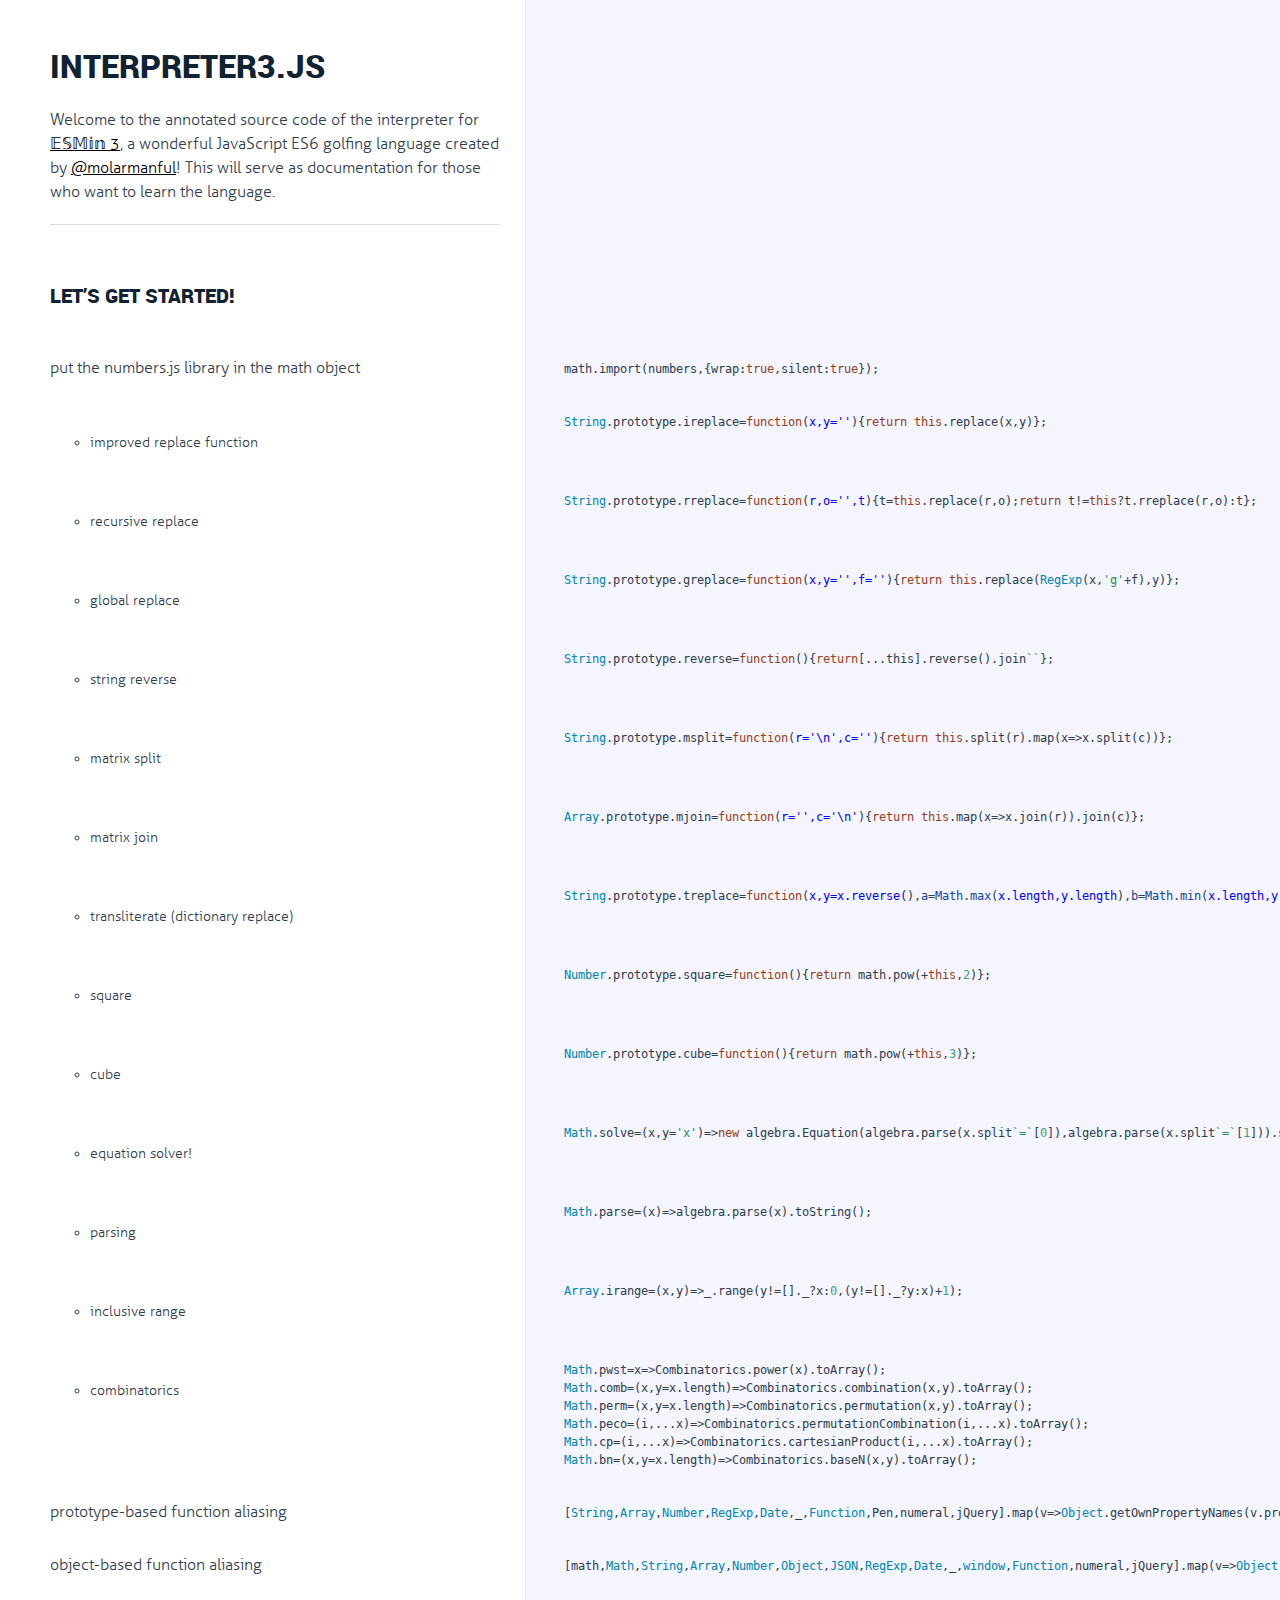
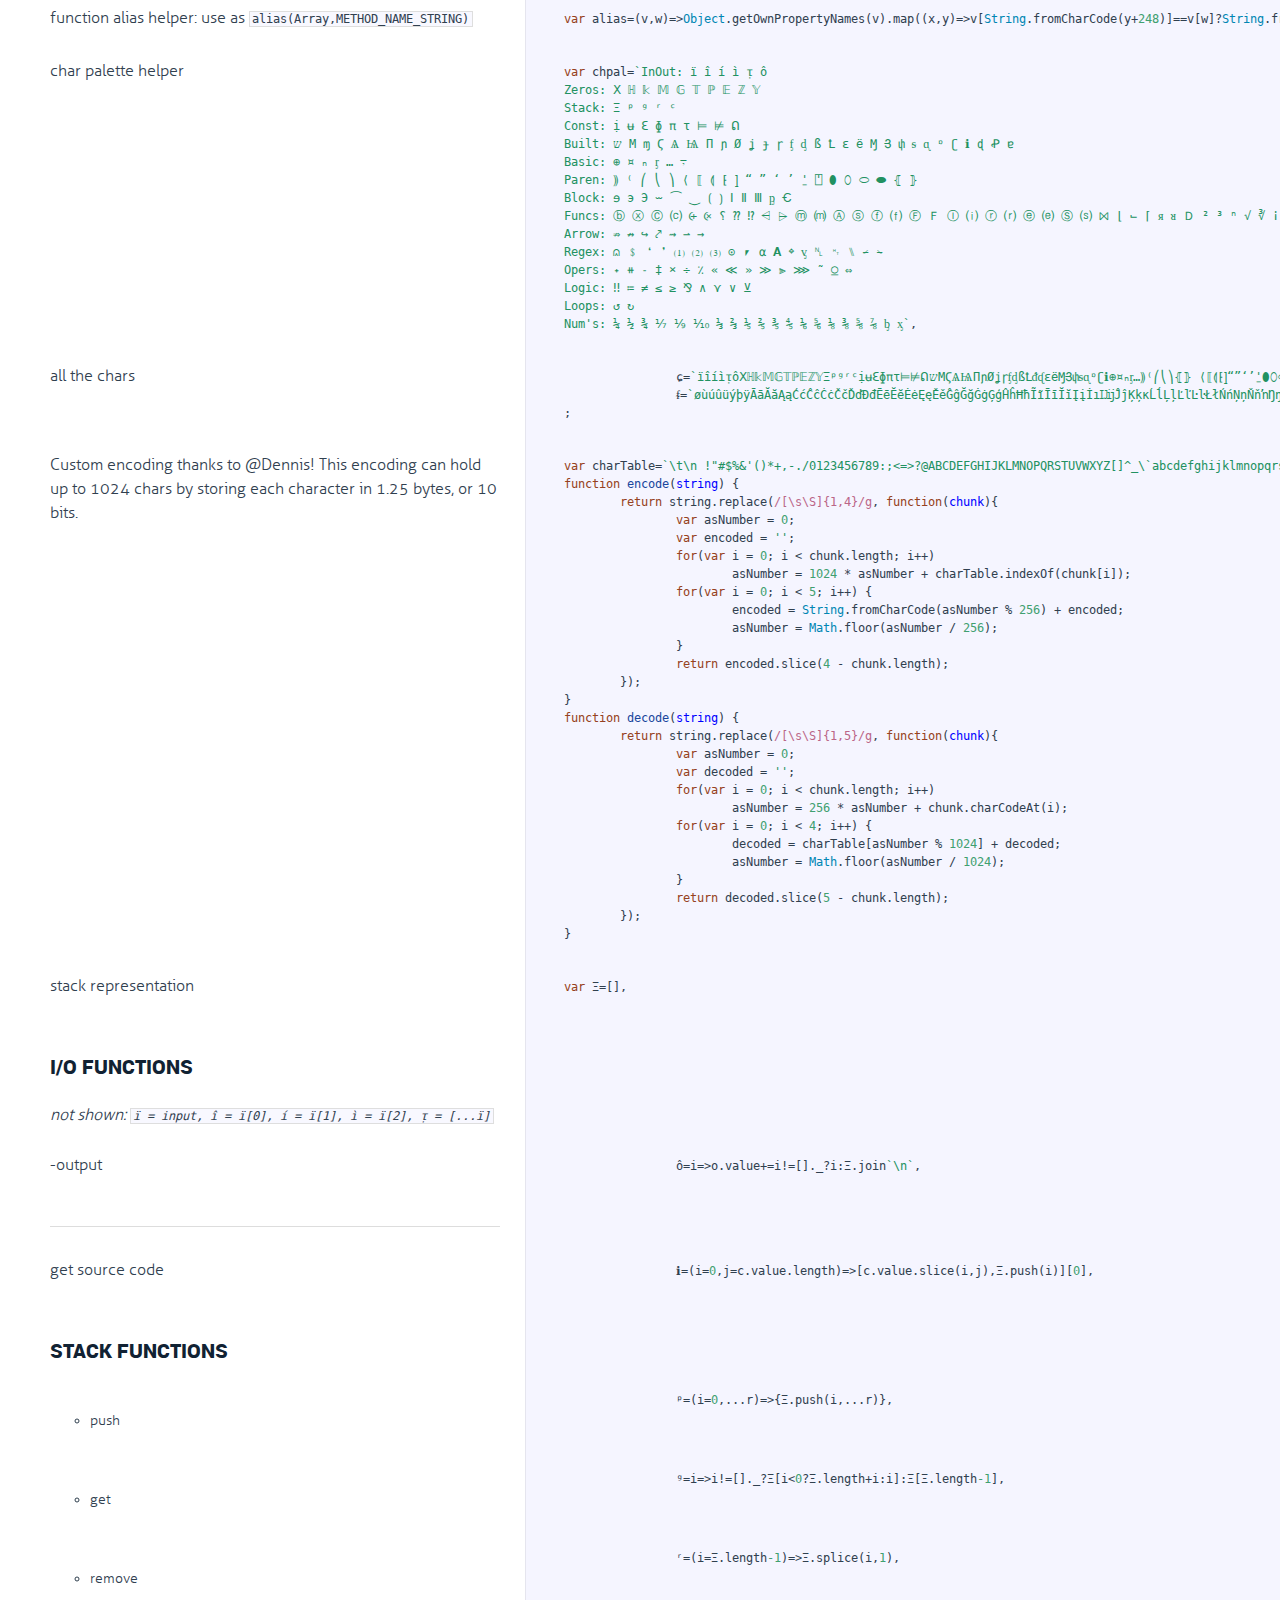
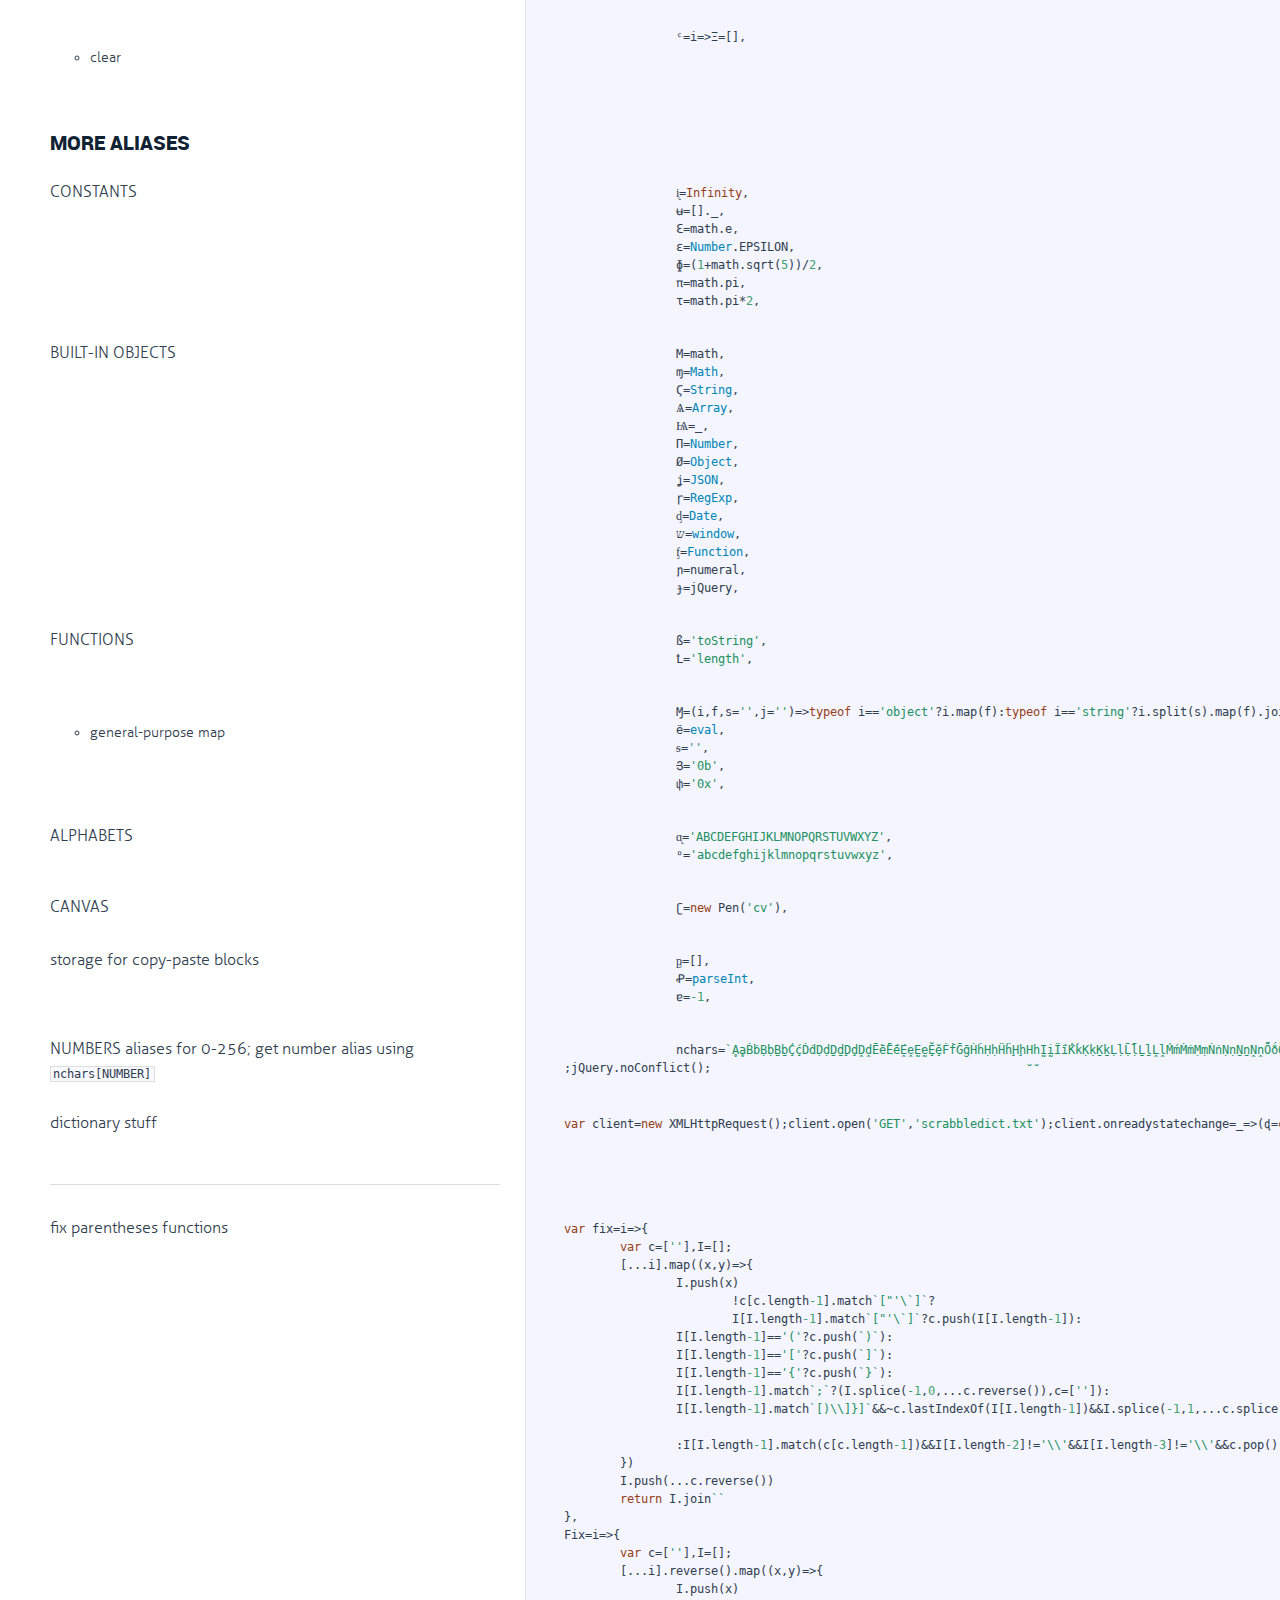
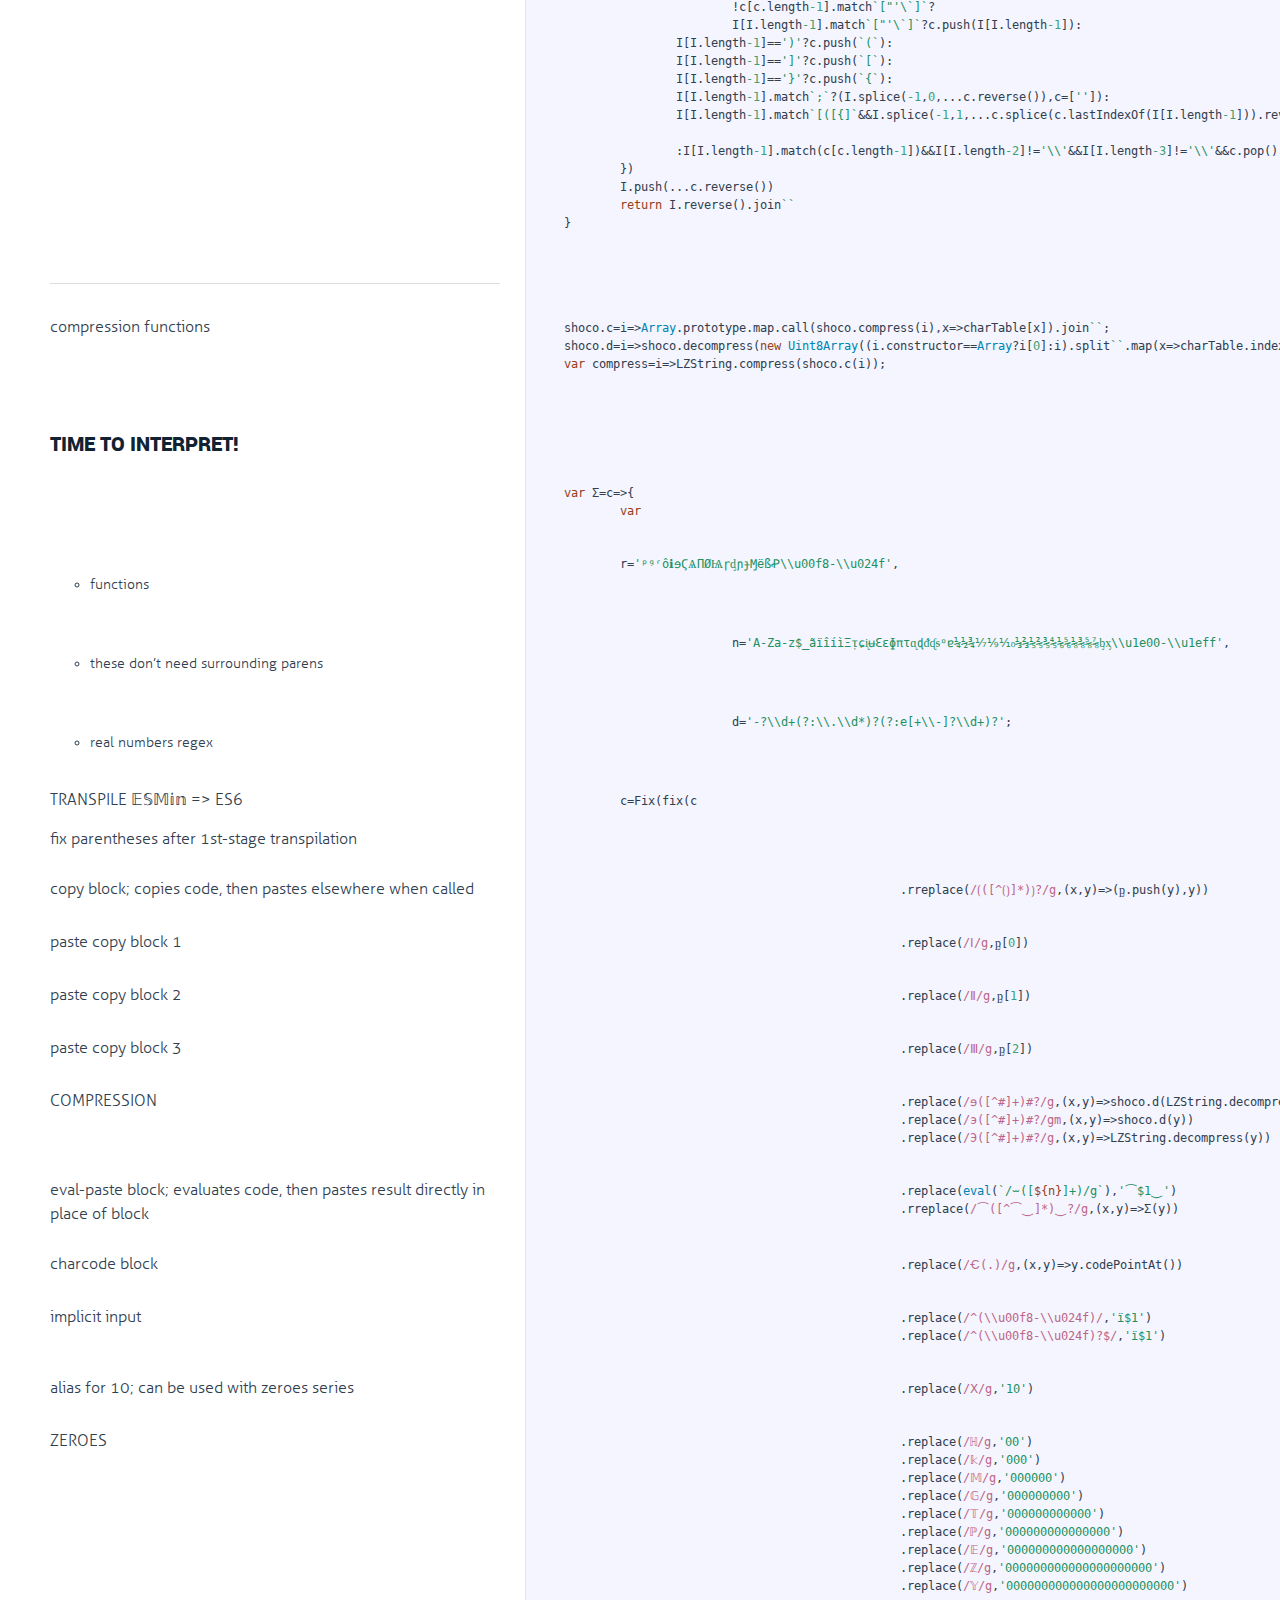
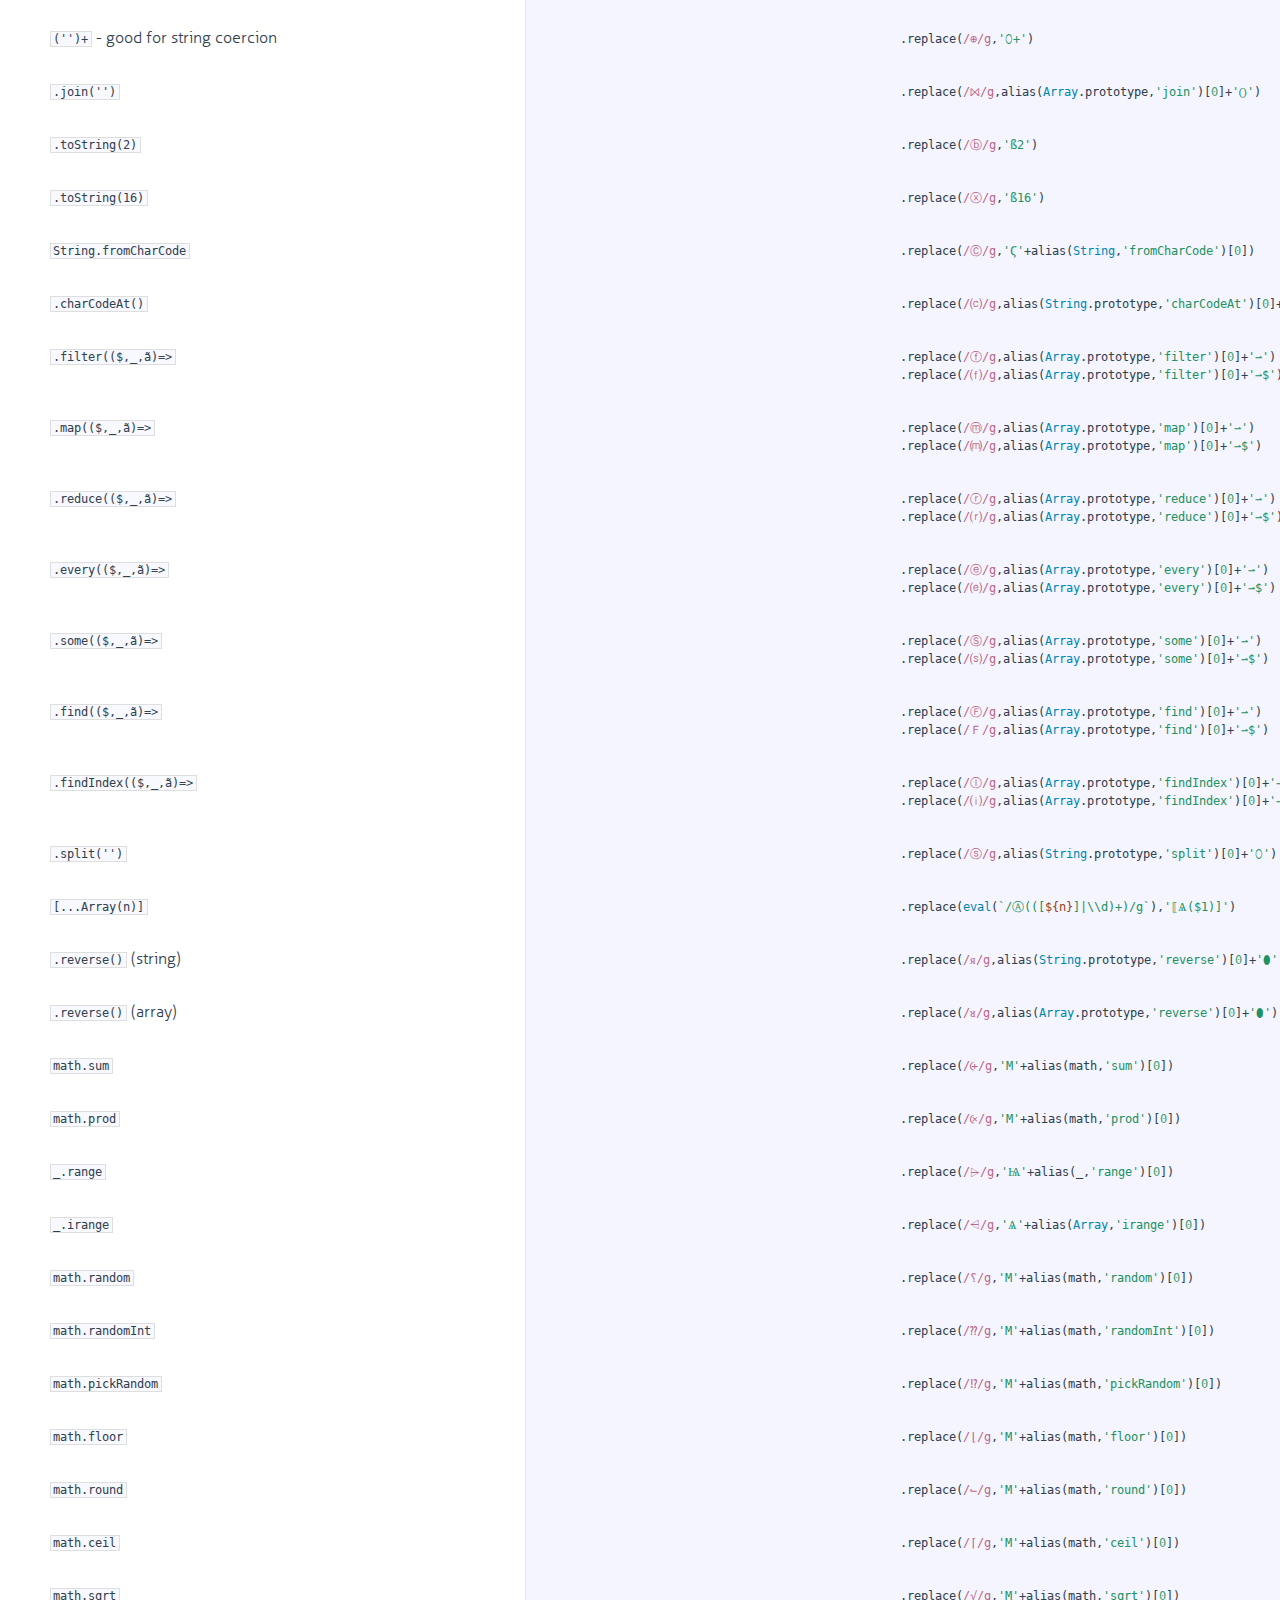
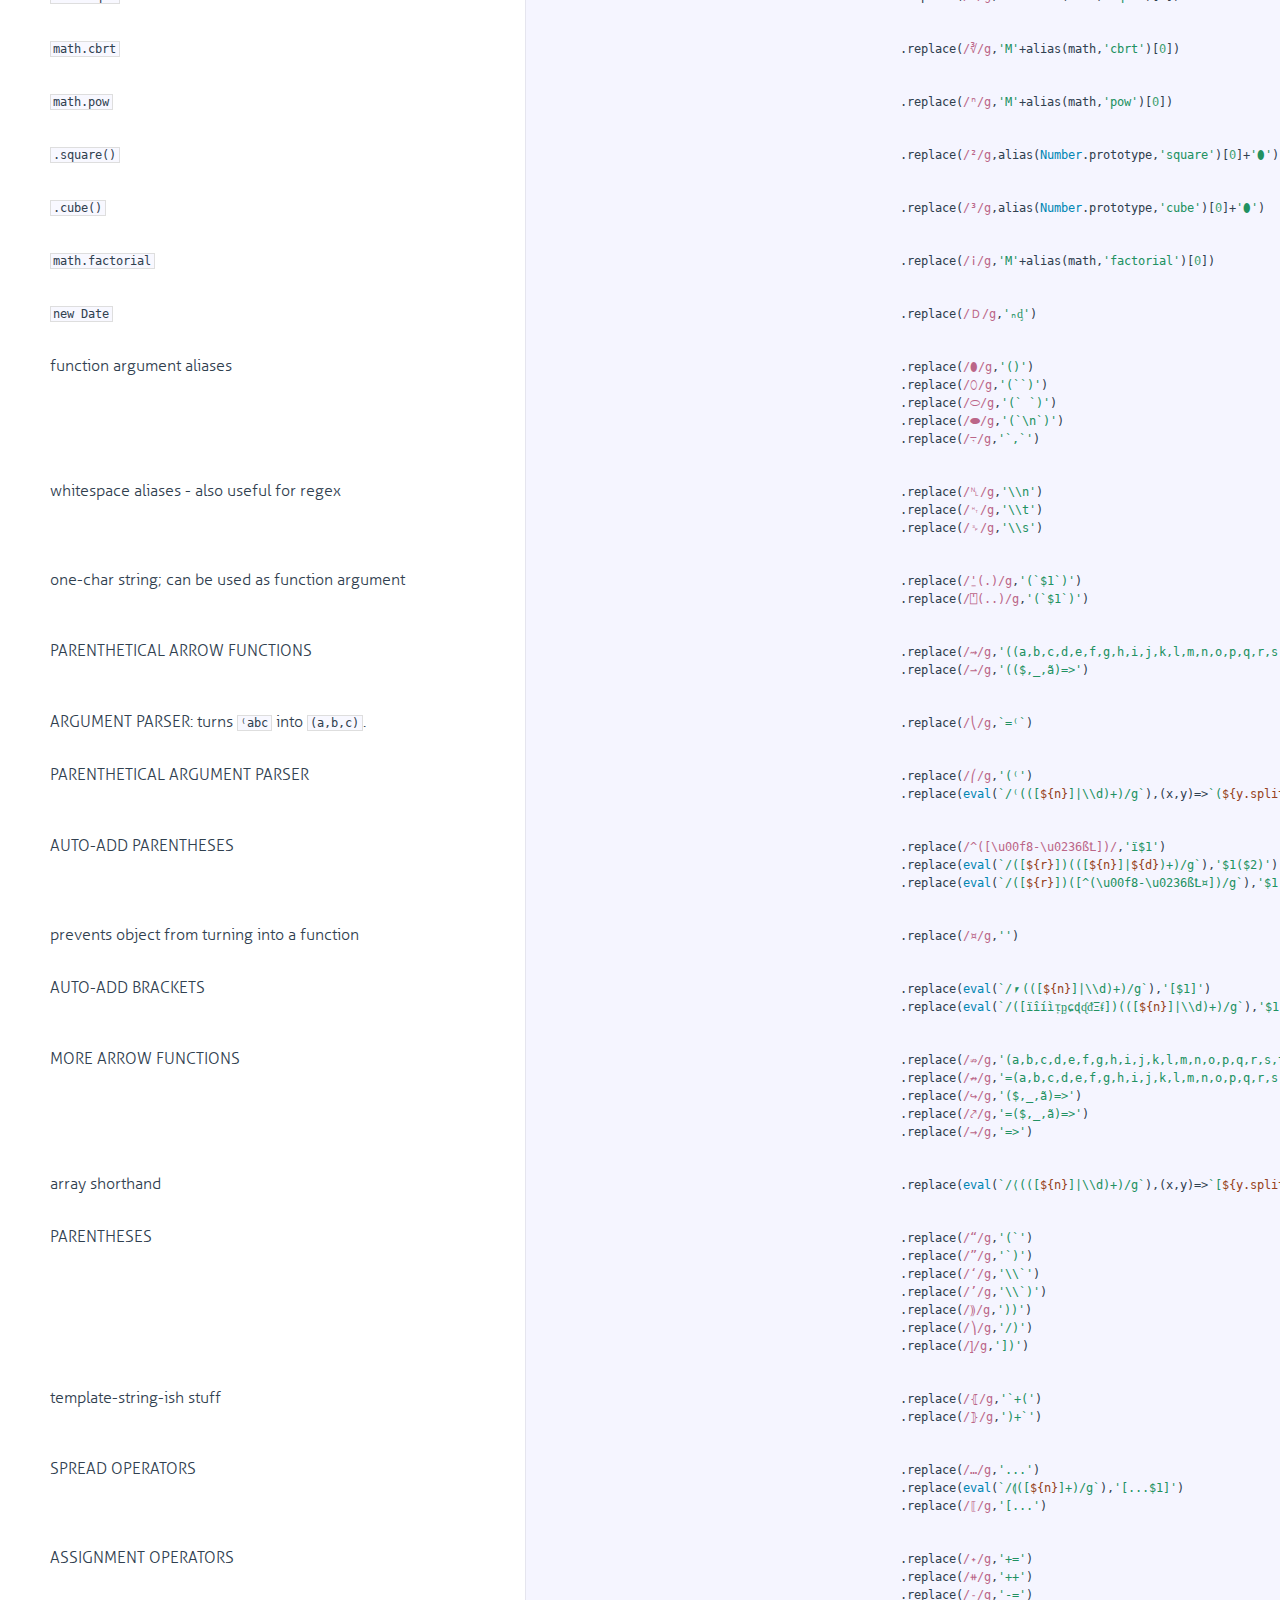
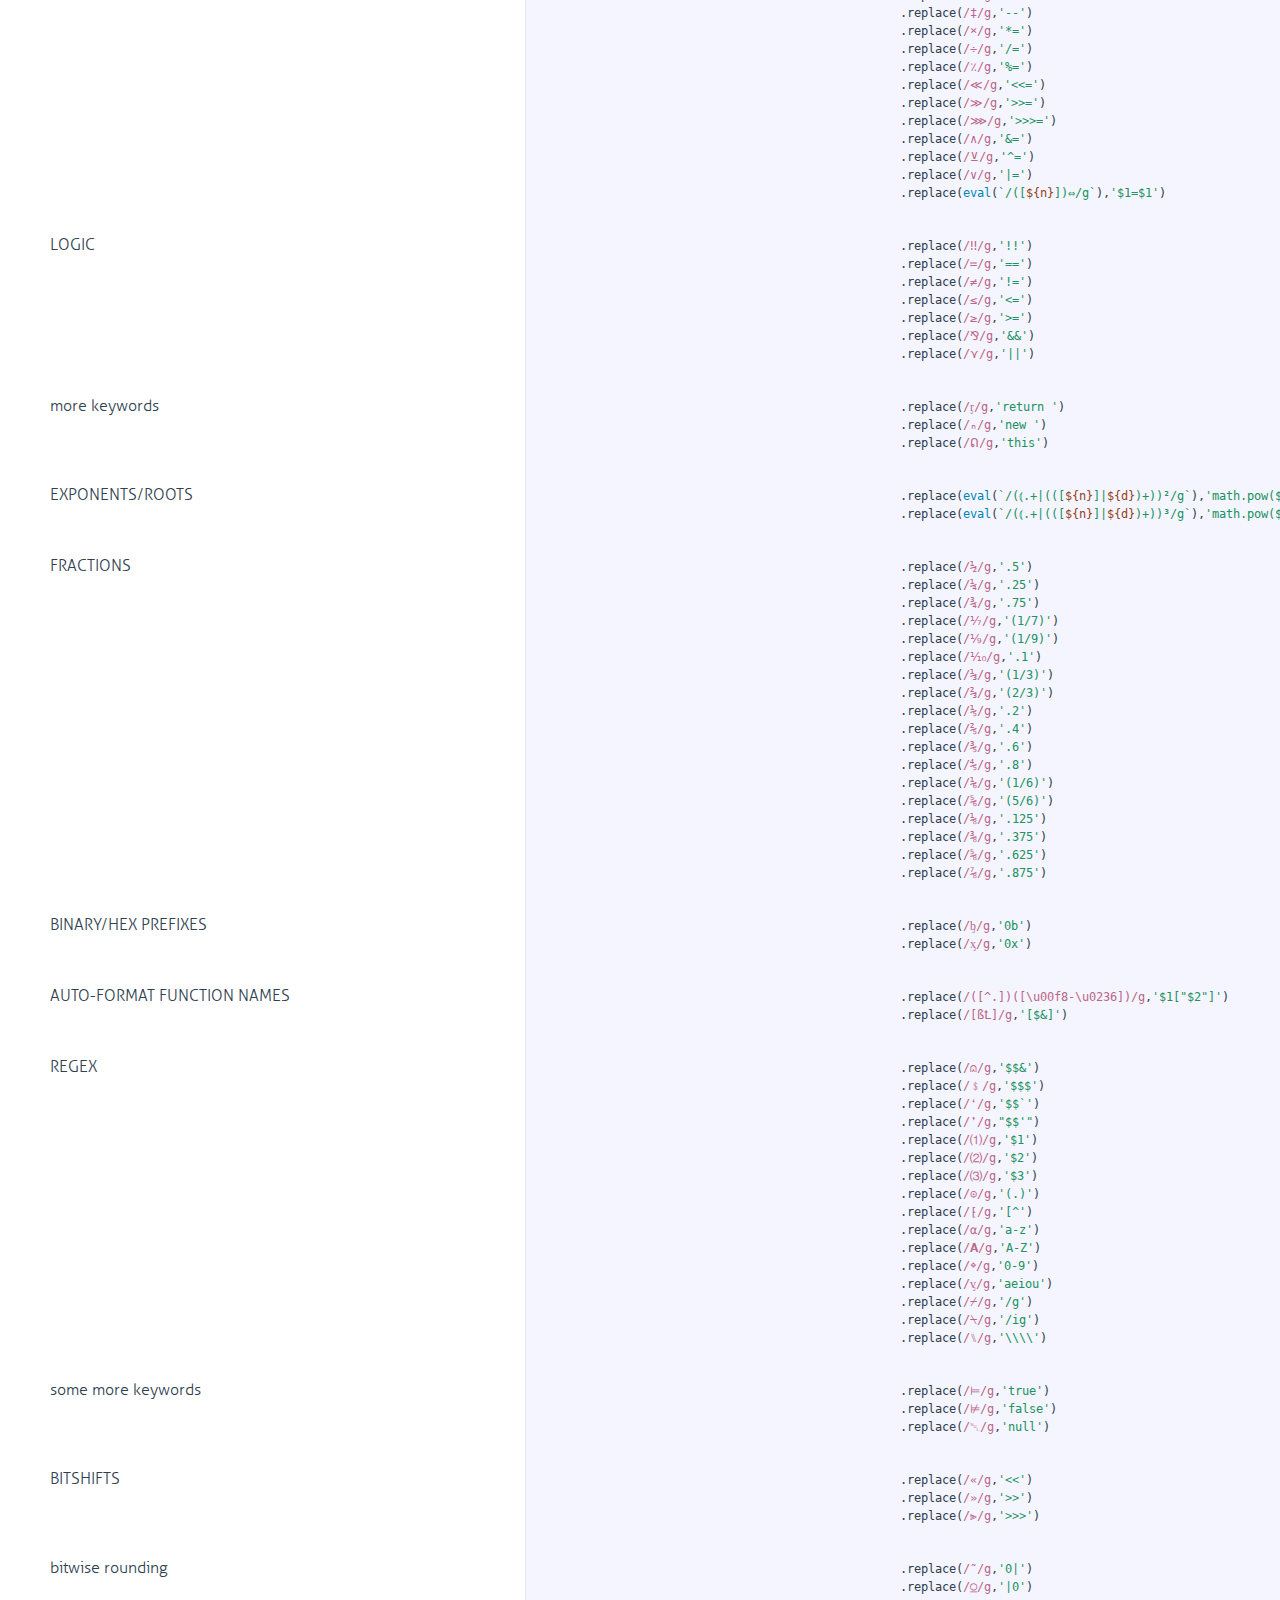
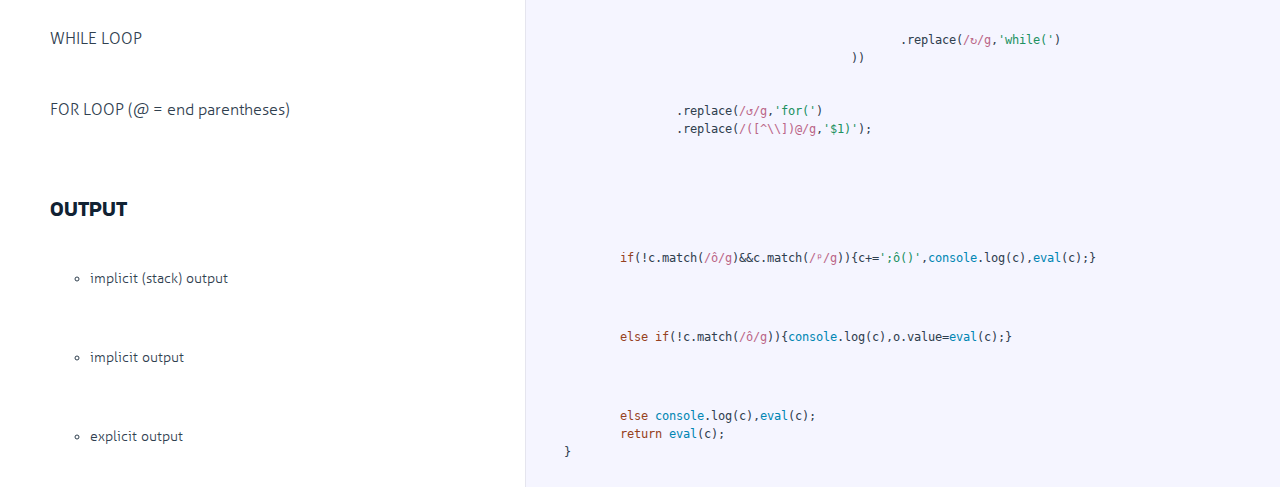
<file: docs/interpreter3.html>
<!DOCTYPE html>

<html>
<head>
  <title>interpreter3.js</title>
  <meta http-equiv="content-type" content="text/html; charset=UTF-8">
  <meta name="viewport" content="width=device-width, target-densitydpi=160dpi, initial-scale=1.0; maximum-scale=1.0; user-scalable=0;">
  <link rel="stylesheet" media="all" href="custom.css" />
</head>
<body>
  <div id="container">
    <div id="background"></div>
    
    <ul class="sections">
        
          <li id="title">
              <div class="annotation">
                  <h1>interpreter3.js</h1>
              </div>
          </li>
        
        
        
        <li id="section-1">
            <div class="annotation">
              
              <div class="pilwrap ">
                <a class="pilcrow" href="#section-1">&#182;</a>
              </div>
              <p>Welcome to the annotated source code of the interpreter for <a href="https://github.com/molarmanful/ESMin">𝔼𝕊𝕄𝕚𝕟 3</a>, a wonderful JavaScript ES6 golfing language created by <a href="https://github.com/molarmanful">@molarmanful</a>!
This will serve as documentation for those who want to learn the language.</p>
<hr>

            </div>
            
        </li>
        
        
        <li id="section-2">
            <div class="annotation">
              
              <div class="pilwrap ">
                <a class="pilcrow" href="#section-2">&#182;</a>
              </div>
              <h2 id="let-s-get-started-">Let’s get started!</h2>

            </div>
            
        </li>
        
        
        <li id="section-3">
            <div class="annotation">
              
              <div class="pilwrap ">
                <a class="pilcrow" href="#section-3">&#182;</a>
              </div>
              
            </div>
            
        </li>
        
        
        <li id="section-4">
            <div class="annotation">
              
              <div class="pilwrap ">
                <a class="pilcrow" href="#section-4">&#182;</a>
              </div>
              <p>put the numbers.js library in the math object</p>

            </div>
            
            <div class="content"><div class='highlight'><pre>math.import(numbers,{wrap:<span class="hljs-literal">true</span>,silent:<span class="hljs-literal">true</span>});</pre></div></div>
            
        </li>
        
        
        <li id="section-5">
            <div class="annotation">
              
              <div class="pilwrap ">
                <a class="pilcrow" href="#section-5">&#182;</a>
              </div>
              <ul>
<li>improved replace function</li>
</ul>

            </div>
            
            <div class="content"><div class='highlight'><pre><span class="hljs-built_in">String</span>.prototype.ireplace=<span class="hljs-function"><span class="hljs-keyword">function</span>(<span class="hljs-params">x,y=''</span>)</span>{<span class="hljs-keyword">return</span> <span class="hljs-keyword">this</span>.replace(x,y)};</pre></div></div>
            
        </li>
        
        
        <li id="section-6">
            <div class="annotation">
              
              <div class="pilwrap ">
                <a class="pilcrow" href="#section-6">&#182;</a>
              </div>
              <ul>
<li>recursive replace</li>
</ul>

            </div>
            
            <div class="content"><div class='highlight'><pre><span class="hljs-built_in">String</span>.prototype.rreplace=<span class="hljs-function"><span class="hljs-keyword">function</span>(<span class="hljs-params">r,o='',t</span>)</span>{t=<span class="hljs-keyword">this</span>.replace(r,o);<span class="hljs-keyword">return</span> t!=<span class="hljs-keyword">this</span>?t.rreplace(r,o):t};</pre></div></div>
            
        </li>
        
        
        <li id="section-7">
            <div class="annotation">
              
              <div class="pilwrap ">
                <a class="pilcrow" href="#section-7">&#182;</a>
              </div>
              <ul>
<li>global replace</li>
</ul>

            </div>
            
            <div class="content"><div class='highlight'><pre><span class="hljs-built_in">String</span>.prototype.greplace=<span class="hljs-function"><span class="hljs-keyword">function</span>(<span class="hljs-params">x,y='',f=''</span>)</span>{<span class="hljs-keyword">return</span> <span class="hljs-keyword">this</span>.replace(<span class="hljs-built_in">RegExp</span>(x,<span class="hljs-string">'g'</span>+f),y)};</pre></div></div>
            
        </li>
        
        
        <li id="section-8">
            <div class="annotation">
              
              <div class="pilwrap ">
                <a class="pilcrow" href="#section-8">&#182;</a>
              </div>
              <ul>
<li>string reverse</li>
</ul>

            </div>
            
            <div class="content"><div class='highlight'><pre><span class="hljs-built_in">String</span>.prototype.reverse=<span class="hljs-function"><span class="hljs-keyword">function</span>(<span class="hljs-params"></span>)</span>{<span class="hljs-keyword">return</span>[...this].reverse().join<span class="hljs-string">``</span>};</pre></div></div>
            
        </li>
        
        
        <li id="section-9">
            <div class="annotation">
              
              <div class="pilwrap ">
                <a class="pilcrow" href="#section-9">&#182;</a>
              </div>
              <ul>
<li>matrix split</li>
</ul>

            </div>
            
            <div class="content"><div class='highlight'><pre><span class="hljs-built_in">String</span>.prototype.msplit=<span class="hljs-function"><span class="hljs-keyword">function</span>(<span class="hljs-params">r='\n',c=''</span>)</span>{<span class="hljs-keyword">return</span> <span class="hljs-keyword">this</span>.split(r).map(x=&gt;x.split(c))};</pre></div></div>
            
        </li>
        
        
        <li id="section-10">
            <div class="annotation">
              
              <div class="pilwrap ">
                <a class="pilcrow" href="#section-10">&#182;</a>
              </div>
              <ul>
<li>matrix join</li>
</ul>

            </div>
            
            <div class="content"><div class='highlight'><pre><span class="hljs-built_in">Array</span>.prototype.mjoin=<span class="hljs-function"><span class="hljs-keyword">function</span>(<span class="hljs-params">r='',c='\n'</span>)</span>{<span class="hljs-keyword">return</span> <span class="hljs-keyword">this</span>.map(x=&gt;x.join(r)).join(c)};</pre></div></div>
            
        </li>
        
        
        <li id="section-11">
            <div class="annotation">
              
              <div class="pilwrap ">
                <a class="pilcrow" href="#section-11">&#182;</a>
              </div>
              <ul>
<li>transliterate (dictionary replace)</li>
</ul>

            </div>
            
            <div class="content"><div class='highlight'><pre><span class="hljs-built_in">String</span>.prototype.treplace=<span class="hljs-function"><span class="hljs-keyword">function</span>(<span class="hljs-params">x,y=x.reverse(</span>),<span class="hljs-title">a</span>=<span class="hljs-title">Math</span>.<span class="hljs-title">max</span>(<span class="hljs-params">x.length,y.length</span>),<span class="hljs-title">b</span>=<span class="hljs-title">Math</span>.<span class="hljs-title">min</span>(<span class="hljs-params">x.length,y.length</span>),<span class="hljs-title">i</span>=0,<span class="hljs-title">t</span>=<span class="hljs-title">this</span>)</span>{<span class="hljs-keyword">for</span>(;i&lt;a;i++)t=t.replace(<span class="hljs-built_in">RegExp</span>(x[i],<span class="hljs-string">"g"</span>),y[i%b]);<span class="hljs-keyword">return</span> t};</pre></div></div>
            
        </li>
        
        
        <li id="section-12">
            <div class="annotation">
              
              <div class="pilwrap ">
                <a class="pilcrow" href="#section-12">&#182;</a>
              </div>
              <ul>
<li>square</li>
</ul>

            </div>
            
            <div class="content"><div class='highlight'><pre><span class="hljs-built_in">Number</span>.prototype.square=<span class="hljs-function"><span class="hljs-keyword">function</span>(<span class="hljs-params"></span>)</span>{<span class="hljs-keyword">return</span> math.pow(+<span class="hljs-keyword">this</span>,<span class="hljs-number">2</span>)};</pre></div></div>
            
        </li>
        
        
        <li id="section-13">
            <div class="annotation">
              
              <div class="pilwrap ">
                <a class="pilcrow" href="#section-13">&#182;</a>
              </div>
              <ul>
<li>cube</li>
</ul>

            </div>
            
            <div class="content"><div class='highlight'><pre><span class="hljs-built_in">Number</span>.prototype.cube=<span class="hljs-function"><span class="hljs-keyword">function</span>(<span class="hljs-params"></span>)</span>{<span class="hljs-keyword">return</span> math.pow(+<span class="hljs-keyword">this</span>,<span class="hljs-number">3</span>)};</pre></div></div>
            
        </li>
        
        
        <li id="section-14">
            <div class="annotation">
              
              <div class="pilwrap ">
                <a class="pilcrow" href="#section-14">&#182;</a>
              </div>
              <ul>
<li>equation solver!</li>
</ul>

            </div>
            
            <div class="content"><div class='highlight'><pre><span class="hljs-built_in">Math</span>.solve=(x,y=<span class="hljs-string">'x'</span>)=&gt;<span class="hljs-keyword">new</span> algebra.Equation(algebra.parse(x.split<span class="hljs-string">`=`</span>[<span class="hljs-number">0</span>]),algebra.parse(x.split<span class="hljs-string">`=`</span>[<span class="hljs-number">1</span>])).solveFor(y).toString();</pre></div></div>
            
        </li>
        
        
        <li id="section-15">
            <div class="annotation">
              
              <div class="pilwrap ">
                <a class="pilcrow" href="#section-15">&#182;</a>
              </div>
              <ul>
<li>parsing</li>
</ul>

            </div>
            
            <div class="content"><div class='highlight'><pre><span class="hljs-built_in">Math</span>.parse=(x)=&gt;algebra.parse(x).toString();</pre></div></div>
            
        </li>
        
        
        <li id="section-16">
            <div class="annotation">
              
              <div class="pilwrap ">
                <a class="pilcrow" href="#section-16">&#182;</a>
              </div>
              <ul>
<li>inclusive range</li>
</ul>

            </div>
            
            <div class="content"><div class='highlight'><pre><span class="hljs-built_in">Array</span>.irange=(x,y)=&gt;_.range(y!=[]._?x:<span class="hljs-number">0</span>,(y!=[]._?y:x)+<span class="hljs-number">1</span>);</pre></div></div>
            
        </li>
        
        
        <li id="section-17">
            <div class="annotation">
              
              <div class="pilwrap ">
                <a class="pilcrow" href="#section-17">&#182;</a>
              </div>
              <ul>
<li>combinatorics</li>
</ul>

            </div>
            
            <div class="content"><div class='highlight'><pre><span class="hljs-built_in">Math</span>.pwst=x=&gt;Combinatorics.power(x).toArray();
<span class="hljs-built_in">Math</span>.comb=(x,y=x.length)=&gt;Combinatorics.combination(x,y).toArray();
<span class="hljs-built_in">Math</span>.perm=(x,y=x.length)=&gt;Combinatorics.permutation(x,y).toArray();
<span class="hljs-built_in">Math</span>.peco=(i,...x)=&gt;Combinatorics.permutationCombination(i,...x).toArray();
<span class="hljs-built_in">Math</span>.cp=(i,...x)=&gt;Combinatorics.cartesianProduct(i,...x).toArray();
<span class="hljs-built_in">Math</span>.bn=(x,y=x.length)=&gt;Combinatorics.baseN(x,y).toArray();</pre></div></div>
            
        </li>
        
        
        <li id="section-18">
            <div class="annotation">
              
              <div class="pilwrap ">
                <a class="pilcrow" href="#section-18">&#182;</a>
              </div>
              <p>prototype-based function aliasing</p>

            </div>
            
            <div class="content"><div class='highlight'><pre>[<span class="hljs-built_in">String</span>,<span class="hljs-built_in">Array</span>,<span class="hljs-built_in">Number</span>,<span class="hljs-built_in">RegExp</span>,<span class="hljs-built_in">Date</span>,_,<span class="hljs-built_in">Function</span>,Pen,numeral,jQuery].map(v=&gt;<span class="hljs-built_in">Object</span>.getOwnPropertyNames(v.prototype).map((x,y)=&gt;v.prototype[<span class="hljs-built_in">String</span>.fromCharCode(y+<span class="hljs-number">248</span>)]=v.prototype[x]));</pre></div></div>
            
        </li>
        
        
        <li id="section-19">
            <div class="annotation">
              
              <div class="pilwrap ">
                <a class="pilcrow" href="#section-19">&#182;</a>
              </div>
              <p>object-based function aliasing</p>

            </div>
            
            <div class="content"><div class='highlight'><pre>[math,<span class="hljs-built_in">Math</span>,<span class="hljs-built_in">String</span>,<span class="hljs-built_in">Array</span>,<span class="hljs-built_in">Number</span>,<span class="hljs-built_in">Object</span>,<span class="hljs-built_in">JSON</span>,<span class="hljs-built_in">RegExp</span>,<span class="hljs-built_in">Date</span>,_,<span class="hljs-built_in">window</span>,<span class="hljs-built_in">Function</span>,numeral,jQuery].map(v=&gt;<span class="hljs-built_in">Object</span>.getOwnPropertyNames(v).map((x,y)=&gt;v[<span class="hljs-built_in">String</span>.fromCharCode(y+<span class="hljs-number">248</span>)]=v[x]));</pre></div></div>
            
        </li>
        
        
        <li id="section-20">
            <div class="annotation">
              
              <div class="pilwrap ">
                <a class="pilcrow" href="#section-20">&#182;</a>
              </div>
              <p>function alias helper: use as <code>alias(Array,METHOD_NAME_STRING)</code></p>

            </div>
            
            <div class="content"><div class='highlight'><pre><span class="hljs-keyword">var</span> alias=(v,w)=&gt;<span class="hljs-built_in">Object</span>.getOwnPropertyNames(v).map((x,y)=&gt;v[<span class="hljs-built_in">String</span>.fromCharCode(y+<span class="hljs-number">248</span>)]==v[w]?<span class="hljs-built_in">String</span>.fromCharCode(y+<span class="hljs-number">248</span>):<span class="hljs-number">0</span>).join<span class="hljs-string">``</span>.replace(<span class="hljs-regexp">/0/g</span>,<span class="hljs-string">''</span>);</pre></div></div>
            
        </li>
        
        
        <li id="section-21">
            <div class="annotation">
              
              <div class="pilwrap ">
                <a class="pilcrow" href="#section-21">&#182;</a>
              </div>
              <p>char palette helper</p>

            </div>
            
            <div class="content"><div class='highlight'><pre><span class="hljs-keyword">var</span> chpal=<span class="hljs-string">`InOut: ï î í ì ᴉ ô
Zeros: Ⅹ ℍ 𝕜 𝕄 𝔾 𝕋 ℙ 𝔼 ℤ 𝕐
Stack: Ξ ᵖ ᵍ ʳ ᶜ
Const: ị ʉ ℇ ɸ π τ ⊨ ⊭ ᕠ
Built: ש М ɱ Ϛ Ѧ Ѩ П ɲ Ø ʝ ɟ ɼ ᶂ ᶁ ß Ꝉ ε ë Ɱ Յ փ ᵴ ᶐ ᶛ ʗ ℹ ɖ Ꝓ ɐ
Basic: ⊕ ¤ ₙ ᶉ … ⍪
Paren: ⸩ ⁽ ⎛ ⎝ ⎞ ⟨ ⟦ ⟬ ⁅ ⦌ “ ” ‘ ’ ⍘ ⍞ ⬮ ⬯ ⬭ ⬬ ⦃ ⦄
Block: ɘ э Э ⏖ ⏜ ⏝ ⟮ ⟯ Ⅰ Ⅱ Ⅲ ᶈ Ꞓ
Funcs: ⓑ ⓧ Ⓒ ⒞ ⨭ ⨴ ⸮ ⁇ ⁉ ⩤ ⩥ ⓜ ⒨ Ⓐ ⓢ ⓕ ⒡ Ⓕ Ｆ Ⓘ ⒤ ⓡ ⒭ ⓔ ⒠ Ⓢ ⒮ ⨝ ⌊ ⌙ ⌈ ᴙ ᴚ Ｄ ² ³ ⁿ √ ∛ ¡
Arrow: ⇏ ↛ ↪ ⤤ ⇝ ⇀ →
Regex: ⩄ ﹩ ❛ ❜ ⑴ ⑵ ⑶ ⊙ ⎖ α 𝚨 𐄫 ᶌ ␤ ␉ ⑊ ⌿ ⍀
Opers: ˖ ⧺ ˗ ‡ × ÷ ٪ « ≪ » ≫ ⫸ ⋙ ˜ ⍜ ⇔
Logic: ‼ ≔ ≠ ≤ ≥ ⅋ ∧ ⋎ ∨ ⊻
Loops: ↺ ↻
Num's: ¼ ½ ¾ ⅐ ⅑ ⅒ ⅓ ⅔ ⅕ ⅖ ⅗ ⅘ ⅙ ⅚ ⅛ ⅜ ⅝ ⅞ ᶀ ᶍ`</span>,</pre></div></div>
            
        </li>
        
        
        <li id="section-22">
            <div class="annotation">
              
              <div class="pilwrap ">
                <a class="pilcrow" href="#section-22">&#182;</a>
              </div>
              <p>all the chars</p>

            </div>
            
            <div class="content"><div class='highlight'><pre>		ɕ=<span class="hljs-string">`ïîíìᴉôⅩℍ𝕜𝕄𝔾𝕋ℙ𝔼ℤ𝕐Ξᵖᵍʳᶜịʉℇɸπτ⊨⊭ᕠשМϚѦѨПɲØʝɼᶂᶁßꝈᵭᶑεëⱮՅփᵴᶐᶛʗℹ⊕¤ₙᶉ…⸩⁽⎛⎝⎞⦃⦄ ⟨⟦⟬⁅⦌“”‘’⍘⬮⬯⬭⬬ɘэЭ⏖⏜⏝⟮⟯ⅠⅡⅢᶈⓑⓧⒸ⒞⨭⨴⸮⁇⁉⩥ⓜ⒨Ⓐⓢⓕ⒡ⒻＦⒾ⒤ⓡ⒭ⓔ⒠Ⓢ⒮⨝⌊⌙⌈ᴙᴚＤ⇏↛↪⤤⇝⇀→⩄﹩❛❜⑴⑵⑶⊙⎖α𝚨𐄫ᶌ␤␉⑊⌿⍀˖⧺˗‡×÷٪«≪»≫⫸⋙˜⍜⇔‼≔≠≤≥⅋∧⋎∨⊻↺↻²³ⁿ√∛¼½¾⅐⅑⅒⅓⅔⅕⅖⅗⅘⅙⅚⅛⅜⅝⅞ᶀᶍɟ¡⍪ɖꞒꝒᵮ⩤⍞ɱ`</span>,
		ᵮ=<span class="hljs-string">`øùúûüýþÿĀāĂăĄąĆćĈĉĊċČčĎďĐđĒēĔĕĖėĘęĚěĜĝĞğĠġĢģĤĥĦħĨĩĪīĬĭĮįİıĲĳĴĵĶķĸĹĺĻļĽľĿŀŁłŃńŅņŇňŉŊŋŌōŎŏŐőŒœŔŕŖŗŘřŚśŜŝŞşŠšŢţŤťŦŧŨũŪūŬŭŮůŰűŲųŴŵŶŷŸŹźŻżŽžſƀƁƂƃƄƅƆƇƈƉƊƋƌƍƎƏƐƑƒƓƔƕƖƗƘƙƚƛƜƝƞƟƠơƢƣƤƥƦƧƨƩƪƫƬƭƮƯưƱƲƳƴƵƶƷƸƹƺƻƼƽƾƿǀǁǂǃǄǅǆǇǈǉǊǋǌǍǎǏǐǑǒǓǔǕǖǗǘǙǚǛǜǝǞǟǠǡǢǣǤǥǦǧǨǩǪǫǬǭǮǯǰǱǲǳǴǵǶǷǸǹǺǻǼǽǾǿȀȁȂȃȄȅȆȇȈȉȊȋȌȍȎȏȐȑȒȓȔȕȖȗȘșȚțȜȝȞȟȠȡȢȣȤȥȦȧȨȩȪȫȬȭȮȯȰȱȲȳȴȵȶȷȸȹȺȻȼȽȾȿɀɁɂɃɄɅɆɇɈɉɊɋɌɍɎɏ`</span>
;</pre></div></div>
            
        </li>
        
        
        <li id="section-23">
            <div class="annotation">
              
              <div class="pilwrap ">
                <a class="pilcrow" href="#section-23">&#182;</a>
              </div>
              <p>Custom encoding thanks to @Dennis! This encoding can hold up to 1024 chars by storing each character in 1.25 bytes, or 10 bits.</p>

            </div>
            
            <div class="content"><div class='highlight'><pre><span class="hljs-keyword">var</span> charTable=<span class="hljs-string">`\t\n !"#$%&amp;'()*+,-./0123456789:;&lt;=&gt;?@ABCDEFGHIJKLMNOPQRSTUVWXYZ[]^_\`abcdefghijklmnopqrstuvwxyz{|}~¡¤«²³»¼½¾¿ÀÁÂÃÄÅÆÇÈÉÊËÌÍÎÏÐÑÒÓÔÕÖ×ØÙÚÛÜÝÞßàáâãäåæçèéêëìíîïðñòóôõö÷øùúûüýþÿĀāĂăĄąĆćĈĉĊċČčĎďĐđĒēĔĕĖėĘęĚěĜĝĞğĠġĢģĤĥĦħĨĩĪīĬĭĮįİıĲĳĴĵĶķĸĹĺĻļĽľĿŀŁłŃńŅņŇňŉŊŋŌōŎŏŐőŒœŔŕŖŗŘřŚśŜŝŞşŠšŢţŤťŦŧŨũŪūŬŭŮůŰűŲųŴŵŶŷŸŹźŻżŽžſƀƁƂƃƄƅƆƇƈƉƊƋƌƍƎƏƐƑƒƓƔƕƖƗƘƙƚƛƜƝƞƟƠơƢƣƤƥƦƧƨƩƪƫƬƭƮƯưƱƲƳƴƵƶƷƸƹƺƻƼƽƾƿǀǁǂǃǄǅǆǇǈǉǊǋǌǍǎǏǐǑǒǓǔǕǖǗǘǙǚǛǜǝǞǟǠǡǢǣǤǥǦǧǨǩǪǫǬǭǮǯǰǱǲǳǴǵǶǷǸǹǺǻǼǽǾǿȀȁȂȃȄȅȆȇȈȉȊȋȌȍȎȏȐȑȒȓȔȕȖȗȘșȚțȜȝȞȟȠȡȢȣȤȥȦȧȨȩȪȫȬȭȮȯȰȱȲȳȴȵȶȷȸȹȺȻȼȽȾȿɀɁɂɃɄɅɆɇɈɉɊɋɌɍɎɏɕɖɘɟɱɲɸɼʉʗʝʳʾ˖˗˜ΞΣαεπτϚМПЭэѦѨՅփש٪ᕠᴉᴙᴚᵍᵖᵭᵮᵴᶀᶁᶂᶈᶉᶌᶍᶐᶑᶛᶜḀḁḂḃḄḅḆḇḈḉḊḋḌḍḎḏḐḑḒḓḔḕḖḗḘḙḚḛḜḝḞḟḠḡḢḣḤḥḦḧḨḩḪḫḬḭḮḯḰḱḲḳḴḵḶḷḸḹḺḻḼḽḾḿṀṁṂṃṄṅṆṇṈṉṊṋṌṍṎṏṐṑṒṓṔṕṖṗṘṙṚṛṜṝṞṟṠṡṢṣṤṥṦṧṨṩṪṫṬṭṮṯṰṱṲṳṴṵṶṷṸṹṺṻṼṽṾṿẀẁẂẃẄẅẆẇẈẉẊẋẌẍẎẏẐẑẒẓẔẕẖẗẘẙẛẜẝẞẟẠạẢảẤấẦầẨẩẪẫẬậẮắẰằẲẳẴẵẶặẸẹẺẻẼẽẾếỀềỂểỄễỆệỈỉỊịỌọỎỏỐốỒồỔổỖỗỘộỚớỜờỞởỠỡỢợỤụỦủỨứỪừỬửỮữỰựỲỳỴỵỶỷỸỹỺỻỼỽỾỿ‘’“”‡…‼⁅⁇⁉⁽ⁿₙℇℍℙℤℹ⅋⅐⅑⅒⅓⅔⅕⅖⅗⅘⅙⅚⅛⅜⅝⅞ⅠⅡⅢⅩ→↛↪↺↻⇀⇏⇔⇝√∛∧∨≔≠≤≥≪≫⊕⊙⊨⊭⊻⋎⋙⌈⌊⌙⌿⍀⍘⍜⍞⍪⎖⎛⎝⎞⏖⏜⏝␉␤⑊⑴⑵⑶⒞⒠⒡⒤⒨⒭⒮ⒶⒸⒻⒾⓈⓑⓔⓕⓜⓡⓢⓧ❛❜⟦⟨⟬⟮⟯⤤⦃⦄⦌⧺⨝⨭⨴⩄⩤⩥⫸⬬⬭⬮⬯Ɱ⸩⸮ꝈꝒꞒ𐄫𝔼𝔾𝕄𝕋𝕐𝕜𝚨﹩ＤＦ`</span>
<span class="hljs-function"><span class="hljs-keyword">function</span> <span class="hljs-title">encode</span>(<span class="hljs-params">string</span>) </span>{
	<span class="hljs-keyword">return</span> string.replace(<span class="hljs-regexp">/[\s\S]{1,4}/g</span>, <span class="hljs-function"><span class="hljs-keyword">function</span>(<span class="hljs-params">chunk</span>)</span>{
		<span class="hljs-keyword">var</span> asNumber = <span class="hljs-number">0</span>;
		<span class="hljs-keyword">var</span> encoded = <span class="hljs-string">''</span>;
		<span class="hljs-keyword">for</span>(<span class="hljs-keyword">var</span> i = <span class="hljs-number">0</span>; i &lt; chunk.length; i++)
			asNumber = <span class="hljs-number">1024</span> * asNumber + charTable.indexOf(chunk[i]);
		<span class="hljs-keyword">for</span>(<span class="hljs-keyword">var</span> i = <span class="hljs-number">0</span>; i &lt; <span class="hljs-number">5</span>; i++) {
			encoded = <span class="hljs-built_in">String</span>.fromCharCode(asNumber % <span class="hljs-number">256</span>) + encoded;
			asNumber = <span class="hljs-built_in">Math</span>.floor(asNumber / <span class="hljs-number">256</span>);
		}
		<span class="hljs-keyword">return</span> encoded.slice(<span class="hljs-number">4</span> - chunk.length);
	});
}
<span class="hljs-function"><span class="hljs-keyword">function</span> <span class="hljs-title">decode</span>(<span class="hljs-params">string</span>) </span>{
	<span class="hljs-keyword">return</span> string.replace(<span class="hljs-regexp">/[\s\S]{1,5}/g</span>, <span class="hljs-function"><span class="hljs-keyword">function</span>(<span class="hljs-params">chunk</span>)</span>{
		<span class="hljs-keyword">var</span> asNumber = <span class="hljs-number">0</span>;
		<span class="hljs-keyword">var</span> decoded = <span class="hljs-string">''</span>;
		<span class="hljs-keyword">for</span>(<span class="hljs-keyword">var</span> i = <span class="hljs-number">0</span>; i &lt; chunk.length; i++)
			asNumber = <span class="hljs-number">256</span> * asNumber + chunk.charCodeAt(i);
		<span class="hljs-keyword">for</span>(<span class="hljs-keyword">var</span> i = <span class="hljs-number">0</span>; i &lt; <span class="hljs-number">4</span>; i++) {
			decoded = charTable[asNumber % <span class="hljs-number">1024</span>] + decoded;
			asNumber = <span class="hljs-built_in">Math</span>.floor(asNumber / <span class="hljs-number">1024</span>);
		}
		<span class="hljs-keyword">return</span> decoded.slice(<span class="hljs-number">5</span> - chunk.length);
	});
}</pre></div></div>
            
        </li>
        
        
        <li id="section-24">
            <div class="annotation">
              
              <div class="pilwrap ">
                <a class="pilcrow" href="#section-24">&#182;</a>
              </div>
              <p>stack representation</p>

            </div>
            
            <div class="content"><div class='highlight'><pre><span class="hljs-keyword">var</span> Ξ=[],</pre></div></div>
            
        </li>
        
        
        <li id="section-25">
            <div class="annotation">
              
              <div class="pilwrap ">
                <a class="pilcrow" href="#section-25">&#182;</a>
              </div>
              <h2 id="i-o-functions">I/O FUNCTIONS</h2>

            </div>
            
        </li>
        
        
        <li id="section-26">
            <div class="annotation">
              
              <div class="pilwrap ">
                <a class="pilcrow" href="#section-26">&#182;</a>
              </div>
              <p><em>not shown: <code>ï = input, î = ï[0], í = ï[1], ì = ï[2], ᴉ = [...ï]</code></em></p>

            </div>
            
        </li>
        
        
        <li id="section-27">
            <div class="annotation">
              
              <div class="pilwrap ">
                <a class="pilcrow" href="#section-27">&#182;</a>
              </div>
              <p>-output</p>

            </div>
            
            <div class="content"><div class='highlight'><pre>		ô=i=&gt;o.value+=i!=[]._?i:Ξ.join<span class="hljs-string">`\n`</span>,</pre></div></div>
            
        </li>
        
        
        <li id="section-28">
            <div class="annotation">
              
              <div class="pilwrap ">
                <a class="pilcrow" href="#section-28">&#182;</a>
              </div>
              <hr>

            </div>
            
        </li>
        
        
        <li id="section-29">
            <div class="annotation">
              
              <div class="pilwrap ">
                <a class="pilcrow" href="#section-29">&#182;</a>
              </div>
              <p>get source code</p>

            </div>
            
            <div class="content"><div class='highlight'><pre>		ℹ=(i=<span class="hljs-number">0</span>,j=c.value.length)=&gt;[c.value.slice(i,j),Ξ.push(i)][<span class="hljs-number">0</span>],</pre></div></div>
            
        </li>
        
        
        <li id="section-30">
            <div class="annotation">
              
              <div class="pilwrap ">
                <a class="pilcrow" href="#section-30">&#182;</a>
              </div>
              <h2 id="stack-functions">STACK FUNCTIONS</h2>

            </div>
            
        </li>
        
        
        <li id="section-31">
            <div class="annotation">
              
              <div class="pilwrap ">
                <a class="pilcrow" href="#section-31">&#182;</a>
              </div>
              <ul>
<li>push</li>
</ul>

            </div>
            
            <div class="content"><div class='highlight'><pre>		ᵖ=(i=<span class="hljs-number">0</span>,...r)=&gt;{Ξ.push(i,...r)},</pre></div></div>
            
        </li>
        
        
        <li id="section-32">
            <div class="annotation">
              
              <div class="pilwrap ">
                <a class="pilcrow" href="#section-32">&#182;</a>
              </div>
              <ul>
<li>get</li>
</ul>

            </div>
            
            <div class="content"><div class='highlight'><pre>		ᵍ=i=&gt;i!=[]._?Ξ[i&lt;<span class="hljs-number">0</span>?Ξ.length+i:i]:Ξ[Ξ.length<span class="hljs-number">-1</span>],</pre></div></div>
            
        </li>
        
        
        <li id="section-33">
            <div class="annotation">
              
              <div class="pilwrap ">
                <a class="pilcrow" href="#section-33">&#182;</a>
              </div>
              <ul>
<li>remove</li>
</ul>

            </div>
            
            <div class="content"><div class='highlight'><pre>		ʳ=(i=Ξ.length<span class="hljs-number">-1</span>)=&gt;Ξ.splice(i,<span class="hljs-number">1</span>),</pre></div></div>
            
        </li>
        
        
        <li id="section-34">
            <div class="annotation">
              
              <div class="pilwrap ">
                <a class="pilcrow" href="#section-34">&#182;</a>
              </div>
              <ul>
<li>clear</li>
</ul>

            </div>
            
            <div class="content"><div class='highlight'><pre>		ᶜ=i=&gt;Ξ=[],</pre></div></div>
            
        </li>
        
        
        <li id="section-35">
            <div class="annotation">
              
              <div class="pilwrap ">
                <a class="pilcrow" href="#section-35">&#182;</a>
              </div>
              <h2 id="more-aliases">MORE ALIASES</h2>

            </div>
            
        </li>
        
        
        <li id="section-36">
            <div class="annotation">
              
              <div class="pilwrap ">
                <a class="pilcrow" href="#section-36">&#182;</a>
              </div>
              <p>CONSTANTS</p>

            </div>
            
            <div class="content"><div class='highlight'><pre>		ᶖ=<span class="hljs-literal">Infinity</span>,
		ʉ=[]._,
		ℇ=math.e,
		ε=<span class="hljs-built_in">Number</span>.EPSILON,
		ɸ=(<span class="hljs-number">1</span>+math.sqrt(<span class="hljs-number">5</span>))/<span class="hljs-number">2</span>,
		π=math.pi,
		τ=math.pi*<span class="hljs-number">2</span>,</pre></div></div>
            
        </li>
        
        
        <li id="section-37">
            <div class="annotation">
              
              <div class="pilwrap ">
                <a class="pilcrow" href="#section-37">&#182;</a>
              </div>
              <p>BUILT-IN OBJECTS</p>

            </div>
            
            <div class="content"><div class='highlight'><pre>		М=math,
		ɱ=<span class="hljs-built_in">Math</span>,
		Ϛ=<span class="hljs-built_in">String</span>,
		Ѧ=<span class="hljs-built_in">Array</span>,
		Ѩ=_,
		П=<span class="hljs-built_in">Number</span>,
		Ø=<span class="hljs-built_in">Object</span>,
		ʝ=<span class="hljs-built_in">JSON</span>,
		ɼ=<span class="hljs-built_in">RegExp</span>,
		ᶁ=<span class="hljs-built_in">Date</span>,
		ש=<span class="hljs-built_in">window</span>,
		ᶂ=<span class="hljs-built_in">Function</span>,
		ɲ=numeral,
		ɟ=jQuery,</pre></div></div>
            
        </li>
        
        
        <li id="section-38">
            <div class="annotation">
              
              <div class="pilwrap ">
                <a class="pilcrow" href="#section-38">&#182;</a>
              </div>
              <p>FUNCTIONS</p>

            </div>
            
            <div class="content"><div class='highlight'><pre>		ß=<span class="hljs-string">'toString'</span>,
		Ꝉ=<span class="hljs-string">'length'</span>,</pre></div></div>
            
        </li>
        
        
        <li id="section-39">
            <div class="annotation">
              
              <div class="pilwrap ">
                <a class="pilcrow" href="#section-39">&#182;</a>
              </div>
              <ul>
<li>general-purpose map</li>
</ul>

            </div>
            
            <div class="content"><div class='highlight'><pre>		Ɱ=(i,f,s=<span class="hljs-string">''</span>,j=<span class="hljs-string">''</span>)=&gt;<span class="hljs-keyword">typeof</span> i==<span class="hljs-string">'object'</span>?i.map(f):<span class="hljs-keyword">typeof</span> i==<span class="hljs-string">'string'</span>?i.split(s).map(f).join(j):<span class="hljs-built_in">eval</span>((<span class="hljs-string">''</span>+i).split(s).map(f).join(j)),
		ë=<span class="hljs-built_in">eval</span>,
		ᵴ=<span class="hljs-string">''</span>,
		Յ=<span class="hljs-string">'0b'</span>,
		փ=<span class="hljs-string">'0x'</span>,</pre></div></div>
            
        </li>
        
        
        <li id="section-40">
            <div class="annotation">
              
              <div class="pilwrap ">
                <a class="pilcrow" href="#section-40">&#182;</a>
              </div>
              <p>ALPHABETS</p>

            </div>
            
            <div class="content"><div class='highlight'><pre>		ᶐ=<span class="hljs-string">'ABCDEFGHIJKLMNOPQRSTUVWXYZ'</span>,
		ᶛ=<span class="hljs-string">'abcdefghijklmnopqrstuvwxyz'</span>,</pre></div></div>
            
        </li>
        
        
        <li id="section-41">
            <div class="annotation">
              
              <div class="pilwrap ">
                <a class="pilcrow" href="#section-41">&#182;</a>
              </div>
              <p>CANVAS</p>

            </div>
            
            <div class="content"><div class='highlight'><pre>		ʗ=<span class="hljs-keyword">new</span> Pen(<span class="hljs-string">'cv'</span>),</pre></div></div>
            
        </li>
        
        
        <li id="section-42">
            <div class="annotation">
              
              <div class="pilwrap ">
                <a class="pilcrow" href="#section-42">&#182;</a>
              </div>
              <p>storage for copy-paste blocks</p>

            </div>
            
            <div class="content"><div class='highlight'><pre>		ᶈ=[],
		Ꝓ=<span class="hljs-built_in">parseInt</span>,
		ɐ=<span class="hljs-number">-1</span>,</pre></div></div>
            
        </li>
        
        
        <li id="section-43">
            <div class="annotation">
              
              <div class="pilwrap ">
                <a class="pilcrow" href="#section-43">&#182;</a>
              </div>
              <p>NUMBERS
aliases for 0-256; get number alias using <code>nchars[NUMBER]</code></p>

            </div>
            
            <div class="content"><div class='highlight'><pre>		nchars=<span class="hljs-string">`ḀḁḂḃḄḅḆḇḈḉḊḋḌḍḎḏḐḑḒḓḔḕḖḗḘḙḚḛḜḝḞḟḠḡḢḣḤḥḦḧḨḩḪḫḬḭḮḯḰḱḲḳḴḵḶḷḸḹḺḻḼḽḾḿṀṁṂṃṄṅṆṇṈṉṊṋṌṍṎṏṐṑṒṓṔṕṖṗṘṙṚṛṜṝṞṟṠṡṢṣṤṥṦṧṨṩṪṫṬṭṮṯṰṱṲṳṴṵṶṷṸṹṺṻṼṽṾṿẀẁẂẃẄẅẆẇẈẉẊẋẌẍẎẏẐẑẒẓẔẕẖẗẘẙaʾẛẜẝẞẟẠạẢảẤấẦầẨẩẪẫẬậẮắẰằẲẳẴẵẶặẸẹẺẻẼẽẾếỀềỂểỄễỆệỈỉỊịỌọỎỏỐốỒồỔổỖỗỘộỚớỜờỞởỠỡỢợỤụỦủỨứỪừỬửỮữỰựỲỳỴỵỶỷỸỹỺỻỼỽỾỿ`</span>
;jQuery.noConflict();</pre></div></div>
            
        </li>
        
        
        <li id="section-44">
            <div class="annotation">
              
              <div class="pilwrap ">
                <a class="pilcrow" href="#section-44">&#182;</a>
              </div>
              <p>dictionary stuff</p>

            </div>
            
            <div class="content"><div class='highlight'><pre><span class="hljs-keyword">var</span> client=<span class="hljs-keyword">new</span> XMLHttpRequest();client.open(<span class="hljs-string">'GET'</span>,<span class="hljs-string">'scrabbledict.txt'</span>);client.onreadystatechange=_=&gt;(ɖ=client.responseText.split<span class="hljs-string">`\n`</span>,ᶑ=ɖ.map(x=&gt;x.toLowerCase()),ᵭ=ɖ.map(a=&gt;a[<span class="hljs-number">0</span>]+a.slice(<span class="hljs-number">1</span>).toLowerCase()));client.send();</pre></div></div>
            
        </li>
        
        
        <li id="section-45">
            <div class="annotation">
              
              <div class="pilwrap ">
                <a class="pilcrow" href="#section-45">&#182;</a>
              </div>
              <hr>

            </div>
            
        </li>
        
        
        <li id="section-46">
            <div class="annotation">
              
              <div class="pilwrap ">
                <a class="pilcrow" href="#section-46">&#182;</a>
              </div>
              <p>fix parentheses functions</p>

            </div>
            
            <div class="content"><div class='highlight'><pre><span class="hljs-keyword">var</span> fix=i=&gt;{
	<span class="hljs-keyword">var</span> c=[<span class="hljs-string">''</span>],I=[];
	[...i].map((x,y)=&gt;{
		I.push(x)
			!c[c.length<span class="hljs-number">-1</span>].match<span class="hljs-string">`["'\`]`</span>?
			I[I.length<span class="hljs-number">-1</span>].match<span class="hljs-string">`["'\`]`</span>?c.push(I[I.length<span class="hljs-number">-1</span>]):
		I[I.length<span class="hljs-number">-1</span>]==<span class="hljs-string">'('</span>?c.push(<span class="hljs-string">`)`</span>):
		I[I.length<span class="hljs-number">-1</span>]==<span class="hljs-string">'['</span>?c.push(<span class="hljs-string">`]`</span>):
		I[I.length<span class="hljs-number">-1</span>]==<span class="hljs-string">'{'</span>?c.push(<span class="hljs-string">`}`</span>):
		I[I.length<span class="hljs-number">-1</span>].match<span class="hljs-string">`;`</span>?(I.splice(<span class="hljs-number">-1</span>,<span class="hljs-number">0</span>,...c.reverse()),c=[<span class="hljs-string">''</span>]):
		I[I.length<span class="hljs-number">-1</span>].match<span class="hljs-string">`[)\\]}]`</span>&amp;&amp;~c.lastIndexOf(I[I.length<span class="hljs-number">-1</span>])&amp;&amp;I.splice(<span class="hljs-number">-1</span>,<span class="hljs-number">1</span>,...c.splice(c.lastIndexOf(I[I.length<span class="hljs-number">-1</span>])).reverse())

		:I[I.length<span class="hljs-number">-1</span>].match(c[c.length<span class="hljs-number">-1</span>])&amp;&amp;I[I.length<span class="hljs-number">-2</span>]!=<span class="hljs-string">'\\'</span>&amp;&amp;I[I.length<span class="hljs-number">-3</span>]!=<span class="hljs-string">'\\'</span>&amp;&amp;c.pop()
	})
	I.push(...c.reverse())
	<span class="hljs-keyword">return</span> I.join<span class="hljs-string">``</span>
},
Fix=i=&gt;{
	<span class="hljs-keyword">var</span> c=[<span class="hljs-string">''</span>],I=[];
	[...i].reverse().map((x,y)=&gt;{
		I.push(x)
			!c[c.length<span class="hljs-number">-1</span>].match<span class="hljs-string">`["'\`]`</span>?
			I[I.length<span class="hljs-number">-1</span>].match<span class="hljs-string">`["'\`]`</span>?c.push(I[I.length<span class="hljs-number">-1</span>]):
		I[I.length<span class="hljs-number">-1</span>]==<span class="hljs-string">')'</span>?c.push(<span class="hljs-string">`(`</span>):
		I[I.length<span class="hljs-number">-1</span>]==<span class="hljs-string">']'</span>?c.push(<span class="hljs-string">`[`</span>):
		I[I.length<span class="hljs-number">-1</span>]==<span class="hljs-string">'}'</span>?c.push(<span class="hljs-string">`{`</span>):
		I[I.length<span class="hljs-number">-1</span>].match<span class="hljs-string">`;`</span>?(I.splice(<span class="hljs-number">-1</span>,<span class="hljs-number">0</span>,...c.reverse()),c=[<span class="hljs-string">''</span>]):
		I[I.length<span class="hljs-number">-1</span>].match<span class="hljs-string">`[([{]`</span>&amp;&amp;I.splice(<span class="hljs-number">-1</span>,<span class="hljs-number">1</span>,...c.splice(c.lastIndexOf(I[I.length<span class="hljs-number">-1</span>])).reverse())

		:I[I.length<span class="hljs-number">-1</span>].match(c[c.length<span class="hljs-number">-1</span>])&amp;&amp;I[I.length<span class="hljs-number">-2</span>]!=<span class="hljs-string">'\\'</span>&amp;&amp;I[I.length<span class="hljs-number">-3</span>]!=<span class="hljs-string">'\\'</span>&amp;&amp;c.pop()
	})
	I.push(...c.reverse())
	<span class="hljs-keyword">return</span> I.reverse().join<span class="hljs-string">``</span>
}</pre></div></div>
            
        </li>
        
        
        <li id="section-47">
            <div class="annotation">
              
              <div class="pilwrap ">
                <a class="pilcrow" href="#section-47">&#182;</a>
              </div>
              <hr>

            </div>
            
        </li>
        
        
        <li id="section-48">
            <div class="annotation">
              
              <div class="pilwrap ">
                <a class="pilcrow" href="#section-48">&#182;</a>
              </div>
              <p>compression functions</p>

            </div>
            
            <div class="content"><div class='highlight'><pre>shoco.c=i=&gt;<span class="hljs-built_in">Array</span>.prototype.map.call(shoco.compress(i),x=&gt;charTable[x]).join<span class="hljs-string">``</span>;
shoco.d=i=&gt;shoco.decompress(<span class="hljs-keyword">new</span> <span class="hljs-built_in">Uint8Array</span>((i.constructor==<span class="hljs-built_in">Array</span>?i[<span class="hljs-number">0</span>]:i).split<span class="hljs-string">``</span>.map(x=&gt;charTable.indexOf(x[<span class="hljs-number">0</span>]))));
<span class="hljs-keyword">var</span> compress=i=&gt;LZString.compress(shoco.c(i));</pre></div></div>
            
        </li>
        
        
        <li id="section-49">
            <div class="annotation">
              
              <div class="pilwrap ">
                <a class="pilcrow" href="#section-49">&#182;</a>
              </div>
              <h2 id="time-to-interpret-">TIME TO INTERPRET!</h2>

            </div>
            
        </li>
        
        
        <li id="section-50">
            <div class="annotation">
              
              <div class="pilwrap ">
                <a class="pilcrow" href="#section-50">&#182;</a>
              </div>
              
            </div>
            
            <div class="content"><div class='highlight'><pre><span class="hljs-keyword">var</span> Σ=c=&gt;{
	<span class="hljs-keyword">var</span></pre></div></div>
            
        </li>
        
        
        <li id="section-51">
            <div class="annotation">
              
              <div class="pilwrap ">
                <a class="pilcrow" href="#section-51">&#182;</a>
              </div>
              <ul>
<li>functions</li>
</ul>

            </div>
            
            <div class="content"><div class='highlight'><pre>	r=<span class="hljs-string">'ᵖᵍʳôℹɘϚѦПØѨɼᶁɲɟⱮëßꝒ\\u00f8-\\u024f'</span>,</pre></div></div>
            
        </li>
        
        
        <li id="section-52">
            <div class="annotation">
              
              <div class="pilwrap ">
                <a class="pilcrow" href="#section-52">&#182;</a>
              </div>
              <ul>
<li>these don’t need surrounding parens</li>
</ul>

            </div>
            
            <div class="content"><div class='highlight'><pre>			n=<span class="hljs-string">'A-Za-z$_ãïîíìΞᴉɕᶖʉℇεɸπτᶐɖᵭᶑᵴᶛɐ¼½¾⅐⅑⅒⅓⅔⅕⅖⅗⅘⅙⅚⅛⅜⅝⅞ᶀᶍ\\u1e00-\\u1eff'</span>,</pre></div></div>
            
        </li>
        
        
        <li id="section-53">
            <div class="annotation">
              
              <div class="pilwrap ">
                <a class="pilcrow" href="#section-53">&#182;</a>
              </div>
              <ul>
<li>real numbers regex</li>
</ul>

            </div>
            
            <div class="content"><div class='highlight'><pre>			d=<span class="hljs-string">'-?\\d+(?:\\.\\d*)?(?:e[+\\-]?\\d+)?'</span>;</pre></div></div>
            
        </li>
        
        
        <li id="section-54">
            <div class="annotation">
              
              <div class="pilwrap ">
                <a class="pilcrow" href="#section-54">&#182;</a>
              </div>
              <p>TRANSPILE 𝔼𝕊𝕄𝕚𝕟 =&gt; ES6</p>
<p>fix parentheses after 1st-stage transpilation</p>

            </div>
            
            <div class="content"><div class='highlight'><pre>	c=Fix(fix(c</pre></div></div>
            
        </li>
        
        
        <li id="section-55">
            <div class="annotation">
              
              <div class="pilwrap ">
                <a class="pilcrow" href="#section-55">&#182;</a>
              </div>
              <p>copy block; copies code, then pastes elsewhere when called</p>

            </div>
            
            <div class="content"><div class='highlight'><pre>						.rreplace(<span class="hljs-regexp">/⟮([^⟮⟯]*)⟯?/g</span>,(x,y)=&gt;(ᶈ.push(y),y))</pre></div></div>
            
        </li>
        
        
        <li id="section-56">
            <div class="annotation">
              
              <div class="pilwrap ">
                <a class="pilcrow" href="#section-56">&#182;</a>
              </div>
              <p>paste copy block 1</p>

            </div>
            
            <div class="content"><div class='highlight'><pre>						.replace(<span class="hljs-regexp">/Ⅰ/g</span>,ᶈ[<span class="hljs-number">0</span>])</pre></div></div>
            
        </li>
        
        
        <li id="section-57">
            <div class="annotation">
              
              <div class="pilwrap ">
                <a class="pilcrow" href="#section-57">&#182;</a>
              </div>
              <p>paste copy block 2</p>

            </div>
            
            <div class="content"><div class='highlight'><pre>						.replace(<span class="hljs-regexp">/Ⅱ/g</span>,ᶈ[<span class="hljs-number">1</span>])</pre></div></div>
            
        </li>
        
        
        <li id="section-58">
            <div class="annotation">
              
              <div class="pilwrap ">
                <a class="pilcrow" href="#section-58">&#182;</a>
              </div>
              <p>paste copy block 3</p>

            </div>
            
            <div class="content"><div class='highlight'><pre>						.replace(<span class="hljs-regexp">/Ⅲ/g</span>,ᶈ[<span class="hljs-number">2</span>])</pre></div></div>
            
        </li>
        
        
        <li id="section-59">
            <div class="annotation">
              
              <div class="pilwrap ">
                <a class="pilcrow" href="#section-59">&#182;</a>
              </div>
              <p>COMPRESSION</p>

            </div>
            
            <div class="content"><div class='highlight'><pre>						.replace(<span class="hljs-regexp">/ɘ([^#]+)#?/g</span>,(x,y)=&gt;shoco.d(LZString.decompress(y)))
						.replace(<span class="hljs-regexp">/э([^#]+)#?/gm</span>,(x,y)=&gt;shoco.d(y))
						.replace(<span class="hljs-regexp">/Э([^#]+)#?/g</span>,(x,y)=&gt;LZString.decompress(y))</pre></div></div>
            
        </li>
        
        
        <li id="section-60">
            <div class="annotation">
              
              <div class="pilwrap ">
                <a class="pilcrow" href="#section-60">&#182;</a>
              </div>
              <p>eval-paste block; evaluates code, then pastes result directly in place of block</p>

            </div>
            
            <div class="content"><div class='highlight'><pre>						.replace(<span class="hljs-built_in">eval</span>(<span class="hljs-string">`/⏖([<span class="hljs-subst">${n}</span>]+)/g`</span>),<span class="hljs-string">'⏜$1⏝'</span>)
						.rreplace(<span class="hljs-regexp">/⏜([^⏜⏝]*)⏝?/g</span>,(x,y)=&gt;Σ(y))</pre></div></div>
            
        </li>
        
        
        <li id="section-61">
            <div class="annotation">
              
              <div class="pilwrap ">
                <a class="pilcrow" href="#section-61">&#182;</a>
              </div>
              <p>charcode block</p>

            </div>
            
            <div class="content"><div class='highlight'><pre>						.replace(<span class="hljs-regexp">/Ꞓ(.)/g</span>,(x,y)=&gt;y.codePointAt())</pre></div></div>
            
        </li>
        
        
        <li id="section-62">
            <div class="annotation">
              
              <div class="pilwrap ">
                <a class="pilcrow" href="#section-62">&#182;</a>
              </div>
              <p>implicit input</p>

            </div>
            
            <div class="content"><div class='highlight'><pre>						.replace(<span class="hljs-regexp">/^(\\u00f8-\\u024f)/</span>,<span class="hljs-string">'ï$1'</span>)
						.replace(<span class="hljs-regexp">/^(\\u00f8-\\u024f)?$/</span>,<span class="hljs-string">'ï$1'</span>)</pre></div></div>
            
        </li>
        
        
        <li id="section-63">
            <div class="annotation">
              
              <div class="pilwrap ">
                <a class="pilcrow" href="#section-63">&#182;</a>
              </div>
              <p>alias for 10; can be used with zeroes series</p>

            </div>
            
            <div class="content"><div class='highlight'><pre>						.replace(<span class="hljs-regexp">/Ⅹ/g</span>,<span class="hljs-string">'10'</span>)</pre></div></div>
            
        </li>
        
        
        <li id="section-64">
            <div class="annotation">
              
              <div class="pilwrap ">
                <a class="pilcrow" href="#section-64">&#182;</a>
              </div>
              <p>ZEROES</p>

            </div>
            
            <div class="content"><div class='highlight'><pre>						.replace(<span class="hljs-regexp">/ℍ/g</span>,<span class="hljs-string">'00'</span>)
						.replace(<span class="hljs-regexp">/𝕜/g</span>,<span class="hljs-string">'000'</span>)
						.replace(<span class="hljs-regexp">/𝕄/g</span>,<span class="hljs-string">'000000'</span>)
						.replace(<span class="hljs-regexp">/𝔾/g</span>,<span class="hljs-string">'000000000'</span>)
						.replace(<span class="hljs-regexp">/𝕋/g</span>,<span class="hljs-string">'000000000000'</span>)
						.replace(<span class="hljs-regexp">/ℙ/g</span>,<span class="hljs-string">'000000000000000'</span>)
						.replace(<span class="hljs-regexp">/𝔼/g</span>,<span class="hljs-string">'000000000000000000'</span>)
						.replace(<span class="hljs-regexp">/ℤ/g</span>,<span class="hljs-string">'000000000000000000000'</span>)
						.replace(<span class="hljs-regexp">/𝕐/g</span>,<span class="hljs-string">'000000000000000000000000'</span>)</pre></div></div>
            
        </li>
        
        
        <li id="section-65">
            <div class="annotation">
              
              <div class="pilwrap ">
                <a class="pilcrow" href="#section-65">&#182;</a>
              </div>
              <p><code>(&#39;&#39;)+</code> - good for string coercion</p>

            </div>
            
            <div class="content"><div class='highlight'><pre>						.replace(<span class="hljs-regexp">/⊕/g</span>,<span class="hljs-string">'⬯+'</span>)</pre></div></div>
            
        </li>
        
        
        <li id="section-66">
            <div class="annotation">
              
              <div class="pilwrap ">
                <a class="pilcrow" href="#section-66">&#182;</a>
              </div>
              <p><code>.join(&#39;&#39;)</code></p>

            </div>
            
            <div class="content"><div class='highlight'><pre>						.replace(<span class="hljs-regexp">/⨝/g</span>,alias(<span class="hljs-built_in">Array</span>.prototype,<span class="hljs-string">'join'</span>)[<span class="hljs-number">0</span>]+<span class="hljs-string">'⬯'</span>)</pre></div></div>
            
        </li>
        
        
        <li id="section-67">
            <div class="annotation">
              
              <div class="pilwrap ">
                <a class="pilcrow" href="#section-67">&#182;</a>
              </div>
              <p><code>.toString(2)</code></p>

            </div>
            
            <div class="content"><div class='highlight'><pre>						.replace(<span class="hljs-regexp">/ⓑ/g</span>,<span class="hljs-string">'ß2'</span>)</pre></div></div>
            
        </li>
        
        
        <li id="section-68">
            <div class="annotation">
              
              <div class="pilwrap ">
                <a class="pilcrow" href="#section-68">&#182;</a>
              </div>
              <p><code>.toString(16)</code></p>

            </div>
            
            <div class="content"><div class='highlight'><pre>						.replace(<span class="hljs-regexp">/ⓧ/g</span>,<span class="hljs-string">'ß16'</span>)</pre></div></div>
            
        </li>
        
        
        <li id="section-69">
            <div class="annotation">
              
              <div class="pilwrap ">
                <a class="pilcrow" href="#section-69">&#182;</a>
              </div>
              <p><code>String.fromCharCode</code></p>

            </div>
            
            <div class="content"><div class='highlight'><pre>						.replace(<span class="hljs-regexp">/Ⓒ/g</span>,<span class="hljs-string">'Ϛ'</span>+alias(<span class="hljs-built_in">String</span>,<span class="hljs-string">'fromCharCode'</span>)[<span class="hljs-number">0</span>])</pre></div></div>
            
        </li>
        
        
        <li id="section-70">
            <div class="annotation">
              
              <div class="pilwrap ">
                <a class="pilcrow" href="#section-70">&#182;</a>
              </div>
              <p><code>.charCodeAt()</code></p>

            </div>
            
            <div class="content"><div class='highlight'><pre>						.replace(<span class="hljs-regexp">/⒞/g</span>,alias(<span class="hljs-built_in">String</span>.prototype,<span class="hljs-string">'charCodeAt'</span>)[<span class="hljs-number">0</span>]+<span class="hljs-string">'⬮'</span>)</pre></div></div>
            
        </li>
        
        
        <li id="section-71">
            <div class="annotation">
              
              <div class="pilwrap ">
                <a class="pilcrow" href="#section-71">&#182;</a>
              </div>
              <p><code>.filter(($,_,ã)=&gt;</code></p>

            </div>
            
            <div class="content"><div class='highlight'><pre>						.replace(<span class="hljs-regexp">/ⓕ/g</span>,alias(<span class="hljs-built_in">Array</span>.prototype,<span class="hljs-string">'filter'</span>)[<span class="hljs-number">0</span>]+<span class="hljs-string">'⇀'</span>)
						.replace(<span class="hljs-regexp">/⒡/g</span>,alias(<span class="hljs-built_in">Array</span>.prototype,<span class="hljs-string">'filter'</span>)[<span class="hljs-number">0</span>]+<span class="hljs-string">'⇀$'</span>)</pre></div></div>
            
        </li>
        
        
        <li id="section-72">
            <div class="annotation">
              
              <div class="pilwrap ">
                <a class="pilcrow" href="#section-72">&#182;</a>
              </div>
              <p><code>.map(($,_,ã)=&gt;</code></p>

            </div>
            
            <div class="content"><div class='highlight'><pre>						.replace(<span class="hljs-regexp">/ⓜ/g</span>,alias(<span class="hljs-built_in">Array</span>.prototype,<span class="hljs-string">'map'</span>)[<span class="hljs-number">0</span>]+<span class="hljs-string">'⇀'</span>)
						.replace(<span class="hljs-regexp">/⒨/g</span>,alias(<span class="hljs-built_in">Array</span>.prototype,<span class="hljs-string">'map'</span>)[<span class="hljs-number">0</span>]+<span class="hljs-string">'⇀$'</span>)</pre></div></div>
            
        </li>
        
        
        <li id="section-73">
            <div class="annotation">
              
              <div class="pilwrap ">
                <a class="pilcrow" href="#section-73">&#182;</a>
              </div>
              <p><code>.reduce(($,_,ã)=&gt;</code></p>

            </div>
            
            <div class="content"><div class='highlight'><pre>						.replace(<span class="hljs-regexp">/ⓡ/g</span>,alias(<span class="hljs-built_in">Array</span>.prototype,<span class="hljs-string">'reduce'</span>)[<span class="hljs-number">0</span>]+<span class="hljs-string">'⇀'</span>)
						.replace(<span class="hljs-regexp">/⒭/g</span>,alias(<span class="hljs-built_in">Array</span>.prototype,<span class="hljs-string">'reduce'</span>)[<span class="hljs-number">0</span>]+<span class="hljs-string">'⇀$'</span>)</pre></div></div>
            
        </li>
        
        
        <li id="section-74">
            <div class="annotation">
              
              <div class="pilwrap ">
                <a class="pilcrow" href="#section-74">&#182;</a>
              </div>
              <p><code>.every(($,_,ã)=&gt;</code></p>

            </div>
            
            <div class="content"><div class='highlight'><pre>						.replace(<span class="hljs-regexp">/ⓔ/g</span>,alias(<span class="hljs-built_in">Array</span>.prototype,<span class="hljs-string">'every'</span>)[<span class="hljs-number">0</span>]+<span class="hljs-string">'⇀'</span>)
						.replace(<span class="hljs-regexp">/⒠/g</span>,alias(<span class="hljs-built_in">Array</span>.prototype,<span class="hljs-string">'every'</span>)[<span class="hljs-number">0</span>]+<span class="hljs-string">'⇀$'</span>)</pre></div></div>
            
        </li>
        
        
        <li id="section-75">
            <div class="annotation">
              
              <div class="pilwrap ">
                <a class="pilcrow" href="#section-75">&#182;</a>
              </div>
              <p><code>.some(($,_,ã)=&gt;</code></p>

            </div>
            
            <div class="content"><div class='highlight'><pre>						.replace(<span class="hljs-regexp">/Ⓢ/g</span>,alias(<span class="hljs-built_in">Array</span>.prototype,<span class="hljs-string">'some'</span>)[<span class="hljs-number">0</span>]+<span class="hljs-string">'⇀'</span>)
						.replace(<span class="hljs-regexp">/⒮/g</span>,alias(<span class="hljs-built_in">Array</span>.prototype,<span class="hljs-string">'some'</span>)[<span class="hljs-number">0</span>]+<span class="hljs-string">'⇀$'</span>)</pre></div></div>
            
        </li>
        
        
        <li id="section-76">
            <div class="annotation">
              
              <div class="pilwrap ">
                <a class="pilcrow" href="#section-76">&#182;</a>
              </div>
              <p><code>.find(($,_,ã)=&gt;</code></p>

            </div>
            
            <div class="content"><div class='highlight'><pre>						.replace(<span class="hljs-regexp">/Ⓕ/g</span>,alias(<span class="hljs-built_in">Array</span>.prototype,<span class="hljs-string">'find'</span>)[<span class="hljs-number">0</span>]+<span class="hljs-string">'⇀'</span>)
						.replace(<span class="hljs-regexp">/Ｆ/g</span>,alias(<span class="hljs-built_in">Array</span>.prototype,<span class="hljs-string">'find'</span>)[<span class="hljs-number">0</span>]+<span class="hljs-string">'⇀$'</span>)</pre></div></div>
            
        </li>
        
        
        <li id="section-77">
            <div class="annotation">
              
              <div class="pilwrap ">
                <a class="pilcrow" href="#section-77">&#182;</a>
              </div>
              <p><code>.findIndex(($,_,ã)=&gt;</code></p>

            </div>
            
            <div class="content"><div class='highlight'><pre>						.replace(<span class="hljs-regexp">/Ⓘ/g</span>,alias(<span class="hljs-built_in">Array</span>.prototype,<span class="hljs-string">'findIndex'</span>)[<span class="hljs-number">0</span>]+<span class="hljs-string">'⇀'</span>)
						.replace(<span class="hljs-regexp">/⒤/g</span>,alias(<span class="hljs-built_in">Array</span>.prototype,<span class="hljs-string">'findIndex'</span>)[<span class="hljs-number">0</span>]+<span class="hljs-string">'⇀$'</span>)</pre></div></div>
            
        </li>
        
        
        <li id="section-78">
            <div class="annotation">
              
              <div class="pilwrap ">
                <a class="pilcrow" href="#section-78">&#182;</a>
              </div>
              <p><code>.split(&#39;&#39;)</code></p>

            </div>
            
            <div class="content"><div class='highlight'><pre>						.replace(<span class="hljs-regexp">/ⓢ/g</span>,alias(<span class="hljs-built_in">String</span>.prototype,<span class="hljs-string">'split'</span>)[<span class="hljs-number">0</span>]+<span class="hljs-string">'⬯'</span>)</pre></div></div>
            
        </li>
        
        
        <li id="section-79">
            <div class="annotation">
              
              <div class="pilwrap ">
                <a class="pilcrow" href="#section-79">&#182;</a>
              </div>
              <p><code>[...Array(n)]</code></p>

            </div>
            
            <div class="content"><div class='highlight'><pre>						.replace(<span class="hljs-built_in">eval</span>(<span class="hljs-string">`/Ⓐ(([<span class="hljs-subst">${n}</span>]|\\d)+)/g`</span>),<span class="hljs-string">'⟦Ѧ($1)]'</span>)</pre></div></div>
            
        </li>
        
        
        <li id="section-80">
            <div class="annotation">
              
              <div class="pilwrap ">
                <a class="pilcrow" href="#section-80">&#182;</a>
              </div>
              <p><code>.reverse()</code> (string)</p>

            </div>
            
            <div class="content"><div class='highlight'><pre>						.replace(<span class="hljs-regexp">/ᴙ/g</span>,alias(<span class="hljs-built_in">String</span>.prototype,<span class="hljs-string">'reverse'</span>)[<span class="hljs-number">0</span>]+<span class="hljs-string">'⬮'</span>)</pre></div></div>
            
        </li>
        
        
        <li id="section-81">
            <div class="annotation">
              
              <div class="pilwrap ">
                <a class="pilcrow" href="#section-81">&#182;</a>
              </div>
              <p><code>.reverse()</code> (array)</p>

            </div>
            
            <div class="content"><div class='highlight'><pre>						.replace(<span class="hljs-regexp">/ᴚ/g</span>,alias(<span class="hljs-built_in">Array</span>.prototype,<span class="hljs-string">'reverse'</span>)[<span class="hljs-number">0</span>]+<span class="hljs-string">'⬮'</span>)</pre></div></div>
            
        </li>
        
        
        <li id="section-82">
            <div class="annotation">
              
              <div class="pilwrap ">
                <a class="pilcrow" href="#section-82">&#182;</a>
              </div>
              <p><code>math.sum</code></p>

            </div>
            
            <div class="content"><div class='highlight'><pre>						.replace(<span class="hljs-regexp">/⨭/g</span>,<span class="hljs-string">'М'</span>+alias(math,<span class="hljs-string">'sum'</span>)[<span class="hljs-number">0</span>])</pre></div></div>
            
        </li>
        
        
        <li id="section-83">
            <div class="annotation">
              
              <div class="pilwrap ">
                <a class="pilcrow" href="#section-83">&#182;</a>
              </div>
              <p><code>math.prod</code></p>

            </div>
            
            <div class="content"><div class='highlight'><pre>						.replace(<span class="hljs-regexp">/⨴/g</span>,<span class="hljs-string">'М'</span>+alias(math,<span class="hljs-string">'prod'</span>)[<span class="hljs-number">0</span>])</pre></div></div>
            
        </li>
        
        
        <li id="section-84">
            <div class="annotation">
              
              <div class="pilwrap ">
                <a class="pilcrow" href="#section-84">&#182;</a>
              </div>
              <p><code>_.range</code></p>

            </div>
            
            <div class="content"><div class='highlight'><pre>						.replace(<span class="hljs-regexp">/⩥/g</span>,<span class="hljs-string">'Ѩ'</span>+alias(_,<span class="hljs-string">'range'</span>)[<span class="hljs-number">0</span>])</pre></div></div>
            
        </li>
        
        
        <li id="section-85">
            <div class="annotation">
              
              <div class="pilwrap ">
                <a class="pilcrow" href="#section-85">&#182;</a>
              </div>
              <p><code>_.irange</code></p>

            </div>
            
            <div class="content"><div class='highlight'><pre>						.replace(<span class="hljs-regexp">/⩤/g</span>,<span class="hljs-string">'Ѧ'</span>+alias(<span class="hljs-built_in">Array</span>,<span class="hljs-string">'irange'</span>)[<span class="hljs-number">0</span>])</pre></div></div>
            
        </li>
        
        
        <li id="section-86">
            <div class="annotation">
              
              <div class="pilwrap ">
                <a class="pilcrow" href="#section-86">&#182;</a>
              </div>
              <p><code>math.random</code></p>

            </div>
            
            <div class="content"><div class='highlight'><pre>						.replace(<span class="hljs-regexp">/⸮/g</span>,<span class="hljs-string">'М'</span>+alias(math,<span class="hljs-string">'random'</span>)[<span class="hljs-number">0</span>])</pre></div></div>
            
        </li>
        
        
        <li id="section-87">
            <div class="annotation">
              
              <div class="pilwrap ">
                <a class="pilcrow" href="#section-87">&#182;</a>
              </div>
              <p><code>math.randomInt</code></p>

            </div>
            
            <div class="content"><div class='highlight'><pre>						.replace(<span class="hljs-regexp">/⁇/g</span>,<span class="hljs-string">'М'</span>+alias(math,<span class="hljs-string">'randomInt'</span>)[<span class="hljs-number">0</span>])</pre></div></div>
            
        </li>
        
        
        <li id="section-88">
            <div class="annotation">
              
              <div class="pilwrap ">
                <a class="pilcrow" href="#section-88">&#182;</a>
              </div>
              <p><code>math.pickRandom</code></p>

            </div>
            
            <div class="content"><div class='highlight'><pre>						.replace(<span class="hljs-regexp">/⁉/g</span>,<span class="hljs-string">'М'</span>+alias(math,<span class="hljs-string">'pickRandom'</span>)[<span class="hljs-number">0</span>])</pre></div></div>
            
        </li>
        
        
        <li id="section-89">
            <div class="annotation">
              
              <div class="pilwrap ">
                <a class="pilcrow" href="#section-89">&#182;</a>
              </div>
              <p><code>math.floor</code></p>

            </div>
            
            <div class="content"><div class='highlight'><pre>						.replace(<span class="hljs-regexp">/⌊/g</span>,<span class="hljs-string">'М'</span>+alias(math,<span class="hljs-string">'floor'</span>)[<span class="hljs-number">0</span>])</pre></div></div>
            
        </li>
        
        
        <li id="section-90">
            <div class="annotation">
              
              <div class="pilwrap ">
                <a class="pilcrow" href="#section-90">&#182;</a>
              </div>
              <p><code>math.round</code></p>

            </div>
            
            <div class="content"><div class='highlight'><pre>						.replace(<span class="hljs-regexp">/⌙/g</span>,<span class="hljs-string">'М'</span>+alias(math,<span class="hljs-string">'round'</span>)[<span class="hljs-number">0</span>])</pre></div></div>
            
        </li>
        
        
        <li id="section-91">
            <div class="annotation">
              
              <div class="pilwrap ">
                <a class="pilcrow" href="#section-91">&#182;</a>
              </div>
              <p><code>math.ceil</code></p>

            </div>
            
            <div class="content"><div class='highlight'><pre>						.replace(<span class="hljs-regexp">/⌈/g</span>,<span class="hljs-string">'М'</span>+alias(math,<span class="hljs-string">'ceil'</span>)[<span class="hljs-number">0</span>])</pre></div></div>
            
        </li>
        
        
        <li id="section-92">
            <div class="annotation">
              
              <div class="pilwrap ">
                <a class="pilcrow" href="#section-92">&#182;</a>
              </div>
              <p><code>math.sqrt</code></p>

            </div>
            
            <div class="content"><div class='highlight'><pre>						.replace(<span class="hljs-regexp">/√/g</span>,<span class="hljs-string">'М'</span>+alias(math,<span class="hljs-string">'sqrt'</span>)[<span class="hljs-number">0</span>])</pre></div></div>
            
        </li>
        
        
        <li id="section-93">
            <div class="annotation">
              
              <div class="pilwrap ">
                <a class="pilcrow" href="#section-93">&#182;</a>
              </div>
              <p><code>math.cbrt</code></p>

            </div>
            
            <div class="content"><div class='highlight'><pre>						.replace(<span class="hljs-regexp">/∛/g</span>,<span class="hljs-string">'М'</span>+alias(math,<span class="hljs-string">'cbrt'</span>)[<span class="hljs-number">0</span>])</pre></div></div>
            
        </li>
        
        
        <li id="section-94">
            <div class="annotation">
              
              <div class="pilwrap ">
                <a class="pilcrow" href="#section-94">&#182;</a>
              </div>
              <p><code>math.pow</code></p>

            </div>
            
            <div class="content"><div class='highlight'><pre>						.replace(<span class="hljs-regexp">/ⁿ/g</span>,<span class="hljs-string">'М'</span>+alias(math,<span class="hljs-string">'pow'</span>)[<span class="hljs-number">0</span>])</pre></div></div>
            
        </li>
        
        
        <li id="section-95">
            <div class="annotation">
              
              <div class="pilwrap ">
                <a class="pilcrow" href="#section-95">&#182;</a>
              </div>
              <p><code>.square()</code></p>

            </div>
            
            <div class="content"><div class='highlight'><pre>						.replace(<span class="hljs-regexp">/²/g</span>,alias(<span class="hljs-built_in">Number</span>.prototype,<span class="hljs-string">'square'</span>)[<span class="hljs-number">0</span>]+<span class="hljs-string">'⬮'</span>)</pre></div></div>
            
        </li>
        
        
        <li id="section-96">
            <div class="annotation">
              
              <div class="pilwrap ">
                <a class="pilcrow" href="#section-96">&#182;</a>
              </div>
              <p><code>.cube()</code></p>

            </div>
            
            <div class="content"><div class='highlight'><pre>						.replace(<span class="hljs-regexp">/³/g</span>,alias(<span class="hljs-built_in">Number</span>.prototype,<span class="hljs-string">'cube'</span>)[<span class="hljs-number">0</span>]+<span class="hljs-string">'⬮'</span>)</pre></div></div>
            
        </li>
        
        
        <li id="section-97">
            <div class="annotation">
              
              <div class="pilwrap ">
                <a class="pilcrow" href="#section-97">&#182;</a>
              </div>
              <p><code>math.factorial</code></p>

            </div>
            
            <div class="content"><div class='highlight'><pre>						.replace(<span class="hljs-regexp">/¡/g</span>,<span class="hljs-string">'М'</span>+alias(math,<span class="hljs-string">'factorial'</span>)[<span class="hljs-number">0</span>])</pre></div></div>
            
        </li>
        
        
        <li id="section-98">
            <div class="annotation">
              
              <div class="pilwrap ">
                <a class="pilcrow" href="#section-98">&#182;</a>
              </div>
              <p><code>new Date</code></p>

            </div>
            
            <div class="content"><div class='highlight'><pre>						.replace(<span class="hljs-regexp">/Ｄ/g</span>,<span class="hljs-string">'ₙᶁ'</span>)</pre></div></div>
            
        </li>
        
        
        <li id="section-99">
            <div class="annotation">
              
              <div class="pilwrap ">
                <a class="pilcrow" href="#section-99">&#182;</a>
              </div>
              <p>function argument aliases</p>

            </div>
            
            <div class="content"><div class='highlight'><pre>						.replace(<span class="hljs-regexp">/⬮/g</span>,<span class="hljs-string">'()'</span>)
						.replace(<span class="hljs-regexp">/⬯/g</span>,<span class="hljs-string">'(``)'</span>)
						.replace(<span class="hljs-regexp">/⬭/g</span>,<span class="hljs-string">'(` `)'</span>)
						.replace(<span class="hljs-regexp">/⬬/g</span>,<span class="hljs-string">'(`\n`)'</span>)
						.replace(<span class="hljs-regexp">/⍪/g</span>,<span class="hljs-string">'`,`'</span>)</pre></div></div>
            
        </li>
        
        
        <li id="section-100">
            <div class="annotation">
              
              <div class="pilwrap ">
                <a class="pilcrow" href="#section-100">&#182;</a>
              </div>
              <p>whitespace aliases - also useful for regex</p>

            </div>
            
            <div class="content"><div class='highlight'><pre>						.replace(<span class="hljs-regexp">/␤/g</span>,<span class="hljs-string">'\\n'</span>)
						.replace(<span class="hljs-regexp">/␉/g</span>,<span class="hljs-string">'\\t'</span>)
						.replace(<span class="hljs-regexp">/␠/g</span>,<span class="hljs-string">'\\s'</span>)</pre></div></div>
            
        </li>
        
        
        <li id="section-101">
            <div class="annotation">
              
              <div class="pilwrap ">
                <a class="pilcrow" href="#section-101">&#182;</a>
              </div>
              <p>one-char string; can be used as function argument</p>

            </div>
            
            <div class="content"><div class='highlight'><pre>						.replace(<span class="hljs-regexp">/⍘(.)/g</span>,<span class="hljs-string">'(`$1`)'</span>)
						.replace(<span class="hljs-regexp">/⍞(..)/g</span>,<span class="hljs-string">'(`$1`)'</span>)</pre></div></div>
            
        </li>
        
        
        <li id="section-102">
            <div class="annotation">
              
              <div class="pilwrap ">
                <a class="pilcrow" href="#section-102">&#182;</a>
              </div>
              <p>PARENTHETICAL ARROW FUNCTIONS</p>

            </div>
            
            <div class="content"><div class='highlight'><pre>						.replace(<span class="hljs-regexp">/⇝/g</span>,<span class="hljs-string">'((a,b,c,d,e,f,g,h,i,j,k,l,m,n,o,p,q,r,s,t,u,v,w,x,y,z,A,B,C,D,E,F,G,H,I,J,L,M,N,O,P,Q,R,S,T,U,V,W,X,Y,Z)=&gt;'</span>)
						.replace(<span class="hljs-regexp">/⇀/g</span>,<span class="hljs-string">'(($,_,ã)=&gt;'</span>)</pre></div></div>
            
        </li>
        
        
        <li id="section-103">
            <div class="annotation">
              
              <div class="pilwrap ">
                <a class="pilcrow" href="#section-103">&#182;</a>
              </div>
              <p>ARGUMENT PARSER: turns <code>⁽abc</code> into <code>(a,b,c)</code>.</p>

            </div>
            
            <div class="content"><div class='highlight'><pre>						.replace(<span class="hljs-regexp">/⎝/g</span>,<span class="hljs-string">`=⁽`</span>)</pre></div></div>
            
        </li>
        
        
        <li id="section-104">
            <div class="annotation">
              
              <div class="pilwrap ">
                <a class="pilcrow" href="#section-104">&#182;</a>
              </div>
              <p>PARENTHETICAL ARGUMENT PARSER</p>

            </div>
            
            <div class="content"><div class='highlight'><pre>						.replace(<span class="hljs-regexp">/⎛/g</span>,<span class="hljs-string">'(⁽'</span>)
						.replace(<span class="hljs-built_in">eval</span>(<span class="hljs-string">`/⁽(([<span class="hljs-subst">${n}</span>]|\\d)+)/g`</span>),(x,y)=&gt;<span class="hljs-string">`(<span class="hljs-subst">${y.split(/\s|/g)}</span>)`</span>)</pre></div></div>
            
        </li>
        
        
        <li id="section-105">
            <div class="annotation">
              
              <div class="pilwrap ">
                <a class="pilcrow" href="#section-105">&#182;</a>
              </div>
              <p>AUTO-ADD PARENTHESES</p>

            </div>
            
            <div class="content"><div class='highlight'><pre>						.replace(<span class="hljs-regexp">/^([\u00f8-\u0236ßꝈ])/</span>,<span class="hljs-string">'ï$1'</span>)
						.replace(<span class="hljs-built_in">eval</span>(<span class="hljs-string">`/([<span class="hljs-subst">${r}</span>])(([<span class="hljs-subst">${n}</span>]|<span class="hljs-subst">${d}</span>)+)/g`</span>),<span class="hljs-string">'$1($2)'</span>)
						.replace(<span class="hljs-built_in">eval</span>(<span class="hljs-string">`/([<span class="hljs-subst">${r}</span>])([^(\u00f8-\u0236ßꝈ¤])/g`</span>),<span class="hljs-string">'$1($2'</span>)</pre></div></div>
            
        </li>
        
        
        <li id="section-106">
            <div class="annotation">
              
              <div class="pilwrap ">
                <a class="pilcrow" href="#section-106">&#182;</a>
              </div>
              <p>prevents object from turning into a function</p>

            </div>
            
            <div class="content"><div class='highlight'><pre>						.replace(<span class="hljs-regexp">/¤/g</span>,<span class="hljs-string">''</span>)</pre></div></div>
            
        </li>
        
        
        <li id="section-107">
            <div class="annotation">
              
              <div class="pilwrap ">
                <a class="pilcrow" href="#section-107">&#182;</a>
              </div>
              <p>AUTO-ADD BRACKETS</p>

            </div>
            
            <div class="content"><div class='highlight'><pre>						.replace(<span class="hljs-built_in">eval</span>(<span class="hljs-string">`/⎖(([<span class="hljs-subst">${n}</span>]|\\d)+)/g`</span>),<span class="hljs-string">'[$1]'</span>)
						.replace(<span class="hljs-built_in">eval</span>(<span class="hljs-string">`/([ïîíìᴉᶈɕɖᶑᵭΞᵮ])(([<span class="hljs-subst">${n}</span>]|\\d)+)/g`</span>),<span class="hljs-string">'$1[$2]'</span>)</pre></div></div>
            
        </li>
        
        
        <li id="section-108">
            <div class="annotation">
              
              <div class="pilwrap ">
                <a class="pilcrow" href="#section-108">&#182;</a>
              </div>
              <p>MORE ARROW FUNCTIONS</p>

            </div>
            
            <div class="content"><div class='highlight'><pre>						.replace(<span class="hljs-regexp">/⇏/g</span>,<span class="hljs-string">'(a,b,c,d,e,f,g,h,i,j,k,l,m,n,o,p,q,r,s,t,u,v,w,x,y,z,A,B,C,D,E,F,G,H,I,J,L,M,N,O,P,Q,R,S,T,U,V,W,X,Y,Z)=&gt;'</span>)
						.replace(<span class="hljs-regexp">/↛/g</span>,<span class="hljs-string">'=(a,b,c,d,e,f,g,h,i,j,k,l,m,n,o,p,q,r,s,t,u,v,w,x,y,z,A,B,C,D,E,F,G,H,I,J,L,M,N,O,P,Q,R,S,T,U,V,W,X,Y,Z)=&gt;'</span>)
						.replace(<span class="hljs-regexp">/↪/g</span>,<span class="hljs-string">'($,_,ã)=&gt;'</span>)
						.replace(<span class="hljs-regexp">/⤤/g</span>,<span class="hljs-string">'=($,_,ã)=&gt;'</span>)
						.replace(<span class="hljs-regexp">/→/g</span>,<span class="hljs-string">'=&gt;'</span>)</pre></div></div>
            
        </li>
        
        
        <li id="section-109">
            <div class="annotation">
              
              <div class="pilwrap ">
                <a class="pilcrow" href="#section-109">&#182;</a>
              </div>
              <p>array shorthand</p>

            </div>
            
            <div class="content"><div class='highlight'><pre>						.replace(<span class="hljs-built_in">eval</span>(<span class="hljs-string">`/⟨(([<span class="hljs-subst">${n}</span>]|\\d)+)/g`</span>),(x,y)=&gt;<span class="hljs-string">`[<span class="hljs-subst">${y.split(/\s|/g)}</span>]`</span>)</pre></div></div>
            
        </li>
        
        
        <li id="section-110">
            <div class="annotation">
              
              <div class="pilwrap ">
                <a class="pilcrow" href="#section-110">&#182;</a>
              </div>
              <p>PARENTHESES</p>

            </div>
            
            <div class="content"><div class='highlight'><pre>						.replace(<span class="hljs-regexp">/“/g</span>,<span class="hljs-string">'(`'</span>)
						.replace(<span class="hljs-regexp">/”/g</span>,<span class="hljs-string">'`)'</span>)
						.replace(<span class="hljs-regexp">/‘/g</span>,<span class="hljs-string">'\\`'</span>)
						.replace(<span class="hljs-regexp">/’/g</span>,<span class="hljs-string">'\\`)'</span>)
						.replace(<span class="hljs-regexp">/⸩/g</span>,<span class="hljs-string">'))'</span>)
						.replace(<span class="hljs-regexp">/⎞/g</span>,<span class="hljs-string">'/)'</span>)
						.replace(<span class="hljs-regexp">/⦌/g</span>,<span class="hljs-string">'])'</span>)</pre></div></div>
            
        </li>
        
        
        <li id="section-111">
            <div class="annotation">
              
              <div class="pilwrap ">
                <a class="pilcrow" href="#section-111">&#182;</a>
              </div>
              <p>template-string-ish stuff</p>

            </div>
            
            <div class="content"><div class='highlight'><pre>						.replace(<span class="hljs-regexp">/⦃/g</span>,<span class="hljs-string">'`+('</span>)
						.replace(<span class="hljs-regexp">/⦄/g</span>,<span class="hljs-string">')+`'</span>)</pre></div></div>
            
        </li>
        
        
        <li id="section-112">
            <div class="annotation">
              
              <div class="pilwrap ">
                <a class="pilcrow" href="#section-112">&#182;</a>
              </div>
              <p>SPREAD OPERATORS</p>

            </div>
            
            <div class="content"><div class='highlight'><pre>						.replace(<span class="hljs-regexp">/…/g</span>,<span class="hljs-string">'...'</span>)
						.replace(<span class="hljs-built_in">eval</span>(<span class="hljs-string">`/⟬([<span class="hljs-subst">${n}</span>]+)/g`</span>),<span class="hljs-string">'[...$1]'</span>)
						.replace(<span class="hljs-regexp">/⟦/g</span>,<span class="hljs-string">'[...'</span>)</pre></div></div>
            
        </li>
        
        
        <li id="section-113">
            <div class="annotation">
              
              <div class="pilwrap ">
                <a class="pilcrow" href="#section-113">&#182;</a>
              </div>
              <p>ASSIGNMENT OPERATORS</p>

            </div>
            
            <div class="content"><div class='highlight'><pre>						.replace(<span class="hljs-regexp">/˖/g</span>,<span class="hljs-string">'+='</span>)
						.replace(<span class="hljs-regexp">/⧺/g</span>,<span class="hljs-string">'++'</span>)
						.replace(<span class="hljs-regexp">/˗/g</span>,<span class="hljs-string">'-='</span>)
						.replace(<span class="hljs-regexp">/‡/g</span>,<span class="hljs-string">'--'</span>)
						.replace(<span class="hljs-regexp">/×/g</span>,<span class="hljs-string">'*='</span>)
						.replace(<span class="hljs-regexp">/÷/g</span>,<span class="hljs-string">'/='</span>)
						.replace(<span class="hljs-regexp">/٪/g</span>,<span class="hljs-string">'%='</span>)
						.replace(<span class="hljs-regexp">/≪/g</span>,<span class="hljs-string">'&lt;&lt;='</span>)
						.replace(<span class="hljs-regexp">/≫/g</span>,<span class="hljs-string">'&gt;&gt;='</span>)
						.replace(<span class="hljs-regexp">/⋙/g</span>,<span class="hljs-string">'&gt;&gt;&gt;='</span>)
						.replace(<span class="hljs-regexp">/∧/g</span>,<span class="hljs-string">'&amp;='</span>)
						.replace(<span class="hljs-regexp">/⊻/g</span>,<span class="hljs-string">'^='</span>)
						.replace(<span class="hljs-regexp">/∨/g</span>,<span class="hljs-string">'|='</span>)
						.replace(<span class="hljs-built_in">eval</span>(<span class="hljs-string">`/([<span class="hljs-subst">${n}</span>])⇔/g`</span>),<span class="hljs-string">'$1=$1'</span>)</pre></div></div>
            
        </li>
        
        
        <li id="section-114">
            <div class="annotation">
              
              <div class="pilwrap ">
                <a class="pilcrow" href="#section-114">&#182;</a>
              </div>
              <p>LOGIC</p>

            </div>
            
            <div class="content"><div class='highlight'><pre>						.replace(<span class="hljs-regexp">/‼/g</span>,<span class="hljs-string">'!!'</span>)
						.replace(<span class="hljs-regexp">/≔/g</span>,<span class="hljs-string">'=='</span>)
						.replace(<span class="hljs-regexp">/≠/g</span>,<span class="hljs-string">'!='</span>)
						.replace(<span class="hljs-regexp">/≤/g</span>,<span class="hljs-string">'&lt;='</span>)
						.replace(<span class="hljs-regexp">/≥/g</span>,<span class="hljs-string">'&gt;='</span>)
						.replace(<span class="hljs-regexp">/⅋/g</span>,<span class="hljs-string">'&amp;&amp;'</span>)
						.replace(<span class="hljs-regexp">/⋎/g</span>,<span class="hljs-string">'||'</span>)</pre></div></div>
            
        </li>
        
        
        <li id="section-115">
            <div class="annotation">
              
              <div class="pilwrap ">
                <a class="pilcrow" href="#section-115">&#182;</a>
              </div>
              <p>more keywords</p>

            </div>
            
            <div class="content"><div class='highlight'><pre>						.replace(<span class="hljs-regexp">/ᶉ/g</span>,<span class="hljs-string">'return '</span>)
						.replace(<span class="hljs-regexp">/ₙ/g</span>,<span class="hljs-string">'new '</span>)
						.replace(<span class="hljs-regexp">/ᕠ/g</span>,<span class="hljs-string">'this'</span>)</pre></div></div>
            
        </li>
        
        
        <li id="section-116">
            <div class="annotation">
              
              <div class="pilwrap ">
                <a class="pilcrow" href="#section-116">&#182;</a>
              </div>
              <p>EXPONENTS/ROOTS</p>

            </div>
            
            <div class="content"><div class='highlight'><pre>						.replace(<span class="hljs-built_in">eval</span>(<span class="hljs-string">`/(⦅.+|(([<span class="hljs-subst">${n}</span>]|<span class="hljs-subst">${d}</span>)+))²/g`</span>),<span class="hljs-string">'math.pow($1,2)'</span>)
						.replace(<span class="hljs-built_in">eval</span>(<span class="hljs-string">`/(⦅.+|(([<span class="hljs-subst">${n}</span>]|<span class="hljs-subst">${d}</span>)+))³/g`</span>),<span class="hljs-string">'math.pow($1,3)'</span>)</pre></div></div>
            
        </li>
        
        
        <li id="section-117">
            <div class="annotation">
              
              <div class="pilwrap ">
                <a class="pilcrow" href="#section-117">&#182;</a>
              </div>
              <p>FRACTIONS</p>

            </div>
            
            <div class="content"><div class='highlight'><pre>						.replace(<span class="hljs-regexp">/½/g</span>,<span class="hljs-string">'.5'</span>)
						.replace(<span class="hljs-regexp">/¼/g</span>,<span class="hljs-string">'.25'</span>)
						.replace(<span class="hljs-regexp">/¾/g</span>,<span class="hljs-string">'.75'</span>)
						.replace(<span class="hljs-regexp">/⅐/g</span>,<span class="hljs-string">'(1/7)'</span>)
						.replace(<span class="hljs-regexp">/⅑/g</span>,<span class="hljs-string">'(1/9)'</span>)
						.replace(<span class="hljs-regexp">/⅒/g</span>,<span class="hljs-string">'.1'</span>)
						.replace(<span class="hljs-regexp">/⅓/g</span>,<span class="hljs-string">'(1/3)'</span>)
						.replace(<span class="hljs-regexp">/⅔/g</span>,<span class="hljs-string">'(2/3)'</span>)
						.replace(<span class="hljs-regexp">/⅕/g</span>,<span class="hljs-string">'.2'</span>)
						.replace(<span class="hljs-regexp">/⅖/g</span>,<span class="hljs-string">'.4'</span>)
						.replace(<span class="hljs-regexp">/⅗/g</span>,<span class="hljs-string">'.6'</span>)
						.replace(<span class="hljs-regexp">/⅘/g</span>,<span class="hljs-string">'.8'</span>)
						.replace(<span class="hljs-regexp">/⅙/g</span>,<span class="hljs-string">'(1/6)'</span>)
						.replace(<span class="hljs-regexp">/⅚/g</span>,<span class="hljs-string">'(5/6)'</span>)
						.replace(<span class="hljs-regexp">/⅛/g</span>,<span class="hljs-string">'.125'</span>)
						.replace(<span class="hljs-regexp">/⅜/g</span>,<span class="hljs-string">'.375'</span>)
						.replace(<span class="hljs-regexp">/⅝/g</span>,<span class="hljs-string">'.625'</span>)
						.replace(<span class="hljs-regexp">/⅞/g</span>,<span class="hljs-string">'.875'</span>)</pre></div></div>
            
        </li>
        
        
        <li id="section-118">
            <div class="annotation">
              
              <div class="pilwrap ">
                <a class="pilcrow" href="#section-118">&#182;</a>
              </div>
              <p>BINARY/HEX PREFIXES</p>

            </div>
            
            <div class="content"><div class='highlight'><pre>						.replace(<span class="hljs-regexp">/ᶀ/g</span>,<span class="hljs-string">'0b'</span>)
						.replace(<span class="hljs-regexp">/ᶍ/g</span>,<span class="hljs-string">'0x'</span>)</pre></div></div>
            
        </li>
        
        
        <li id="section-119">
            <div class="annotation">
              
              <div class="pilwrap ">
                <a class="pilcrow" href="#section-119">&#182;</a>
              </div>
              <p>AUTO-FORMAT FUNCTION NAMES</p>

            </div>
            
            <div class="content"><div class='highlight'><pre>						.replace(<span class="hljs-regexp">/([^.])([\u00f8-\u0236])/g</span>,<span class="hljs-string">'$1["$2"]'</span>)
						.replace(<span class="hljs-regexp">/[ßꝈ]/g</span>,<span class="hljs-string">'[$&amp;]'</span>)</pre></div></div>
            
        </li>
        
        
        <li id="section-120">
            <div class="annotation">
              
              <div class="pilwrap ">
                <a class="pilcrow" href="#section-120">&#182;</a>
              </div>
              <p>REGEX</p>

            </div>
            
            <div class="content"><div class='highlight'><pre>						.replace(<span class="hljs-regexp">/⩄/g</span>,<span class="hljs-string">'$$&amp;'</span>)
						.replace(<span class="hljs-regexp">/﹩/g</span>,<span class="hljs-string">'$$$'</span>)
						.replace(<span class="hljs-regexp">/❛/g</span>,<span class="hljs-string">'$$`'</span>)
						.replace(<span class="hljs-regexp">/❜/g</span>,<span class="hljs-string">"$$'"</span>)
						.replace(<span class="hljs-regexp">/⑴/g</span>,<span class="hljs-string">'$1'</span>)
						.replace(<span class="hljs-regexp">/⑵/g</span>,<span class="hljs-string">'$2'</span>)
						.replace(<span class="hljs-regexp">/⑶/g</span>,<span class="hljs-string">'$3'</span>)
						.replace(<span class="hljs-regexp">/⊙/g</span>,<span class="hljs-string">'(.)'</span>)
						.replace(<span class="hljs-regexp">/⁅/g</span>,<span class="hljs-string">'[^'</span>)
						.replace(<span class="hljs-regexp">/α/g</span>,<span class="hljs-string">'a-z'</span>)
						.replace(<span class="hljs-regexp">/𝚨/g</span>,<span class="hljs-string">'A-Z'</span>)
						.replace(<span class="hljs-regexp">/𐄫/g</span>,<span class="hljs-string">'0-9'</span>)
						.replace(<span class="hljs-regexp">/ᶌ/g</span>,<span class="hljs-string">'aeiou'</span>)
						.replace(<span class="hljs-regexp">/⌿/g</span>,<span class="hljs-string">'/g'</span>)
						.replace(<span class="hljs-regexp">/⍀/g</span>,<span class="hljs-string">'/ig'</span>)
						.replace(<span class="hljs-regexp">/⑊/g</span>,<span class="hljs-string">'\\\\'</span>)</pre></div></div>
            
        </li>
        
        
        <li id="section-121">
            <div class="annotation">
              
              <div class="pilwrap ">
                <a class="pilcrow" href="#section-121">&#182;</a>
              </div>
              <p>some more keywords</p>

            </div>
            
            <div class="content"><div class='highlight'><pre>						.replace(<span class="hljs-regexp">/⊨/g</span>,<span class="hljs-string">'true'</span>)
						.replace(<span class="hljs-regexp">/⊭/g</span>,<span class="hljs-string">'false'</span>)
						.replace(<span class="hljs-regexp">/␀/g</span>,<span class="hljs-string">'null'</span>)</pre></div></div>
            
        </li>
        
        
        <li id="section-122">
            <div class="annotation">
              
              <div class="pilwrap ">
                <a class="pilcrow" href="#section-122">&#182;</a>
              </div>
              <p>BITSHIFTS</p>

            </div>
            
            <div class="content"><div class='highlight'><pre>						.replace(<span class="hljs-regexp">/«/g</span>,<span class="hljs-string">'&lt;&lt;'</span>)
						.replace(<span class="hljs-regexp">/»/g</span>,<span class="hljs-string">'&gt;&gt;'</span>)
						.replace(<span class="hljs-regexp">/⫸/g</span>,<span class="hljs-string">'&gt;&gt;&gt;'</span>)</pre></div></div>
            
        </li>
        
        
        <li id="section-123">
            <div class="annotation">
              
              <div class="pilwrap ">
                <a class="pilcrow" href="#section-123">&#182;</a>
              </div>
              <p>bitwise rounding</p>

            </div>
            
            <div class="content"><div class='highlight'><pre>						.replace(<span class="hljs-regexp">/˜/g</span>,<span class="hljs-string">'0|'</span>)
						.replace(<span class="hljs-regexp">/⍜/g</span>,<span class="hljs-string">'|0'</span>)</pre></div></div>
            
        </li>
        
        
        <li id="section-124">
            <div class="annotation">
              
              <div class="pilwrap ">
                <a class="pilcrow" href="#section-124">&#182;</a>
              </div>
              <p>WHILE LOOP</p>

            </div>
            
            <div class="content"><div class='highlight'><pre>						.replace(<span class="hljs-regexp">/↻/g</span>,<span class="hljs-string">'while('</span>)
					 ))</pre></div></div>
            
        </li>
        
        
        <li id="section-125">
            <div class="annotation">
              
              <div class="pilwrap ">
                <a class="pilcrow" href="#section-125">&#182;</a>
              </div>
              <p>FOR LOOP (@ = end parentheses)</p>

            </div>
            
            <div class="content"><div class='highlight'><pre>		.replace(<span class="hljs-regexp">/↺/g</span>,<span class="hljs-string">'for('</span>)
		.replace(<span class="hljs-regexp">/([^\\])@/g</span>,<span class="hljs-string">'$1)'</span>);</pre></div></div>
            
        </li>
        
        
        <li id="section-126">
            <div class="annotation">
              
              <div class="pilwrap ">
                <a class="pilcrow" href="#section-126">&#182;</a>
              </div>
              <h2 id="output">OUTPUT</h2>

            </div>
            
        </li>
        
        
        <li id="section-127">
            <div class="annotation">
              
              <div class="pilwrap ">
                <a class="pilcrow" href="#section-127">&#182;</a>
              </div>
              <ul>
<li>implicit (stack) output</li>
</ul>

            </div>
            
            <div class="content"><div class='highlight'><pre>	<span class="hljs-keyword">if</span>(!c.match(<span class="hljs-regexp">/ô/g</span>)&amp;&amp;c.match(<span class="hljs-regexp">/ᵖ/g</span>)){c+=<span class="hljs-string">';ô()'</span>,<span class="hljs-built_in">console</span>.log(c),<span class="hljs-built_in">eval</span>(c);}</pre></div></div>
            
        </li>
        
        
        <li id="section-128">
            <div class="annotation">
              
              <div class="pilwrap ">
                <a class="pilcrow" href="#section-128">&#182;</a>
              </div>
              <ul>
<li>implicit output</li>
</ul>

            </div>
            
            <div class="content"><div class='highlight'><pre>	<span class="hljs-keyword">else</span> <span class="hljs-keyword">if</span>(!c.match(<span class="hljs-regexp">/ô/g</span>)){<span class="hljs-built_in">console</span>.log(c),o.value=<span class="hljs-built_in">eval</span>(c);}</pre></div></div>
            
        </li>
        
        
        <li id="section-129">
            <div class="annotation">
              
              <div class="pilwrap ">
                <a class="pilcrow" href="#section-129">&#182;</a>
              </div>
              <ul>
<li>explicit output</li>
</ul>

            </div>
            
            <div class="content"><div class='highlight'><pre>	<span class="hljs-keyword">else</span> <span class="hljs-built_in">console</span>.log(c),<span class="hljs-built_in">eval</span>(c);
	<span class="hljs-keyword">return</span> <span class="hljs-built_in">eval</span>(c);
}</pre></div></div>
            
        </li>
        
    </ul>
  </div>
</body>
</html>
</file>
